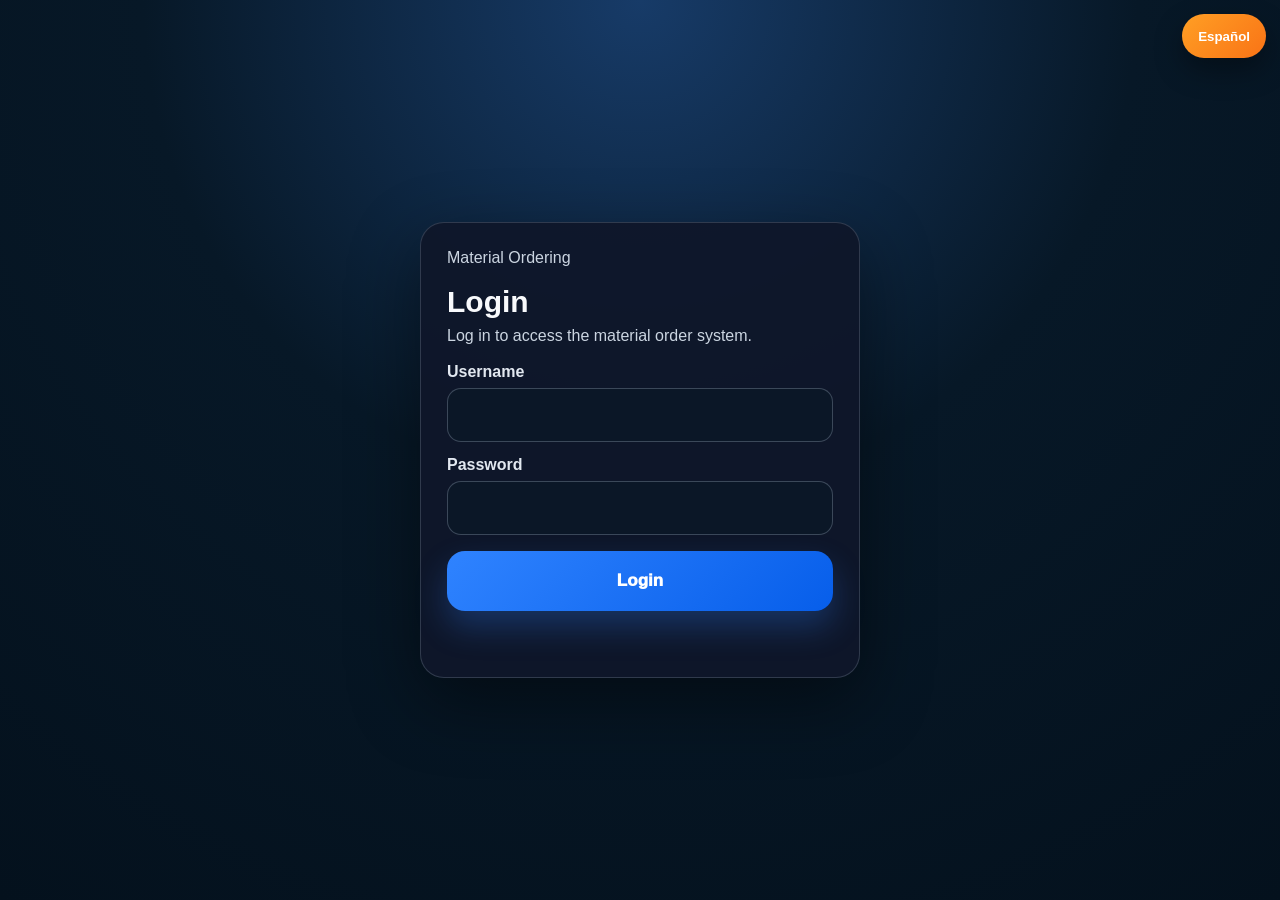
<file: index.html>
<!DOCTYPE html>
<html lang="en">
<head>
  <meta charset="UTF-8" />
  <meta name="viewport" content="width=device-width, initial-scale=1.0" />
  <title>Material Orders</title>
  <link rel="stylesheet" href="style.css" />
</head>
<body class="auth-locked">
  <div class="app">
    <section id="jobsScreen" class="screen active">
      <header class="top-bar">
        <div>
          <p class="small-text">Material Ordering</p>
          <h1 id="mainPageTitle">Jobs</h1>
        </div>
        <span></span>
      </header>
      <div class="search-box"><span>⌕</span><input id="jobSearch" type="search" placeholder="Search jobs" /></div>
      <div id="jobList" class="job-list"></div>
    </section>


    <section id="jobActionScreen" class="screen">
      <header class="top-bar center"><button class="back-btn" onclick="showScreen('jobsScreen')" type="button">‹</button><h2>Select Action</h2><span></span></header>
      <div class="review-job-card"><div class="job-image">🏗️</div><div><h3 id="jobActionJobName">Selected Job</h3><span class="status-dot">● Active</span></div></div>
      <div class="action-choice-grid">
        <button id="dailyReportChoiceBtn" class="action-choice-card" type="button"><span>📝</span><strong>Daily Report</strong><small>Manpower, work performed, issues, photos</small></button>
        <button id="materialOrderChoiceBtn" class="action-choice-card" type="button"><span>📦</span><strong>Material Order</strong><small>Request materials and email PDF</small></button>
        <button id="rentalChoiceBtn" class="action-choice-card" type="button"><span>🚜</span><strong>Job Site Rentals</strong><small>Track conex, lull, lifts, and rental quantity</small></button>
        <button id="projectTrackerChoiceBtn" class="action-choice-card" type="button" style="display:none;"><span>📋</span><strong>Project Tracker</strong><small>Submittals, permits, ODPs, releases, notes</small></button>
      </div>
    </section>


    <section id="projectTrackerScreen" class="screen">
      <header class="top-bar center"><button class="back-btn" onclick="showScreen('jobActionScreen')" type="button">‹</button><h2>Project Tracker</h2><span></span></header>
      <div class="daily-auto-grid">
        <div class="daily-auto-box"><span>Job</span><strong id="projectTrackerJob">Selected Job</strong></div>
        <div class="daily-auto-box"><span>Access</span><strong>Operations Manager Only</strong></div>
      </div>
      <div class="daily-form-card">
        <h3>Project Tracker</h3>
        <p class="send-note">Choose what you want to track for this job.</p>
        <div class="project-tracker-grid">
          <button id="trackerPermitsBtn" class="project-tracker-card" type="button"><span>📄</span><strong>Permits</strong><small>Permit pulled, permit notes, status</small></button>
          <button id="trackerSubcontractorsBtn" class="project-tracker-card" type="button"><span>🤝</span><strong>Subcontractors</strong><small>Subs, contracts, scope notes</small></button>
          <button id="trackerSubmittalsBtn" class="project-tracker-card" type="button"><span>📑</span><strong>Submittals</strong><small>Required, sent, approved, rejected</small></button>
          <button id="trackerOdpsBtn" class="project-tracker-card" type="button"><span>🧾</span><strong>ODPs</strong><small>ODP paperwork and status</small></button>
          <button id="trackerEquipmentBtn" class="project-tracker-card" type="button"><span>🏭</span><strong>Equipment Release</strong><small>Louvers, equipment, long lead items</small></button>
          <button id="trackerNotesBtn" class="project-tracker-card" type="button"><span>📝</span><strong>Notes</strong><small>Lead times and project notes</small></button>
        </div>
      </div>
    </section>

    <section id="trackerPermitsScreen" class="screen">
      <header class="top-bar center"><button class="back-btn" onclick="showScreen('projectTrackerScreen')" type="button">‹</button><h2>Permits</h2><span></span></header>
      <div class="daily-auto-grid"><div class="daily-auto-box"><span>Job</span><strong class="tracker-job-name">Selected Job</strong></div></div>
      <div class="daily-form-card">
        <div class="tracker-section-header"><div><h3>Permits</h3><p class="send-note">Track permits for this job. This saves to the ProjectPermits tab in Excel.</p></div><button id="addProjectPermitBtn" class="primary-btn orange" type="button">+ Add Permit</button></div>
        <div id="projectPermitFormCard" class="daily-form-card project-tracker-form-card" style="display:none;">
        <input id="permitIdInput" type="hidden" />
        <h3>Add / Edit Permit</h3>
        <label class="tracker-checkbox-row"><input id="permitPulledInput" type="checkbox" /><span>Permit Pulled</span></label>
        <label class="form-label">Permit Number<input id="permitNumberInput" class="field-input" type="text" placeholder="Permit number" /></label>
        <label class="form-label">Permit Date<input id="permitDateInput" class="field-input" type="date" /></label>
        <label class="form-label">Permit Notes<textarea id="permitNotesInput" class="field-input tracker-textarea" rows="5" placeholder="Notes about permit status, inspections, AHJ, delays, etc."></textarea></label>
        <div class="tracker-form-actions"><button id="saveProjectPermitBtn" class="primary-btn orange" type="button">Save Permit</button><button id="cancelProjectPermitBtn" class="secondary-btn" type="button">Cancel</button></div>
      </div>
      <div id="projectPermitList" class="tracker-list empty">No permits added yet.</div>
        <p id="projectPermitMessage" class="send-note"></p>
      </div>
      
    </section>

    <section id="trackerSubcontractorsScreen" class="screen">
      <header class="top-bar center"><button class="back-btn" onclick="showScreen('projectTrackerScreen')" type="button">‹</button><h2>Subcontractors</h2><span></span></header>
      <div class="daily-auto-grid"><div class="daily-auto-box"><span>Job</span><strong class="tracker-job-name">Selected Job</strong></div></div>
      <div class="daily-form-card">
        <div class="tracker-section-header"><div><h3>Subcontractors</h3><p class="send-note">Track subcontractor contract status for this job. This saves to the ProjectSubcontractors tab in Excel.</p></div><button id="addProjectSubcontractorBtn" class="primary-btn orange" type="button">+ Add Subcontractor</button></div>
        <div id="projectSubcontractorFormCard" class="daily-form-card project-tracker-form-card" style="display:none;">
        <input id="subcontractorIdInput" type="hidden" />
        <h3>Add / Edit Subcontractor</h3>
        <label class="form-label">Subcontractor Name<input id="subcontractorNameInput" class="field-input" type="text" placeholder="Company / subcontractor name" /></label>
        <label class="form-label">Scope<input id="subcontractorScopeInput" class="field-input" type="text" placeholder="Insulation, TAB, Controls, Louvers, Crane, etc." /></label>
        <label class="form-label">Contract Amount<input id="subcontractorAmountInput" class="field-input" type="text" placeholder="$0.00" /></label>
        <label class="tracker-checkbox-row"><input id="contractSentInput" type="checkbox" /><span>Contract Sent</span></label>
        <label class="tracker-checkbox-row"><input id="contractReturnedInput" type="checkbox" /><span>Contract Returned</span></label>
        <label class="tracker-checkbox-row"><input id="contractExecutedInput" type="checkbox" /><span>Executed</span></label>
        <label class="form-label">Notes<textarea id="subcontractorNotesInput" class="field-input tracker-textarea" rows="5" placeholder="Notes about contract status, missing COI, scope gaps, hold ups, etc."></textarea></label>
        <div class="tracker-form-actions"><button id="saveProjectSubcontractorBtn" class="primary-btn orange" type="button">Save Subcontractor</button><button id="cancelProjectSubcontractorBtn" class="secondary-btn" type="button">Cancel</button></div>
      </div>
      <div id="projectSubcontractorList" class="tracker-list empty">No subcontractors added yet.</div>
        <p id="projectSubcontractorMessage" class="send-note"></p>
      </div>
      
    </section>

    <section id="trackerSubmittalsScreen" class="screen">
      <header class="top-bar center"><button class="back-btn" onclick="showScreen('projectTrackerScreen')" type="button">‹</button><h2>Submittals</h2><span></span></header>
      <div class="daily-auto-grid"><div class="daily-auto-box"><span>Job</span><strong class="tracker-job-name">Selected Job</strong></div></div>
      <div class="daily-form-card">
        <div class="tracker-section-header">
          <div>
            <h3>Submittals</h3>
            <p class="send-note">Track submittal status for this job. This saves to the ProjectSubmittals tab in Excel.</p>
          </div>
          <div style="display:flex;gap:10px;align-items:center;">
            <button id="addProjectSubmittalBtn" class="primary-btn orange" type="button">+ Add Submittal</button>
            <select id="submittalFilter" class="field-input" style="width:180px;">
              <option value="all">All</option>
              <option value="requested">Requested From Vendor</option>
              <option value="received">Received From Vendor</option>
              <option value="submitted">Submitted</option>
              <option value="approved">Approved</option>
              <option value="rejected">Rejected</option>
              <option value="resubmitted">Resubmitted</option>
            </select>
          </div>
        </div>
        <div id="projectSubmittalFormCard" class="daily-form-card project-tracker-form-card" style="display:none;">
        <input id="submittalIdInput" type="hidden" />
        <h3>Add / Edit Submittal</h3>
        <label class="form-label">Submittal Name<input id="submittalNameInput" class="field-input" type="text" placeholder="AHU, VAVs, insulation, louvers, etc." /></label>
        <label class="form-label">Spec Section<input id="submittalSpecSectionInput" class="field-input" type="text" placeholder="23 05 00, 23 07 00, etc." /></label>
        <label class="form-label">Vendor<input id="submittalVendorInput" class="field-input" type="text" placeholder="Trane, Stan Weaver, ALC, insulation sub, etc." /></label>

        <div class="tracker-status-grid">
          <label class="tracker-checkbox-row"><input id="submittalRequestedFromVendorInput" type="checkbox" /><span>Requested From Vendor</span></label>
          <label class="form-label compact">Requested Date<input id="submittalRequestedDateInput" class="field-input" type="date" /></label>

          <label class="tracker-checkbox-row"><input id="submittalReceivedFromVendorInput" type="checkbox" /><span>Received From Vendor</span></label>
          <label class="form-label compact">Received Date<input id="submittalReceivedDateInput" class="field-input" type="date" /></label>

          <label class="tracker-checkbox-row"><input id="submittalSubmittedInput" type="checkbox" /><span>Submitted To Engineer</span></label>
          <label class="form-label compact">Submitted Date<input id="submittalSubmittedDateInput" class="field-input" type="date" /></label>

          <label class="tracker-checkbox-row"><input id="submittalApprovedInput" type="checkbox" /><span>Approved</span></label>
          <label class="form-label compact">Approved Date<input id="submittalApprovedDateInput" class="field-input" type="date" /></label>

          <label class="tracker-checkbox-row"><input id="submittalRejectedInput" type="checkbox" /><span>Rejected</span></label>
          <label class="form-label compact">Rejected Date<input id="submittalRejectedDateInput" class="field-input" type="date" /></label>

          <label class="tracker-checkbox-row"><input id="submittalResubmittedInput" type="checkbox" /><span>Resubmitted</span></label>
          <label class="form-label compact">Resubmitted Date<input id="submittalResubmittedDateInput" class="field-input" type="date" /></label>
        </div>

        <label class="form-label">Notes<textarea id="submittalNotesInput" class="field-input tracker-textarea" rows="5" placeholder="Vendor follow-up, review comments, resubmittal notes, missing info, approvals, etc."></textarea></label>
        <div class="tracker-form-actions"><button id="saveProjectSubmittalBtn" class="primary-btn orange" type="button">Save Submittal</button><button id="cancelProjectSubmittalBtn" class="secondary-btn" type="button">Cancel</button></div>
      </div>
      <div id="projectSubmittalList" class="tracker-list empty">No submittals added yet.</div>
        <p id="projectSubmittalMessage" class="send-note"></p>
      </div>
      
    </section>

    <section id="trackerOdpsScreen" class="screen">
      <header class="top-bar center"><button class="back-btn" onclick="showScreen('projectTrackerScreen')" type="button">‹</button><h2>ODPs</h2><span></span></header>
      <div class="daily-auto-grid"><div class="daily-auto-box"><span>Job</span><strong class="tracker-job-name">Selected Job</strong></div></div>
      <div class="daily-form-card">
        <div class="tracker-section-header"><div><h3>ODPs</h3><p class="send-note">Track ODP requests, vendor returns, approval, and value before tax.</p></div><button id="addProjectOdpBtn" class="primary-btn orange" type="button">+ Add ODP</button></div>
        <div id="projectOdpFormCard" class="daily-form-card project-tracker-form-card" style="display:none;">
        <input id="odpIdInput" type="hidden" />
        <h3>Add / Edit ODP</h3>
        <label class="form-label">ODP Name<input id="odpNameInput" class="field-input" type="text" placeholder="ODP #1, equipment change, added scope, etc." /></label>
        <label class="form-label">Vendor<input id="odpVendorInput" class="field-input" type="text" placeholder="Vendor or subcontractor name" /></label>
        <label class="form-label">ODP Value Before Tax<input id="odpValueBeforeTaxInput" class="field-input" type="number" step="0.01" placeholder="0.00" /></label>

        <div class="tracker-status-grid">
          <label class="tracker-checkbox-row"><input id="odpSentToVendorInput" type="checkbox" /><span>Sent To Vendor</span></label>
          <label class="form-label compact">Sent Date<input id="odpSentDateInput" class="field-input" type="date" /></label>

          <label class="tracker-checkbox-row"><input id="odpReceivedFromVendorInput" type="checkbox" /><span>Received From Vendor</span></label>
          <label class="form-label compact">Received Date<input id="odpReceivedDateInput" class="field-input" type="date" /></label>

          <label class="tracker-checkbox-row"><input id="odpApprovedInput" type="checkbox" /><span>Approved</span></label>
          <label class="form-label compact">Approved Date<input id="odpApprovedDateInput" class="field-input" type="date" /></label>
        </div>

        <label class="form-label">Notes<textarea id="odpNotesInput" class="field-input tracker-textarea" rows="5" placeholder="ODP notes, pricing info, approval comments, etc."></textarea></label>
        <div class="tracker-form-actions"><button id="saveProjectOdpBtn" class="primary-btn orange" type="button">Save ODP</button><button id="cancelProjectOdpBtn" class="secondary-btn" type="button">Cancel</button></div>
      </div>
      <div id="projectOdpList" class="tracker-list empty">No ODPs added yet.</div>
        <p id="projectOdpMessage" class="send-note"></p>
      </div>
      
    </section>

    <section id="trackerEquipmentScreen" class="screen">
      <header class="top-bar center"><button class="back-btn" onclick="showScreen('projectTrackerScreen')" type="button">‹</button><h2>Equipment Release</h2><span></span></header>
      <div class="daily-auto-grid"><div class="daily-auto-box"><span>Job</span><strong class="tracker-job-name">Selected Job</strong></div></div>
      <div class="daily-form-card">
        <div class="tracker-section-header">
          <div>
            <h3>Equipment Release</h3>
            <p class="send-note">Track louvers, equipment, controls, TAB, insulation, and other released items.</p>
          </div>
          <div style="display:flex;gap:10px;align-items:center;">
            <button id="addProjectEquipmentBtn" class="primary-btn orange" type="button">+ Add Release Item</button>
            <select id="equipmentFilter" class="field-input" style="width:180px;">
              <option value="all">All</option>
              <option value="released">Released</option>
              <option value="notreleased">Not Released</option>
            </select>
          </div>
        </div>
        <div id="projectEquipmentFormCard" class="daily-form-card project-tracker-form-card" style="display:none;">
        <input id="equipmentIdInput" type="hidden" />
        <h3>Add / Edit Release Item</h3>
        <label class="form-label">Item / Equipment Name<input id="equipmentNameInput" class="field-input" type="text" placeholder="Louvers, AHU, RTU, VAVs, controls, TAB, insulation, etc." /></label>
        <label class="form-label">Vendor<input id="equipmentVendorInput" class="field-input" type="text" placeholder="Vendor or subcontractor name" /></label>

        <div class="tracker-status-grid">
          <label class="tracker-checkbox-row"><input id="equipmentReleasedInput" type="checkbox" /><span>Released</span></label>
          <label class="form-label compact">Released Date<input id="equipmentReleasedDateInput" class="field-input" type="date" /></label>

          <label class="form-label compact">Lead Time<input id="equipmentLeadTimeInput" class="field-input" type="text" placeholder="8 weeks, 10-12 weeks, etc." /></label>
          <label class="form-label compact">Expected Delivery Date<input id="equipmentExpectedDeliveryDateInput" class="field-input" type="date" /></label>
        </div>

        <label class="form-label">Notes<textarea id="equipmentNotesInput" class="field-input tracker-textarea" rows="5" placeholder="Release notes, shipping notes, vendor updates, long lead concerns, etc."></textarea></label>
        <div class="tracker-form-actions"><button id="saveProjectEquipmentBtn" class="primary-btn orange" type="button">Save Release Item</button><button id="cancelProjectEquipmentBtn" class="secondary-btn" type="button">Cancel</button></div>
      </div>
      <div id="projectEquipmentList" class="tracker-list empty">No release items added yet.</div>
        <p id="projectEquipmentMessage" class="send-note"></p>
      </div>
      
    </section>

    <section id="trackerNotesScreen" class="screen">
      <header class="top-bar center"><button class="back-btn" onclick="showScreen('projectTrackerScreen')" type="button">‹</button><h2>Notes</h2><span></span></header>
      <div class="daily-auto-grid"><div class="daily-auto-box"><span>Job</span><strong class="tracker-job-name">Selected Job</strong></div></div>
      <div class="daily-form-card">
        <div class="tracker-section-header"><div><h3>Project Notes</h3><p class="send-note">Track lead times, general notes, problems, reminders, and PM updates.</p></div><button id="addProjectNoteBtn" class="primary-btn orange" type="button">+ Add Note</button></div>
        <div id="projectNoteFormCard" class="daily-form-card project-tracker-form-card" style="display:none;">
        <input id="noteIdInput" type="hidden" />
        <h3>Add / Edit Note</h3>
        <label class="form-label">Note Type
          <select id="noteTypeInput" class="field-input">
            <option value="General">General</option>
            <option value="Lead Time">Lead Time</option>
            <option value="Reminder">Reminder</option>
            <option value="Problem / Issue">Problem / Issue</option>
            <option value="Owner / GC">Owner / GC</option>
            <option value="Vendor">Vendor</option>
            <option value="Closeout">Closeout</option>
          </select>
        </label>
        <label class="form-label">Title<input id="noteTitleInput" class="field-input" type="text" placeholder="Short note title" /></label>
        <label class="form-label">Follow Up Date<input id="noteFollowUpDateInput" class="field-input" type="date" /></label>
        <label class="form-label">Note<textarea id="noteTextInput" class="field-input tracker-textarea" rows="6" placeholder="Type project note, lead time, reminder, issue, or update here..."></textarea></label>
        <div class="tracker-form-actions"><button id="saveProjectNoteBtn" class="primary-btn orange" type="button">Save Note</button><button id="cancelProjectNoteBtn" class="secondary-btn" type="button">Cancel</button></div>
      </div>
      <div id="projectNoteList" class="tracker-list empty">No notes added yet.</div>
        <p id="projectNoteMessage" class="send-note"></p>
      </div>
      
    </section>

    <section id="rentalScreen" class="screen">
      <header class="top-bar center"><button class="back-btn" onclick="showScreen('jobActionScreen')" type="button">‹</button><h2>Job Site Rental</h2><span></span></header>
      <div class="daily-auto-grid">
        <div class="daily-auto-box"><span>Job</span><strong id="rentalJob">Selected Job</strong></div>
        <div class="daily-auto-box"><span>Requested By</span><strong id="rentalRequestedBy">Logged-in user</strong></div>
      </div>

      <div class="daily-form-card">
        <label class="daily-label">Rental Item
          <div id="rentalItemGrid" class="material-list rental-item-grid"></div>
          <input id="rentalItemInput" class="daily-input" type="text" placeholder="Custom rental item" style="display:none;" />
        </label>
<div class="cart-preview-card rental-preview-card">
          <div class="cart-preview-head">
            <div>
              <p class="small-text">Rentals</p>
              <h3>Selected Rentals</h3>
            </div>
            <span id="rentalCount">0 rentals</span>
          </div>
          <div id="rentalPreview" class="cart-preview-empty">Nothing added yet.</div>
        </div>

        <label class="daily-label">Vendor
          <input id="rentalVendorInput" class="daily-input" type="text" placeholder="Example: Sunbelt, United Rentals, Herc" />
        </label>

        <label class="daily-label">Notes
          <textarea id="rentalNotesInput" class="daily-textarea" placeholder="Example: 10k lull needed for rooftop units"></textarea>
        </label>

        <button id="submitRentalBtn" class="submit-btn orange-submit-btn" type="button">Submit Rentals</button>
      </div>
    </section>


    <section id="manpowerScreen" class="screen">
      <header class="top-bar center"><button class="back-btn" onclick="showScreen('jobActionScreen')" type="button">‹</button><h2>Manpower Board</h2><span></span></header>

      <div class="manpower-summary-grid">
        <div class="manpower-summary-card manpower-view-card">
          <span>View</span>
          <strong id="manpowerSelectedJob">All Jobs</strong>
        </div>
        <div class="manpower-summary-card manpower-count-card">
          <div><span>Total Employees</span><strong>Total Employees</strong></div>
          <b id="manpowerTotalEmployees" class="manpower-summary-badge">0</b>
        </div>
        <div class="manpower-summary-card manpower-count-card">
          <div><span>Unassigned</span><strong>Unassigned</strong></div>
          <b id="manpowerUnassignedCount" class="manpower-summary-badge">0</b>
        </div>
        <div class="manpower-summary-card manpower-count-card">
          <div><span>Active Jobs</span><strong>Active Jobs</strong></div>
          <b id="manpowerActiveJobCount" class="manpower-summary-badge">0</b>
        </div>
      </div>

      <div id="manpowerAdminTools" class="daily-form-card" style="display:none;">
        <h3>Add Employee</h3>
        <label class="daily-label">Employee Name
          <input id="manpowerEmployeeName" class="daily-input" type="text" placeholder="Example: Mike" />
        </label>
        <label class="daily-label">Position / Trade
          <input id="manpowerEmployeePosition" class="daily-input" type="text" placeholder="Example: Foreman, Mechanic, Helper" />
        </label>
        <button id="addManpowerEmployeeBtn" class="submit-btn" type="button">Add Employee</button>
        <p class="send-note">Only Admin or Manpower Manager roles can add or move employees.</p>
      </div>

      <div class="manpower-board-toolbar">
        <button id="refreshManpowerBtn" class="submit-btn" type="button">Refresh Manpower</button>
      </div>

      <div id="manpowerBoard" class="manpower-board"></div>
    </section>

    <section id="dailyReportScreen" class="screen">
      <header class="top-bar center"><button class="back-btn" onclick="showScreen('jobActionScreen')" type="button">‹</button><h2>Daily Report</h2><span></span></header>
      <div class="daily-auto-grid">
        <div class="daily-auto-box"><span>Job</span><strong id="dailyReportJob">Selected Job</strong></div>
        <div class="daily-auto-box"><span>Date / Time</span><strong id="dailyReportDateTime">Auto</strong></div>
        <div class="daily-auto-box"><span>Submitted By</span><strong id="dailyReportSubmittedBy">Login User</strong></div>
      </div>
      <label class="notes-box">Manpower Count<input id="dailyManpower" class="daily-input" type="text" placeholder="Example: 4 men / 8 hours" /></label>
      <label class="notes-box">Work Performed Today<textarea id="dailyWorkPerformed" rows="5" placeholder="Type what was completed today..."></textarea></label>

      <div class="notes-box daily-question-box">
        <div class="daily-question-head">Delays / Issues?</div>
        <div class="daily-toggle-row" data-daily-toggle="delays">
          <button id="dailyDelaysNo" class="daily-toggle-btn active" type="button" data-value="No">No</button>
          <button id="dailyDelaysYes" class="daily-toggle-btn" type="button" data-value="Yes">Yes</button>
        </div>
        <div id="dailyDelaysWrap" class="daily-conditional-box">
          <textarea id="dailyDelays" rows="4" placeholder="Explain the delay or issue..."></textarea>
        </div>
      </div>

      <div class="notes-box daily-question-box">
        <div class="daily-question-head">Safety Issues?</div>
        <div class="daily-toggle-row" data-daily-toggle="safety">
          <button id="dailySafetyNo" class="daily-toggle-btn active" type="button" data-value="No">No</button>
          <button id="dailySafetyYes" class="daily-toggle-btn" type="button" data-value="Yes">Yes</button>
        </div>
        <div id="dailySafetyWrap" class="daily-conditional-box">
          <textarea id="dailySafety" rows="4" placeholder="Explain the safety issue..."></textarea>
        </div>
      </div>

      <label class="notes-box">Photos for PDF — Max 6<input id="dailyReportPhotos" class="daily-input" type="file" accept="image/*" multiple /><small class="photo-help">On phone, this should let you choose Camera or Photo Library/Gallery.</small></label>
      <div id="dailyPhotoList" class="photo-note">No photos selected.</div>
      <button id="submitDailyReportBtn" class="primary-btn send" type="button">Submit Daily Report <span>✈</span></button>
      <p class="send-note">This creates an emailed Daily Report PDF. Photos are included in the PDF only.</p>
    </section>

    <section id="orderScreen" class="screen">
      <header class="top-bar center"><button class="back-btn" onclick="showScreen('jobsScreen')" type="button">‹</button><h2>New Order</h2><span></span></header>
      <div class="step"><div class="step-number">1</div><div class="step-body"><p>Select Job</p><select id="selectedJob"></select></div></div>
      <div class="step"><div class="step-number">2</div><div class="step-body"><p>Select Material</p><div id="categoryTabs" class="chips"></div><div class="search-box material-search-box"><span>⌕</span><input id="materialSearch" type="search" placeholder="Search material" /></div></div></div>
      <div id="materialList" class="material-list"></div>
      <button id="floatingCartToggleBtn" class="floating-cart-toggle hidden" type="button">Go To Cart ↓</button>
      <div id="materialCartCard" class="cart-preview-card">
        <div class="cart-preview-head"><span>Cart</span><strong id="cartCount">0 items</strong></div>
        <div id="cartPreview" class="cart-preview-empty">Nothing added yet.</div>
      </div>
      <div id="requestedByAuto" class="auto-requester">Requested by your login</div>
      <label class="notes-box">Additional Notes<textarea id="notes" rows="5" placeholder="If material is not listed in the app, type it here. Include size, quantity, delivery location, needed date, or any special instructions."></textarea></label>
      <button id="reviewOrderBtn" class="primary-btn" type="button">Review Order <span>→</span></button>
    </section>

    <section id="reviewScreen" class="screen">
      <header class="top-bar center"><button class="back-btn" onclick="showScreen('orderScreen')" type="button">‹</button><h2>Review Order</h2><span></span></header>
      <div class="review-job-card"><div class="job-image">🏗️</div><div><h3 id="reviewJobName">Job Name</h3><span class="status-dot">● Active</span></div></div>
      <div class="priority-review-card"><label class="review-priority-label">Add Priority<select id="reviewPrioritySelect" class="review-priority-select"><option value="Normal">Normal</option><option value="Rush">Rush</option><option value="Emergency">Emergency</option></select></label></div>
      <div class="review-card"><h3 id="reviewCategory">Items Requested</h3><div id="reviewItems"></div></div>
      <div class="review-card"><h3>Additional Notes</h3><p id="reviewNotes">None</p></div>
      <div class="total-card"><span>Total Items</span><strong id="reviewTotal">0</strong></div>
      <button id="submitEmailBtn" class="primary-btn send" type="button">Submit Order <span>✈</span></button>
      <p class="send-note">This sends a branded PDF material form to the job contact.</p>
    </section>

    <nav class="bottom-nav">
      <button onclick="showScreen('jobsScreen')" class="nav-btn active" data-screen="jobsScreen" type="button"><span>▣</span>Jobs</button>
      <a href="order-board.html" class="nav-btn"><span>▤</span>Orders</a>
      <a href="rental-board.html" class="nav-btn"><span>🚜</span>Rentals</a>
      <button id="bottomManpowerBtn" onclick="openManpowerFromBottom()" class="nav-btn" type="button"><span>👷</span>Manpower</button>
      <a href="operations.html" class="nav-btn"><span>🛠️</span>Operations</a>
      <a href="admin.html" class="nav-btn"><span>⚙</span>Admin</a>
    </nav>
  </div>
  <script src="app.js"></script>
  <script src="language.js"></script>
</body>
</html>
</file>
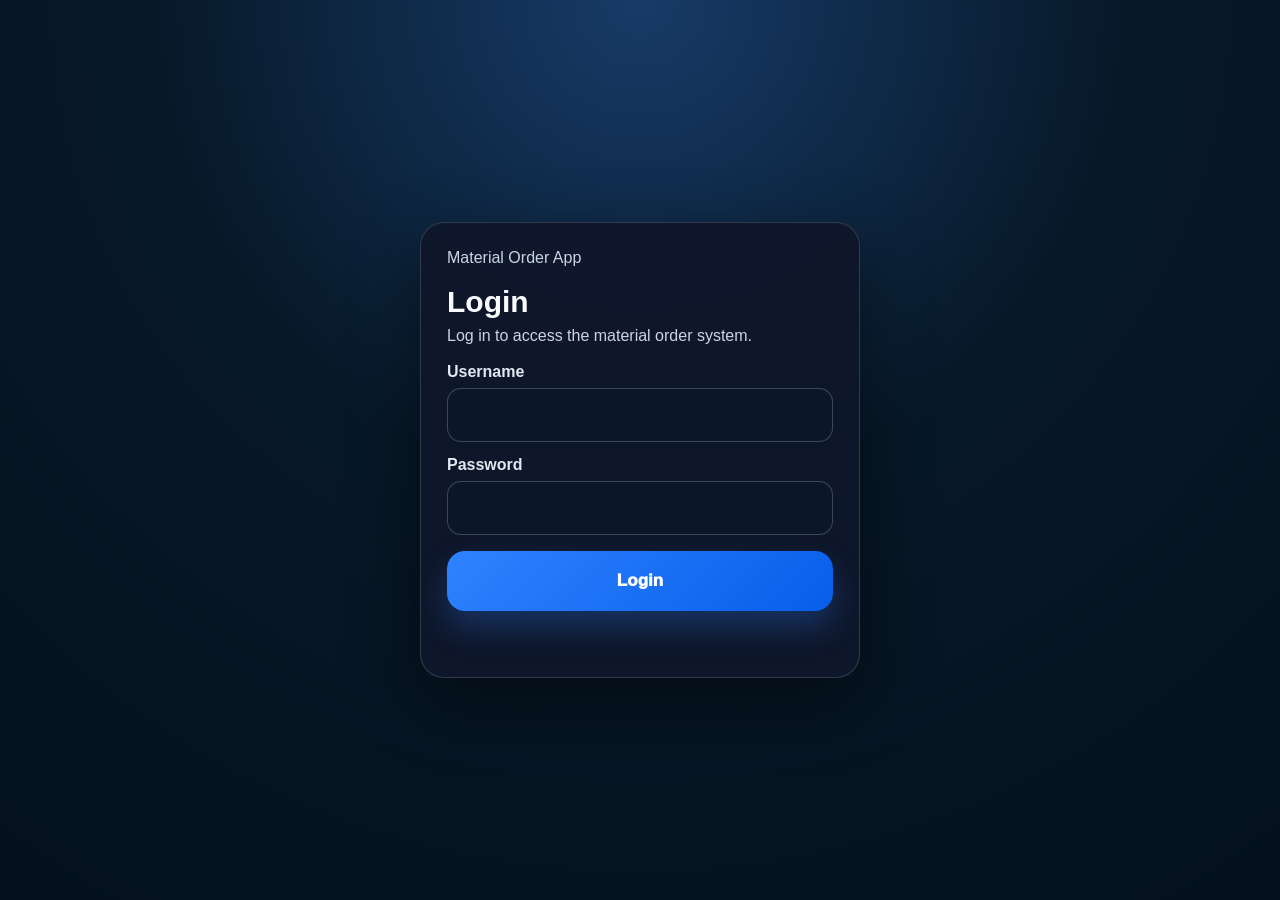
<file: operations.html>
<!DOCTYPE html>

<html lang="en">
<head>
<meta charset="utf-8"/>
<meta content="width=device-width, initial-scale=1.0" name="viewport"/>
<title>Operations - Material Orders</title>
<link href="style.css" rel="stylesheet"/>
<link href="admin.css" rel="stylesheet"/>
</head>
<body class="auth-locked">
<div class="app admin-app admin-desktop-app">
<section class="admin-panel" id="operationsScreen">
<div class="admin-layout">
<aside class="admin-sidebar">
<div class="admin-brand">
<p class="small-text">Material Order App</p>
<h1>Operations</h1>
</div>
<nav class="admin-nav">
<button class="active" data-operations-page="operationsDashboardPage" type="button">Dashboard</button>
<button data-operations-page="dailyReportsPage" type="button">Daily Reports</button>
<button data-operations-page="rentalsPage" type="button">Rentals</button><button data-operations-page="materialsPage" type="button">Materials</button>
<button data-operations-page="manpowerAdminPage" type="button">Manpower</button><button data-operations-page="jobsPage" type="button">Jobs</button><button data-operations-page="estimatingPage" type="button">Estimating</button></nav>
<a class="admin-link admin-sidebar-link" href="index.html">Open App</a>
</aside>
<main class="admin-main">
<section class="admin-page active-admin-page" id="operationsDashboardPage">
<div class="admin-page-head">
<div>
<p class="small-text">Operations Setup</p>
<h1>Operations</h1>
</div>
<a class="admin-link" href="index.html">Open App</a>
</div>
<div class="admin-card admin-wide-card" id="operationsAccessDenied" style="display:none;">
<h2>Access Denied</h2>
<p class="admin-note left-note">You do not have permission to access this page. Please contact a Manpower Manager, Operations Manager, or Administrator.</p>
<a class="admin-link" href="index.html">Back To App</a>
</div>
<div id="operationsBlankContent" style="display:none;">
<div class="admin-dashboard-grid">
<button class="admin-menu-card" data-operations-page="dailyReportsPage" type="button">
<span>📝</span><strong>Daily Reports</strong><small>Set CC email for daily report PDFs</small>
</button>
<button class="admin-menu-card" data-operations-page="rentalsPage" type="button">
<span>🚜</span><strong>Rentals</strong><small>Add rental buttons and manage active rentals</small>
</button>
<button class="admin-menu-card" data-operations-page="materialsPage" id="operationsMaterialsCard" type="button"><span>📦</span><strong>Materials</strong><small>Add and edit material categories</small></button><button class="admin-menu-card" data-operations-page="manpowerAdminPage" type="button"><span>👷</span><strong>Manpower</strong><small>Add and manage employees</small></button><button class="admin-menu-card" data-operations-page="jobsPage" type="button"><span>🏗️</span><strong>Jobs</strong><small>Add, edit, delete, and activate jobs</small></button><button class="admin-menu-card" data-operations-page="estimatingPage" type="button"><span>📤</span><strong>Estimating</strong><small>Create bid invite emails with download links</small></button></div>
</div>
</section>
<section class="admin-page" id="dailyReportsPage">
<div class="admin-page-head"><div><p class="small-text">Operations Setup</p><h1>Daily Reports</h1></div><button class="admin-link-button" data-operations-page="operationsDashboardPage" type="button">Back</button></div>
<div class="admin-card admin-wide-card">
<h2>Daily Report Email Settings</h2>
<p class="admin-note left-note">Enter the lead superintendent or office email to CC on every Daily Report PDF email. Leave blank if no CC is needed.</p>
<label class="admin-label">Daily Report CC Email
                <input autocomplete="off" id="dailyReportCcEmailInput" placeholder="Example: superintendent@company.com" type="email"/>
</label>
<button class="primary-btn" id="saveDailyReportSettingsBtn" type="button">Save Daily Report Settings</button>
<p class="admin-message" id="dailyReportSettingsMessage"></p>
</div>
</section>
<section class="admin-page" id="rentalsPage">
<div class="admin-page-head">
<div>
<p class="small-text">Operations Setup</p>
<h1>Rentals</h1>
</div>
<button class="admin-link-button" data-operations-page="operationsDashboardPage" type="button">Back</button>
</div>
<div class="admin-grid-2">
<div class="admin-card">
<h2>Add Rental Button</h2>
<label class="admin-label">Rental Item
                  <input id="newRentalItemName" placeholder="Example: Conex, Lull, Scissor Lift" type="text"/>
</label>
<label class="admin-label">Icon
                  <input id="newRentalItemIcon" placeholder="Example: 🚜 or icons/lull.png" type="text"/>
</label>
<label class="admin-label">Sizes / Options
                  <input id="newRentalItemSizes" placeholder="Example: 6k, 8k, 10k, 45 ft, 60 ft" type="text"/>
</label>
<button class="primary-btn" id="addRentalItemBtn" type="button">Add Rental Button</button>
<p class="admin-note left-note">Works like Materials. Add a rental button here and it saves to the RentalItems sheet.</p>
</div>
<div class="admin-card">
<div class="admin-card-head">
<h2>Rental Button List</h2>
<button class="admin-danger-small refresh-orders" id="refreshRentalItemsBtn" type="button">Refresh</button>
</div>
<p class="admin-note left-note">Edit icons, rename buttons, move them up/down, or mark them Active / Not Active.</p>
<div class="job-manager-list" id="rentalItemsAdminList"></div>
</div>
</div>
</section>
<section class="admin-page" id="materialsPage">
<div class="admin-page-head"><div><p class="small-text">Operations Setup</p><h1>Materials</h1></div><button class="admin-link-button" data-operations-page="operationsDashboardPage" type="button">Back</button></div>
<div class="admin-grid-2 materials-admin-grid">
<div class="admin-column-stack">
<div class="admin-card">
<div class="admin-card-head">
<h2>Material Categories</h2>
<button class="admin-danger-small refresh-orders" id="refreshMaterialCategoriesBtn" type="button">Refresh</button>
</div>
<p class="admin-note left-note">Loading categories from the MaterialCategories sheet. Click a category below to add material to it.</p>
<div class="job-manager-list" id="materialCategoriesAdminList"><p class="admin-note">Loading categories...</p></div>
</div>
<div class="admin-card materials-in-category-card">
<div class="admin-card-head"><h2>Materials In Category</h2></div>
<p class="admin-note left-note">Edit a material below and click Save. Use commas for sizes and units.</p>
<div class="material-manager-list" id="materialManagerList"></div>
</div>
</div>
<div class="admin-card">
<h2>Add Category</h2>
<label class="admin-label">Category Name<input id="newMaterialCategoryName" placeholder="Example: Sheet Metal" type="text"/></label>
<label class="admin-label">Category Key <small style="color:#94a3b8;">Optional</small><input id="newMaterialCategoryKey" placeholder="Example: sheetMetal" type="text"/></label>
<button class="primary-btn" id="addMaterialCategoryBtn" type="button">Add Category</button>
<p class="admin-note left-note">New categories save to the MaterialCategories sheet. Then select it below and add materials.</p>
<hr class="admin-soft-divider"/>
<h2>Add Material</h2>
<label class="admin-label">Category<select class="admin-select-light" id="materialCategorySelect"></select></label>
<label class="admin-label">Material Name<input id="materialNameInput" placeholder="Example: Cable Ties" type="text"/></label>
<label class="admin-label">Icon / Emoji<input id="materialIconInput" placeholder="Example: 🔩" type="text"/></label>
<label class="admin-label">Size Options<input id="materialOptionsInput" placeholder='Example: 1/4", 3/8", 1/2"' type="text"/></label>
<label class="admin-label">Unit Options<input id="materialUnitsInput" placeholder="Example: Box, Each" type="text"/></label>
<label class="admin-label">Note Required<select class="admin-select-light" id="materialNoteRequiredInput"><option value="false">FALSE</option><option value="true">TRUE</option></select></label>
<button class="primary-btn" id="addMaterialBtn" type="button">Add Material</button>
</div>
</div>
</section>
<section class="admin-page" id="manpowerAdminPage">
<div class="admin-page-head">
<div><p class="small-text">Operations Setup</p><h1>Manpower</h1></div>
<button class="admin-link-button" data-operations-page="operationsDashboardPage" type="button">Back</button>
</div>
<div class="admin-grid-2">
<div class="admin-card">
<h2>Add Employee</h2>
<label class="admin-label">Employee Name
                  <input id="adminManpowerEmployeeName" placeholder="Example: Mike" type="text"/>
</label>
<label class="admin-label">Position / Trade
                  <input id="adminManpowerEmployeePosition" placeholder="Example: Foreman, Mechanic, Helper" type="text"/>
</label>
<button class="primary-btn" id="adminAddManpowerEmployeeBtn" type="button">Add Employee</button>
</div>
<div class="admin-card">
<div class="admin-card-head">
<h2>Employee List</h2>
<button class="admin-danger-small refresh-orders" id="adminRefreshManpowerBtn" type="button">Refresh</button>
</div>
<p class="admin-note left-note">Employees added here save to the Employees sheet and show on the Manpower board.</p>
<div class="job-manager-list" id="adminManpowerEmployeeList"></div>
</div>
</div>
<div class="admin-card admin-wide-card">
<h2>Permission</h2>
<p class="admin-note left-note">Users with role <strong>Admin</strong> or <strong>Manpower Manager</strong> can add and move employees. Regular users can view the board only.</p>
</div>
</section>
<section class="admin-page" id="jobsPage">
<div class="admin-page-head"><div><p class="small-text">Operations Setup</p><h1>Jobs</h1></div><button class="admin-link-button" data-operations-page="operationsDashboardPage" type="button">Back</button></div>
<div class="admin-grid-2">
<div class="admin-card">
<h2>Add Job</h2>
<label class="admin-label">Job Name<input id="newJobName" placeholder="Example: UF Jax Bay Street" type="text"/></label>
<button class="primary-btn" id="addJobBtn" type="button">Add Job</button>
</div>
<div class="admin-card">
<div class="admin-card-head"><h2>Job List</h2><button class="admin-danger-small" id="resetJobsBtn" type="button">Reset</button></div>
<div class="job-manager-list" id="jobManagerList"></div>
</div>
</div>
</section><section class="admin-page" id="estimatingPage">
<div class="admin-page-head"><div><p class="small-text">Operations Setup</p><h1>Estimating</h1></div><button class="admin-link-button" data-operations-page="operationsDashboardPage" type="button">Back</button></div>
<div class="admin-grid-2">
<div class="admin-card">
<h2>Bid Email</h2>
<label class="admin-label">Email Heading
                  <input id="estimatingHeadingInput" placeholder="AC General BID Opportunity" type="text"/>
</label>
<label class="admin-label">Job Name
                  <input id="estimatingJobNameInput" placeholder="Example: UF Bay Street" type="text"/>
</label>
<label class="admin-label">Bid Date
                  <input id="estimatingBidDateInput" placeholder="Example: 06/25/26 at 2:00 PM" type="text"/>
</label>
<label class="admin-label">Download Link
                  <input id="estimatingDownloadLinkInput" placeholder="Paste Google Drive, Dropbox, SharePoint, or download link" type="url"/>
</label>
<label class="admin-label">Send To
                  <input id="estimatingToInput" placeholder="Example: bids@company.com" type="email"/>
</label>
<label class="admin-label">Send From / Gmail Alias
                  <input id="estimatingFromEmailInput" placeholder="Leave blank to use saved sender email" type="email"/>
</label>
<label class="admin-label">Sender Display Name
                  <input id="estimatingSenderNameInput" placeholder="Example: AC General Estimating" type="text"/>
</label>
<label class="admin-label">Always CC
                  <input id="estimatingCcInput" placeholder="Example: estimating@acgeneral.net" type="email"/>
</label>
<label class="admin-label">Quote Contact / Bottom of Email
                  <textarea id="estimatingQuoteContactInput" placeholder="Nicholas Mcdonald – nmcdonald@acgeneral.net – Cell (904) 870-6197  Office (904) 783-4200" rows="4"></textarea>
</label>
<div class="admin-button-row">
<button class="primary-btn" id="openEstimatingEmailBtn" type="button">Open Email App</button>
<button class="save-material" id="sendEstimatingEmailBtn" type="button">Send From App</button>
</div>
<p class="admin-message" id="estimatingMessage"></p>
</div>
<div class="admin-card">
<h2>BCC Recipient List</h2>
<p class="admin-note left-note">Add your common vendors/subs here. Click a name to include them as BCC on this bid email.</p>
<div class="estimating-add-row">
<input id="estimatingRecipientNameInput" placeholder="Name / Company" type="text"/>
<input id="estimatingRecipientEmailInput" placeholder="Email" type="email"/>
<button class="primary-btn" id="addEstimatingRecipientBtn" type="button">Add</button>
</div>
<div class="estimating-recipient-list" id="estimatingRecipientList"></div>
</div>
</div>
<div class="admin-card admin-wide-card">
<h2>Email Preview</h2>
<div class="estimating-email-preview" id="estimatingEmailPreview"></div>
</div>
</section></main>
</div>
</section>
<nav class="bottom-nav">
<a class="nav-btn" href="index.html"><span>▣</span>Jobs</a>
<a class="nav-btn" href="order-board.html"><span>▤</span>Orders</a>
<a class="nav-btn" href="rental-board.html"><span>🚜</span>Rentals</a>
<a class="nav-btn" href="index.html#manpower" onclick="localStorage.setItem('openManpowerOnLoad','true')"><span>👷</span>Manpower</a>
<a class="nav-btn active" href="operations.html"><span>🛠️</span>Operations</a>
<a class="nav-btn" href="admin.html"><span>⚙</span>Admin</a>
</nav>
</div>
<script src="board.js"></script>
<script>
    function operationsRoleAllowed(role) {
      const value = String(role || "User").trim().toLowerCase();
      return value === "admin" || value === "operations manager" || value === "operations" || value === "operation manager" || value === "manpower manager" || value === "manpower";
    }

    function showOperationsPage(pageId) {
      document.querySelectorAll("#operationsScreen .admin-page").forEach(page => {
        page.classList.toggle("active-admin-page", page.id === pageId);
      });
      document.querySelectorAll("[data-operations-page]").forEach(button => {
        button.classList.toggle("active", button.dataset.operationsPage === pageId);
      });
      setTimeout(fillOperationsDailyReportSettings, 50);
      if (pageId === "rentalsPage") setTimeout(loadOperationsRentalsPage, 50);
      if (pageId === "materialsPage") setTimeout(function(){ opWireMaterialsPage(); opLoadMaterialsPage(); }, 50);
      if (pageId === "manpowerAdminPage") setTimeout(function(){ opWireManpowerPage(); opLoadManpowerEmployees(); }, 50);
      if (pageId === "jobsPage") setTimeout(function(){ opWireJobsPage(); opLoadJobsPage(); }, 50);
      if (pageId === "estimatingPage") setTimeout(opSetupEstimatingPage, 50);
    }

    function checkOperationsAccess() {
      const denied = document.getElementById("operationsAccessDenied");
      const content = document.getElementById("operationsBlankContent");
      let user = null;
      try { user = JSON.parse(localStorage.getItem("materialOrderCurrentUser") || "null"); } catch (err) { user = null; }
      const allowed = user && operationsRoleAllowed(user.role);
      if (denied) denied.style.display = allowed ? "none" : "block";
      if (content) content.style.display = allowed ? "block" : "none";
      if (!allowed) {
        document.querySelectorAll("[data-operations-page]").forEach(button => {
          if (button.dataset.operationsPage !== "operationsDashboardPage") button.style.display = "none";
        });
      }
    }

    function getOperationsScriptUrl() {
      try {
        const direct = localStorage.getItem("materialOrderGoogleAppsScriptUrl") || "";
        if (direct.trim()) return direct.trim();
        const settings = JSON.parse(localStorage.getItem("materialOrderSettings") || "{}");
        return String(settings.googleAppsScriptUrl || "").trim();
      } catch (err) {
        return "";
      }
    }

    function fillOperationsDailyReportSettings() {
      const input = document.getElementById("dailyReportCcEmailInput");
      if (!input) return;
      let cc = "";
      try {
        cc = localStorage.getItem("materialOrderDailyReportCcEmail") || "";
        if (!cc) {
          const settings = JSON.parse(localStorage.getItem("materialOrderSettings") || "{}");
          cc = settings.dailyReportCcEmail || "";
        }
      } catch (err) {}
      input.value = cc || "";
    }

    async function saveOperationsDailyReportSettings(e) {
      if (e) { e.preventDefault(); e.stopPropagation(); }
      const input = document.getElementById("dailyReportCcEmailInput");
      const msg = document.getElementById("dailyReportSettingsMessage");
      const cc = input ? String(input.value || "").trim() : "";
      localStorage.setItem("materialOrderDailyReportCcEmail", cc);
      let settings = {};
      try { settings = JSON.parse(localStorage.getItem("materialOrderSettings") || "{}"); } catch (err) { settings = {}; }
      settings.dailyReportCcEmail = cc;
      localStorage.setItem("materialOrderSettings", JSON.stringify(settings));

      const url = getOperationsScriptUrl();
      if (url) {
        await fetch(url, {
          method: "POST",
          mode: "no-cors",
          headers: { "Content-Type": "text/plain;charset=utf-8" },
          body: JSON.stringify({ action: "saveSettings", settings: { dailyReportCcEmail: cc } })
        });
      }
      if (msg) msg.textContent = "Daily Report settings saved.";
      alert("Daily Report settings saved.");
      return false;
    }



/* Operations Rentals moved from Admin */

function formatOrderDate(value) {
  if (!value) return "";
  try {
    return new Date(value).toLocaleString([], { month: "short", day: "numeric", hour: "numeric", minute: "2-digit" });
  } catch (err) {
    return value;
  }
}
const DEFAULT_RENTAL_ITEMS_ADMIN = [
  { name: "Conex", icon: "🚚", active: true, custom: false },
  { name: "Lull", icon: "🚜", active: true, custom: false, options: ["6k", "8k", "10k", "12k"] },
  { name: "Scissor Lift", icon: "↕️", active: true, custom: false, options: ["19 ft", "26 ft", "32 ft", "40 ft"] },
  { name: "Boom Lift", icon: "🏗️", active: true, custom: false, options: ["45 ft", "60 ft", "80 ft", "125 ft"] },
  { name: "Porta John", icon: "🚻", active: true, custom: false },
  { name: "Other / Custom", icon: "➕", active: true, custom: true }
];

let rentalItemsAdminCache = [];

function normalizeRentalItems(items) {
  const cleaned = [];
  const seen = new Set();

  (items || []).forEach((item, index) => {
    const name = String(item.name || item["Rental Item"] || item.rentalItem || "").trim();
    if (!name) return;
    const key = name.toLowerCase();
    if (seen.has(key)) return;
    seen.add(key);

    cleaned.push({
      name,
      icon: item.icon || item.Icon || "📦",
      active: !(item.active === false || item.Active === false || String(item.active || item.Active || "").toLowerCase() === "false"),
      custom: item.custom === true || item.Custom === true || String(item.custom || item.Custom || "").toLowerCase() === "true",
      options: String(item.options || item.Options || item.sizes || item.Sizes || "").split(",").map(part => part.trim()).filter(Boolean),
      sortOrder: Number(item.sortOrder || item.SortOrder || index + 1)
    });
  });

  if (!cleaned.some(item => item.custom)) {
    cleaned.push({ name: "Other / Custom", icon: "➕", active: true, custom: true, sortOrder: cleaned.length + 1 });
  }

  return cleaned.sort((a, b) => Number(a.sortOrder || 999999) - Number(b.sortOrder || 999999));
}

async function loadRentalItemsFromGoogleSheetAdmin() {
  const list = document.getElementById("rentalItemsAdminList");
  if (list) list.innerHTML = "<p class='admin-note'>Loading rental buttons...</p>";

  const url = getGoogleAppsScriptUrl();
  if (!url) {
    rentalItemsAdminCache = normalizeRentalItems(DEFAULT_RENTAL_ITEMS_ADMIN);
    renderRentalItemsAdmin();
    return false;
  }

  try {
    const response = await fetch(url + "?action=rentalItems&v=" + Date.now(), { cache: "no-store" });
    const data = await response.json();
    const rows = Array.isArray(data.rentalItems) && data.rentalItems.length ? data.rentalItems : DEFAULT_RENTAL_ITEMS_ADMIN;
    rentalItemsAdminCache = normalizeRentalItems(rows);
    localStorage.setItem("materialOrderRentalItems", JSON.stringify(rentalItemsAdminCache));
    renderRentalItemsAdmin();
    return true;
  } catch (error) {
    console.warn("Could not load RentalItems tab.", error);
    rentalItemsAdminCache = normalizeRentalItems(JSON.parse(localStorage.getItem("materialOrderRentalItems") || "[]").length ? JSON.parse(localStorage.getItem("materialOrderRentalItems") || "[]") : DEFAULT_RENTAL_ITEMS_ADMIN);
    renderRentalItemsAdmin();
    return false;
  }
}

async function saveRentalItemsAdmin(items) {
  const cleaned = normalizeRentalItems(items);
  rentalItemsAdminCache = cleaned;
  localStorage.setItem("materialOrderRentalItems", JSON.stringify(cleaned));
  renderRentalItemsAdmin();

  const url = getGoogleAppsScriptUrl();
  if (!url) {
    alert("Missing Google Apps Script URL. Rental button saved locally only.");
    return false;
  }

  try {
    await fetch(url, {
      method: "POST",
      mode: "no-cors",
      headers: { "Content-Type": "text/plain;charset=utf-8" },
      body: JSON.stringify({ action: "saveRentalItems", rentalItems: cleaned })
    });
    setTimeout(loadRentalItemsFromGoogleSheetAdmin, 700);
    return true;
  } catch (error) {
    console.warn("Could not sync rental buttons.", error);
    alert("Rental button saved locally, but did not sync to RentalItems sheet.");
    return false;
  }
}

function renderRentalItemsAdmin() {
  const list = document.getElementById("rentalItemsAdminList");
  if (!list) return;

  const items = normalizeRentalItems(rentalItemsAdminCache.length ? rentalItemsAdminCache : DEFAULT_RENTAL_ITEMS_ADMIN);

  if (!items.length) {
    list.innerHTML = "<p class='admin-note'>No rental buttons yet.</p>";
    return;
  }

  list.innerHTML = items.map((item, index) => `
    <div class="material-manager-row editable-material-row">
      <div class="material-edit-grid rental-edit-grid">
        <label class="admin-label rental-icon-field">Icon
          <input value="${safeText(item.icon || "📦")}" data-rental-icon="${index}" />
        </label>

        <label class="admin-label rental-name-field">Rental Item
          <input value="${safeText(item.name || "")}" data-rental-name="${index}" ${item.custom ? "readonly" : ""} />
        </label>

        <label class="admin-label rental-options-field">Sizes / Options
          <input value="${safeText((item.options || []).join(", "))}" data-rental-options="${index}" placeholder="Example: 6k, 8k, 10k" />
        </label>

        <label class="admin-label rental-active-field">Active
          <select data-rental-active="${index}">
            <option value="true" ${item.active !== false ? "selected" : ""}>Active</option>
            <option value="false" ${item.active === false ? "selected" : ""}>Not Active</option>
          </select>
        </label>
      </div>

      <div class="material-edit-actions">
        <button class="save-material" data-rental-up="${index}" type="button" ${index === 0 ? "disabled" : ""}>Move Up</button>
        <button class="save-material" data-rental-down="${index}" type="button" ${index === items.length - 1 ? "disabled" : ""}>Move Down</button>
        <button class="save-material" data-rental-save="${index}" type="button">Save</button>
        ${item.custom ? "" : `<button class="delete-material" data-rental-delete="${index}" type="button">Delete</button>`}
      </div>
    </div>
  `).join("");

  document.querySelectorAll("[data-rental-save]").forEach(button => button.addEventListener("click", () => saveRentalButtonEdit(Number(button.dataset.rentalSave))));
  document.querySelectorAll("[data-rental-delete]").forEach(button => button.addEventListener("click", () => deleteRentalButton(Number(button.dataset.rentalDelete))));
  document.querySelectorAll("[data-rental-up]").forEach(button => button.addEventListener("click", () => moveRentalButton(Number(button.dataset.rentalUp), -1)));
  document.querySelectorAll("[data-rental-down]").forEach(button => button.addEventListener("click", () => moveRentalButton(Number(button.dataset.rentalDown), 1)));
}

async function addRentalItemAdmin() {
  const nameEl = document.getElementById("newRentalItemName");
  const iconEl = document.getElementById("newRentalItemIcon");
  const sizesEl = document.getElementById("newRentalItemSizes");
  const name = (nameEl ? nameEl.value : "").trim();
  const icon = (iconEl ? iconEl.value : "").trim() || "📦";
  const options = (sizesEl ? sizesEl.value : "").split(",").map(part => part.trim()).filter(Boolean);

  if (!name) return alert("Enter a rental item name.");

  const items = normalizeRentalItems(rentalItemsAdminCache.length ? rentalItemsAdminCache : DEFAULT_RENTAL_ITEMS_ADMIN);
  if (items.some(item => item.name.toLowerCase() === name.toLowerCase())) {
    return alert("That rental button already exists.");
  }

  const customIndex = items.findIndex(item => item.custom);
  items.splice(customIndex >= 0 ? customIndex : items.length, 0, { name, icon, options, active: true, custom: false, sortOrder: items.length + 1 });

  await saveRentalItemsAdmin(items);

  if (nameEl) nameEl.value = "";
  if (iconEl) iconEl.value = "";
  if (sizesEl) sizesEl.value = "";
}

async function saveRentalButtonEdit(index) {
  const items = normalizeRentalItems(rentalItemsAdminCache.length ? rentalItemsAdminCache : DEFAULT_RENTAL_ITEMS_ADMIN);
  if (!items[index]) return;

  const name = document.querySelector(`[data-rental-name="${index}"]`)?.value.trim() || "";
  const icon = document.querySelector(`[data-rental-icon="${index}"]`)?.value.trim() || "📦";
  const active = document.querySelector(`[data-rental-active="${index}"]`)?.value !== "false";
  const options = (document.querySelector(`[data-rental-options="${index}"]`)?.value || "").split(",").map(part => part.trim()).filter(Boolean);

  if (!name) return alert("Rental item name cannot be blank.");

  items[index] = { ...items[index], name, icon, options, active };
  await saveRentalItemsAdmin(items);
}

async function deleteRentalButton(index) {
  const items = normalizeRentalItems(rentalItemsAdminCache.length ? rentalItemsAdminCache : DEFAULT_RENTAL_ITEMS_ADMIN);
  if (!items[index]) return;
  if (!confirm(`Delete rental button "${items[index].name}"?`)) return;
  items.splice(index, 1);
  await saveRentalItemsAdmin(items);
}

async function moveRentalButton(index, direction) {
  const items = normalizeRentalItems(rentalItemsAdminCache.length ? rentalItemsAdminCache : DEFAULT_RENTAL_ITEMS_ADMIN);
  const newIndex = index + direction;
  if (newIndex < 0 || newIndex >= items.length) return;

  const [moved] = items.splice(index, 1);
  items.splice(newIndex, 0, moved);
  await saveRentalItemsAdmin(items);
}

async function loadRentalsFromGoogleSheetAdmin() {
  const url = getGoogleAppsScriptUrl();
  if (!url) return [];
  try {
    const response = await fetch(url + "?action=rentals&v=" + Date.now(), { cache: "no-store" });
    const data = await response.json();
    return Array.isArray(data.rentals) ? data.rentals : [];
  } catch (error) {
    console.warn("Could not load Rentals tab.", error);
    return [];
  }
}

function rentalStatusClass(status) {
  return String(status || "Active").toLowerCase().replace(/\s+/g, "-") === "not-active" ? "ordered" : "pending";
}

async function renderAdminRentals() {
  const list = document.getElementById("adminRentalsList");
  if (!list) return;

  list.innerHTML = "<p class='admin-note'>Loading active rentals...</p>";
  const rentals = await loadRentalsFromGoogleSheetAdmin();

  if (!rentals.length) {
    list.innerHTML = "<p class='admin-note'>No rentals submitted yet.</p>";
    return;
  }

  list.innerHTML = rentals.map(rental => {
    const status = rental.status || "Active";
    return `
      <div class="admin-order-row">
        <div class="admin-order-head">
          <div>
            <strong>${safeText(rental.job || "Unknown Job")} — ${safeText(rental.rentalItem || "Rental")}${rental.rentalSize ? " - " + safeText(rental.rentalSize) : ""}</strong>
            <span>Requested by ${safeText(rental.requestedBy || "Unknown")} • ${safeText(formatOrderDate(rental.dateAdded))}</span>
          </div>
          <span class="status-badge ${rentalStatusClass(status)}">${safeText(status)}</span>
        </div>

        <div class="admin-order-items">
          <div class="admin-order-line"><span>Size</span><input class="daily-input" type="text" value="${safeText(rental.rentalSize || "")}" data-rental-size="${safeText(rental.id)}" /></div>
          <div class="admin-order-line"><span>Qty</span><input class="daily-input" type="number" min="0" value="${safeText(rental.quantity || 1)}" data-rental-qty="${safeText(rental.id)}" /></div>
          <div class="admin-order-line"><span>Vendor</span><input class="daily-input" type="text" value="${safeText(rental.vendor || "")}" data-rental-vendor="${safeText(rental.id)}" /></div>
          <div class="admin-order-line"><span>Notes</span><input class="daily-input" type="text" value="${safeText(rental.notes || "")}" data-rental-notes="${safeText(rental.id)}" /></div>
          <div class="admin-order-line"><span>Date Off Rent</span><input class="daily-input" type="date" value="${safeText(rental.dateOffRent || "")}" data-rental-off="${safeText(rental.id)}" /></div>
        </div>

        <div class="admin-order-actions">
          <select data-rental-status="${safeText(rental.id)}">
            <option ${status === "Active" ? "selected" : ""}>Active</option>
            <option ${status === "Not Active" ? "selected" : ""}>Not Active</option>
          </select>
          <button class="save-material" data-save-active-rental="${safeText(rental.id)}" type="button">Save Rental</button>
          <button class="delete-material" data-delete-active-rental="${safeText(rental.id)}" type="button">Delete</button>
        </div>
      </div>
    `;
  }).join("");

  document.querySelectorAll("[data-save-active-rental]").forEach(button => button.addEventListener("click", () => saveActiveRentalAdmin(button.dataset.saveActiveRental)));
  document.querySelectorAll("[data-delete-active-rental]").forEach(button => button.addEventListener("click", () => deleteActiveRentalAdmin(button.dataset.deleteActiveRental)));
}

async function saveActiveRentalAdmin(id) {
  const url = getGoogleAppsScriptUrl();
  if (!url) return alert("Missing Google Apps Script URL.");

  await fetch(url, {
    method: "POST",
    mode: "no-cors",
    headers: { "Content-Type": "text/plain;charset=utf-8" },
    body: JSON.stringify({
      action: "updateRental",
      id,
      status: document.querySelector(`[data-rental-status="${CSS.escape(id)}"]`)?.value || "Active",
      rentalSize: document.querySelector(`[data-rental-size="${CSS.escape(id)}"]`)?.value || "",
      quantity: document.querySelector(`[data-rental-qty="${CSS.escape(id)}"]`)?.value || "1",
      vendor: document.querySelector(`[data-rental-vendor="${CSS.escape(id)}"]`)?.value || "",
      notes: document.querySelector(`[data-rental-notes="${CSS.escape(id)}"]`)?.value || "",
      dateOffRent: document.querySelector(`[data-rental-off="${CSS.escape(id)}"]`)?.value || ""
    })
  });

  setTimeout(renderAdminRentals, 600);
}

async function deleteActiveRentalAdmin(id) {
  if (!confirm("Delete this rental?")) return;
  const url = getGoogleAppsScriptUrl();
  if (!url) return alert("Missing Google Apps Script URL.");

  await fetch(url, {
    method: "POST",
    mode: "no-cors",
    headers: { "Content-Type": "text/plain;charset=utf-8" },
    body: JSON.stringify({ action: "deleteRental", id })
  });

  setTimeout(renderAdminRentals, 600);
}


function loadOperationsRentalsPage() {
  renderRentalItemsAdmin();
  loadRentalItemsFromGoogleSheetAdmin();
  renderAdminRentals();
}



/* Operations Materials moved from Admin - standalone wiring */
let opMaterialCategoriesCache = [];
let opMaterialsCache = [];

function opMaterialScriptUrl() {
  try {
    const direct = localStorage.getItem("materialOrderGoogleAppsScriptUrl") || "";
    if (direct.trim()) return direct.trim();
    const settings = JSON.parse(localStorage.getItem("materialOrderSettings") || "{}");
    return String(settings.googleAppsScriptUrl || "").trim();
  } catch (err) { return ""; }
}

function opSlugifyCategory(value) {
  return String(value || "").trim().toLowerCase().replace(/[^a-z0-9]+/g, "_").replace(/^_+|_+$/g, "") || "category";
}

function opSplitList(value) {
  return String(value || "").split(",").map(part => part.trim()).filter(Boolean);
}

function opBool(value, fallback) {
  if (value === true || String(value).toLowerCase() === "true" || String(value).toLowerCase() === "yes" || String(value) === "1") return true;
  if (value === false || String(value).toLowerCase() === "false" || String(value).toLowerCase() === "no" || String(value) === "0") return false;
  return fallback;
}

function opNormalizeCategories(rows) {
  return (rows || []).map((row, index) => ({
    category: String(row.category ?? row.Category ?? "").trim(),
    categoryLabel: String(row.categoryLabel ?? row["Category Label"] ?? row.CategoryLabel ?? row.Category ?? "").trim(),
    active: opBool(row.active ?? row.Active, true),
    sortOrder: Number(row.sortOrder ?? row.SortOrder ?? index + 1)
  })).filter(row => row.category && row.active !== false).sort((a,b) => Number(a.sortOrder || 999999) - Number(b.sortOrder || 999999));
}

function opNormalizeMaterials(rows) {
  return (rows || []).map((row, index) => ({
    category: String(row.category ?? row.Category ?? "").trim(),
    categoryLabel: String(row.categoryLabel ?? row["Category Label"] ?? row.CategoryLabel ?? "").trim(),
    material: String(row.material ?? row.Material ?? "").trim(),
    icon: String(row.icon ?? row.Icon ?? "📦").trim() || "📦",
    options: String(row.options ?? row.Options ?? "").trim(),
    units: String(row.units ?? row.Units ?? "Each").trim() || "Each",
    notesEnabled: opBool(row.notesEnabled ?? row["Notes Enabled"] ?? row.noteRequired ?? row["Note Required"], false),
    active: opBool(row.active ?? row.Active, true),
    sortOrder: Number(row.sortOrder ?? row.SortOrder ?? index + 1)
  })).filter(row => row.category && row.material && row.active !== false).sort((a,b) => {
    const c = String(a.category).localeCompare(String(b.category));
    if (c) return c;
    return Number(a.sortOrder || 999999) - Number(b.sortOrder || 999999);
  });
}

async function opFetchMaterialsPage() {
  const url = opMaterialScriptUrl();
  if (!url) throw new Error("Missing Google Apps Script URL.");
  const response = await fetch(url + "?action=materials&v=" + Date.now(), { cache: "no-store" });
  const data = await response.json();
  opMaterialCategoriesCache = opNormalizeCategories(data.materialCategories || []);
  opMaterialsCache = opNormalizeMaterials(data.materials || []);
  opRenderMaterialCategoryList();
  opRenderMaterialCategorySelect();
  opRenderMaterialsForSelectedCategory();
}

function opRenderMaterialCategoryList() {
  const list = document.getElementById("materialCategoriesAdminList");
  if (!list) return;
  if (!opMaterialCategoriesCache.length) {
    list.innerHTML = "<p class='admin-note'>No categories found.</p>";
    return;
  }
  const selected = document.getElementById("materialCategorySelect")?.value || opMaterialCategoriesCache[0]?.category || "";
  list.innerHTML = opMaterialCategoriesCache.map(cat => `
    <button type="button" class="material-category-admin-row ${selected === cat.category ? "active" : ""}" data-op-material-category="${safeText(cat.category)}">
      <strong>${safeText(cat.categoryLabel || cat.category)}</strong>
      <span>${safeText(cat.category)}</span>
    </button>
  `).join("");
  list.querySelectorAll("[data-op-material-category]").forEach(button => {
    button.addEventListener("click", () => {
      const select = document.getElementById("materialCategorySelect");
      if (select) select.value = button.dataset.opMaterialCategory;
      opRenderMaterialCategoryList();
      opRenderMaterialsForSelectedCategory();
    });
  });
}

function opRenderMaterialCategorySelect() {
  const select = document.getElementById("materialCategorySelect");
  if (!select) return;
  const previous = select.value || opMaterialCategoriesCache[0]?.category || "";
  select.innerHTML = opMaterialCategoriesCache.map(cat => `<option value="${safeText(cat.category)}">${safeText(cat.categoryLabel || cat.category)}</option>`).join("");
  if (previous && opMaterialCategoriesCache.some(cat => cat.category === previous)) select.value = previous;
}

function opMaterialRowsForSave() {
  return opMaterialsCache.map((item, index) => ({
    category: item.category,
    categoryLabel: item.categoryLabel || (opMaterialCategoriesCache.find(c => c.category === item.category)?.categoryLabel || item.category),
    material: item.material,
    icon: item.icon || "📦",
    options: item.options || "",
    units: item.units || "Each",
    notesEnabled: item.notesEnabled === true,
    active: item.active === false ? false : true,
    sortOrder: index + 1
  }));
}

async function opSaveMaterialsToSheet() {
  const url = opMaterialScriptUrl();
  if (!url) return alert("Missing Google Apps Script URL.");
  await fetch(url, {
    method: "POST",
    mode: "no-cors",
    headers: { "Content-Type": "text/plain;charset=utf-8" },
    body: JSON.stringify({ action: "saveMaterials", materials: opMaterialRowsForSave() })
  });
}

async function opSaveCategoriesToSheet() {
  const url = opMaterialScriptUrl();
  if (!url) return alert("Missing Google Apps Script URL.");
  await fetch(url, {
    method: "POST",
    mode: "no-cors",
    headers: { "Content-Type": "text/plain;charset=utf-8" },
    body: JSON.stringify({ action: "saveMaterialCategories", materialCategories: opMaterialCategoriesCache })
  });
}

function opRenderMaterialsForSelectedCategory() {
  const list = document.getElementById("materialManagerList");
  const select = document.getElementById("materialCategorySelect");
  if (!list || !select) return;
  const category = select.value;
  const materials = opMaterialsCache.filter(item => item.category === category);
  if (!materials.length) {
    list.innerHTML = "<p class='admin-note'>No materials in this category yet.</p>";
    return;
  }
  list.innerHTML = materials.map((item) => {
    const globalIndex = opMaterialsCache.indexOf(item);
    return `
      <div class="material-manager-row editable-material-row">
        <div class="material-edit-grid">
          <label class="admin-label">Icon<input data-op-material-icon="${globalIndex}" type="text" value="${safeText(item.icon || "📦")}" /></label>
          <label class="admin-label">Material<input data-op-material-name="${globalIndex}" type="text" value="${safeText(item.material)}" /></label>
          <label class="admin-label wide">Size Options<input data-op-material-options="${globalIndex}" type="text" value="${safeText(item.options || "")}" /></label>
          <label class="admin-label wide">Unit Options<input data-op-material-units="${globalIndex}" type="text" value="${safeText(item.units || "")}" /></label>
          <label class="admin-label">Note Required<select data-op-material-notes="${globalIndex}" class="admin-select-light"><option value="false" ${item.notesEnabled ? "" : "selected"}>FALSE</option><option value="true" ${item.notesEnabled ? "selected" : ""}>TRUE</option></select></label>
          <label class="admin-label">Active<select data-op-material-active="${globalIndex}" class="admin-select-light"><option value="true" ${item.active === false ? "" : "selected"}>TRUE</option><option value="false" ${item.active === false ? "selected" : ""}>FALSE</option></select></label>
        </div>
        <div class="material-edit-actions">
          <button type="button" class="save-material" data-op-save-material="${globalIndex}">Save</button>
          <button type="button" class="admin-link-button" data-op-move-material="${globalIndex}" data-direction="-1">Up</button>
          <button type="button" class="admin-link-button" data-op-move-material="${globalIndex}" data-direction="1">Down</button>
          <button type="button" class="delete-material" data-op-delete-material="${globalIndex}">Delete</button>
        </div>
      </div>
    `;
  }).join("");
  list.querySelectorAll("[data-op-save-material]").forEach(btn => btn.addEventListener("click", () => opSaveMaterialEdit(Number(btn.dataset.opSaveMaterial))));
  list.querySelectorAll("[data-op-delete-material]").forEach(btn => btn.addEventListener("click", () => opDeleteMaterial(Number(btn.dataset.opDeleteMaterial))));
  list.querySelectorAll("[data-op-move-material]").forEach(btn => btn.addEventListener("click", () => opMoveMaterial(Number(btn.dataset.opMoveMaterial), Number(btn.dataset.direction))));
}

async function opAddMaterialCategory() {
  const nameEl = document.getElementById("newMaterialCategoryName");
  const keyEl = document.getElementById("newMaterialCategoryKey");
  const label = String(nameEl?.value || "").trim();
  const key = String(keyEl?.value || "").trim() || opSlugifyCategory(label);
  if (!label) return alert("Enter a category name.");
  if (opMaterialCategoriesCache.some(cat => cat.category.toLowerCase() === key.toLowerCase())) return alert("That category already exists.");
  opMaterialCategoriesCache.push({ category: key, categoryLabel: label, active: true, sortOrder: opMaterialCategoriesCache.length + 1 });
  await opSaveCategoriesToSheet();
  if (nameEl) nameEl.value = "";
  if (keyEl) keyEl.value = "";
  await opFetchMaterialsPage();
  const select = document.getElementById("materialCategorySelect");
  if (select) select.value = key;
  opRenderMaterialCategoryList();
  opRenderMaterialsForSelectedCategory();
}

async function opAddMaterial() {
  const category = document.getElementById("materialCategorySelect")?.value || "";
  const nameEl = document.getElementById("materialNameInput");
  const iconEl = document.getElementById("materialIconInput");
  const optionsEl = document.getElementById("materialOptionsInput");
  const unitsEl = document.getElementById("materialUnitsInput");
  const notesEl = document.getElementById("materialNoteRequiredInput");
  const material = String(nameEl?.value || "").trim();
  if (!category) return alert("Select a category.");
  if (!material) return alert("Enter a material name.");
  if (opMaterialsCache.some(item => item.category === category && item.material.toLowerCase() === material.toLowerCase())) return alert("That material already exists in this category.");
  const categoryLabel = opMaterialCategoriesCache.find(cat => cat.category === category)?.categoryLabel || category;
  opMaterialsCache.push({
    category,
    categoryLabel,
    material,
    icon: String(iconEl?.value || "📦").trim() || "📦",
    options: String(optionsEl?.value || "").trim(),
    units: String(unitsEl?.value || "Each").trim() || "Each",
    notesEnabled: String(notesEl?.value || "false") === "true",
    active: true,
    sortOrder: opMaterialsCache.filter(item => item.category === category).length + 1
  });
  await opSaveMaterialsToSheet();
  if (nameEl) nameEl.value = "";
  if (iconEl) iconEl.value = "";
  if (optionsEl) optionsEl.value = "";
  if (unitsEl) unitsEl.value = "";
  await opFetchMaterialsPage();
  const select = document.getElementById("materialCategorySelect");
  if (select) select.value = category;
  opRenderMaterialCategoryList();
  opRenderMaterialsForSelectedCategory();
}

async function opSaveMaterialEdit(index) {
  const item = opMaterialsCache[index];
  if (!item) return;
  item.icon = document.querySelector(`[data-op-material-icon="${index}"]`)?.value || "📦";
  item.material = document.querySelector(`[data-op-material-name="${index}"]`)?.value.trim() || item.material;
  item.options = document.querySelector(`[data-op-material-options="${index}"]`)?.value || "";
  item.units = document.querySelector(`[data-op-material-units="${index}"]`)?.value || "Each";
  item.notesEnabled = document.querySelector(`[data-op-material-notes="${index}"]`)?.value === "true";
  item.active = document.querySelector(`[data-op-material-active="${index}"]`)?.value !== "false";
  await opSaveMaterialsToSheet();
  await opFetchMaterialsPage();
}

async function opDeleteMaterial(index) {
  const item = opMaterialsCache[index];
  if (!item) return;
  if (!confirm(`Delete ${item.material}?`)) return;
  opMaterialsCache.splice(index, 1);
  await opSaveMaterialsToSheet();
  await opFetchMaterialsPage();
}

async function opMoveMaterial(index, direction) {
  const item = opMaterialsCache[index];
  if (!item) return;
  const sameCat = opMaterialsCache.map((m,i) => ({m,i})).filter(x => x.m.category === item.category);
  const pos = sameCat.findIndex(x => x.i === index);
  const newPos = pos + direction;
  if (newPos < 0 || newPos >= sameCat.length) return;
  const swapIndex = sameCat[newPos].i;
  const temp = opMaterialsCache[index];
  opMaterialsCache[index] = opMaterialsCache[swapIndex];
  opMaterialsCache[swapIndex] = temp;
  await opSaveMaterialsToSheet();
  await opFetchMaterialsPage();
}

function opLoadMaterialsPage() {
  const list = document.getElementById("materialCategoriesAdminList");
  if (list) list.innerHTML = "<p class='admin-note'>Loading categories...</p>";
  opFetchMaterialsPage().catch(err => {
    console.error(err);
    if (list) list.innerHTML = "<p class='admin-error'>Could not load materials. Check Apps Script URL and deployment.</p>";
  });
}

function opWireMaterialsPage() {
  const refresh = document.getElementById("refreshMaterialCategoriesBtn");
  if (refresh && !refresh.dataset.opWired) { refresh.dataset.opWired = "true"; refresh.addEventListener("click", opLoadMaterialsPage); }
  const select = document.getElementById("materialCategorySelect");
  if (select && !select.dataset.opWired) { select.dataset.opWired = "true"; select.addEventListener("change", () => { opRenderMaterialCategoryList(); opRenderMaterialsForSelectedCategory(); }); }
  const addCat = document.getElementById("addMaterialCategoryBtn");
  if (addCat && !addCat.dataset.opWired) { addCat.dataset.opWired = "true"; addCat.addEventListener("click", opAddMaterialCategory); }
  const addMat = document.getElementById("addMaterialBtn");
  if (addMat && !addMat.dataset.opWired) { addMat.dataset.opWired = "true"; addMat.addEventListener("click", opAddMaterial); }
  ["newMaterialCategoryName", "newMaterialCategoryKey", "materialNameInput", "materialIconInput", "materialOptionsInput", "materialUnitsInput"].forEach(id => {
    const el = document.getElementById(id);
    if (el && !el.dataset.opEnter) {
      el.dataset.opEnter = "true";
      el.addEventListener("keydown", event => {
        if (event.key !== "Enter") return;
        if (id.indexOf("newMaterialCategory") === 0) opAddMaterialCategory(); else opAddMaterial();
      });
    }
  });
}



/* Operations Manpower moved from Admin - standalone wiring */
let opManpowerEmployees = [];
let opManpowerJobs = [];
function opNormalizeManpowerEmployees(rows) {
  return (rows || []).map(row => ({
    name: row.name || row.Employee || "",
    position: row.position || row.Position || "",
    assignedTo: row.assignedTo || row["Assigned To"] || "Unassigned",
    active: row.active === false ? false : true
  })).filter(row => row.name);
}
function opNormalizeManpowerJobs(rows) {
  return (rows || []).map(row => ({ name: row.name || row.Job || "", locked: row.locked === true || String(row.Locked || "").toLowerCase() === "true" })).filter(row => row.name);
}
async function opLoadManpowerEmployees() {
  const list = document.getElementById("adminManpowerEmployeeList");
  if (list) list.innerHTML = "<p class='admin-note'>Loading employees...</p>";
  const url = getOperationsScriptUrl();
  if (!url) { opManpowerEmployees = []; opRenderManpowerEmployees(); return; }
  try {
    const response = await fetch(url + "?action=manpowerBoard&v=" + Date.now(), { cache: "no-store" });
    const data = await response.json();
    opManpowerEmployees = opNormalizeManpowerEmployees(data.employees || []);
    opManpowerJobs = opNormalizeManpowerJobs(data.jobs || []);
  } catch (error) { console.warn("Could not load manpower employees.", error); opManpowerEmployees = []; opManpowerJobs = []; }
  opRenderManpowerEmployees();
}
function opAssignedJobOptions(selected) {
  const base = ["Unassigned", "Office", "Shop", "Vacation"];
  const names = base.concat(opManpowerJobs.map(j => j.name)).concat(opManpowerEmployees.map(e => e.assignedTo).filter(Boolean));
  const unique = names.filter((v, i, a) => v && a.indexOf(v) === i);
  return unique.map(job => `<option value="${safeText(job)}" ${job === (selected || "Unassigned") ? "selected" : ""}>${safeText(job)}</option>`).join("");
}
function opRenderManpowerEmployees() {
  const list = document.getElementById("adminManpowerEmployeeList");
  if (!list) return;
  if (!opManpowerEmployees.length) { list.innerHTML = "<p class='admin-note'>No employees added yet.</p>"; return; }
  list.innerHTML = opManpowerEmployees.map((emp, index) => `
    <div class="material-manager-row editable-material-row">
      <div class="material-edit-grid">
        <label class="admin-label">Employee<input value="${safeText(emp.name || "")}" data-admin-mp-name="${index}" /></label>
        <label class="admin-label">Position<input value="${safeText(emp.position || "")}" data-admin-mp-position="${index}" /></label>
        <label class="admin-label" style="grid-column: span 2;">Assigned To<select data-admin-mp-assigned="${index}" style="width:100%;min-width:300px;">${opAssignedJobOptions(emp.assignedTo)}</select></label>
      </div>
      <div class="material-edit-actions"><button class="save-material" data-save-admin-mp="${index}" type="button">Save</button><button class="delete-material" data-delete-admin-mp="${index}" type="button">Delete</button></div>
    </div>`).join("");
  document.querySelectorAll("[data-save-admin-mp]").forEach(button => button.addEventListener("click", () => opSaveManpowerEmployee(Number(button.dataset.saveAdminMp))));
  document.querySelectorAll("[data-delete-admin-mp]").forEach(button => button.addEventListener("click", () => opDeleteManpowerEmployee(Number(button.dataset.deleteAdminMp))));
}
async function opSaveManpowerToSheet() {
  const url = getOperationsScriptUrl();
  if (!url) return alert("Missing Google Apps Script URL.");
  const jobs = [];
  opManpowerEmployees.forEach(emp => { if (emp.assignedTo && !jobs.some(job => String(job.name).toLowerCase() === String(emp.assignedTo).toLowerCase())) jobs.push({ name: emp.assignedTo, locked: false }); });
  opManpowerJobs.forEach(job => { if (job.name && !jobs.some(existing => String(existing.name).toLowerCase() === String(job.name).toLowerCase())) jobs.push(job); });
  await fetch(url, { method: "POST", mode: "no-cors", headers: { "Content-Type": "text/plain;charset=utf-8" }, body: JSON.stringify({ action: "saveManpowerBoard", employees: opManpowerEmployees, jobs: jobs }) });
}
async function opAddManpowerEmployee() {
  const nameEl = document.getElementById("adminManpowerEmployeeName");
  const posEl = document.getElementById("adminManpowerEmployeePosition");
  const name = (nameEl ? nameEl.value : "").trim();
  const position = (posEl ? posEl.value : "").trim();
  if (!name) return alert("Enter employee name.");
  if (opManpowerEmployees.some(emp => String(emp.name || "").toLowerCase() === name.toLowerCase())) return alert("Employee already exists.");
  opManpowerEmployees.push({ name, position, assignedTo: "Unassigned", active: true });
  if (nameEl) nameEl.value = "";
  if (posEl) posEl.value = "";
  opRenderManpowerEmployees();
  await opSaveManpowerToSheet();
  setTimeout(opLoadManpowerEmployees, 800);
}
async function opSaveManpowerEmployee(index) {
  if (!opManpowerEmployees[index]) return;
  opManpowerEmployees[index].name = document.querySelector(`[data-admin-mp-name="${index}"]`)?.value.trim() || "";
  opManpowerEmployees[index].position = document.querySelector(`[data-admin-mp-position="${index}"]`)?.value.trim() || "";
  opManpowerEmployees[index].assignedTo = document.querySelector(`[data-admin-mp-assigned="${index}"]`)?.value.trim() || "Unassigned";
  opManpowerEmployees = opManpowerEmployees.filter(emp => emp.name);
  opRenderManpowerEmployees();
  await opSaveManpowerToSheet();
}
async function opDeleteManpowerEmployee(index) {
  if (!opManpowerEmployees[index]) return;
  if (!confirm("Delete employee " + opManpowerEmployees[index].name + "?")) return;
  opManpowerEmployees.splice(index, 1);
  opRenderManpowerEmployees();
  await opSaveManpowerToSheet();
}
function opWireManpowerPage() {
  const addBtn = document.getElementById("adminAddManpowerEmployeeBtn");
  if (addBtn && !addBtn.dataset.opWired) { addBtn.dataset.opWired = "true"; addBtn.addEventListener("click", opAddManpowerEmployee); }
  const refreshBtn = document.getElementById("adminRefreshManpowerBtn");
  if (refreshBtn && !refreshBtn.dataset.opWired) { refreshBtn.dataset.opWired = "true"; refreshBtn.addEventListener("click", opLoadManpowerEmployees); }
  ["adminManpowerEmployeeName", "adminManpowerEmployeePosition"].forEach(id => { const el = document.getElementById(id); if (el && !el.dataset.opEnter) { el.dataset.opEnter = "true"; el.addEventListener("keydown", event => { if (event.key === "Enter") opAddManpowerEmployee(); }); } });
}



/* Operations Jobs manager */
let opJobsCache = [];
const OP_DEFAULT_JOBS = [
  { name: "DCPS Spring Park", active: true, email: "nmcdonald@acgeneral.net" },
  { name: "UF Jax Bay Street", active: true, email: "nmcdonald@acgeneral.net" },
  { name: "FSDB", active: true, email: "nmcdonald@acgeneral.net" },
  { name: "NE Park", active: true, email: "nmcdonald@acgeneral.net" },
  { name: "SMA", active: true, email: "nmcdonald@acgeneral.net" },
  { name: "RR", active: true, email: "nmcdonald@acgeneral.net" },
  { name: "Other Job", active: true, email: "nmcdonald@acgeneral.net" }
];
function opGetStoredJobs() {
  try {
    const saved = JSON.parse(localStorage.getItem("materialOrderJobs") || "[]");
    return Array.isArray(saved) && saved.length ? saved : OP_DEFAULT_JOBS.slice();
  } catch (err) { return OP_DEFAULT_JOBS.slice(); }
}
function opSaveJobsLocal(jobs) {
  localStorage.setItem("materialOrderJobs", JSON.stringify(jobs || []));
}
async function opLoadJobsPage() {
  const list = document.getElementById("jobManagerList");
  if (list) list.innerHTML = "<p class='admin-note'>Loading jobs...</p>";
  const url = getOperationsScriptUrl();
  if (url) {
    try {
      const response = await fetch(url + "?action=jobs&v=" + Date.now(), { cache: "no-store" });
      const data = await response.json();
      if (Array.isArray(data.jobs)) {
        opJobsCache = data.jobs;
        opSaveJobsLocal(opJobsCache);
        opRenderJobs();
        return;
      }
    } catch (error) { console.warn("Could not load Jobs tab from Google Sheet.", error); }
  }
  opJobsCache = opGetStoredJobs();
  opRenderJobs();
}
async function opSyncJobsToSheet() {
  opSaveJobsLocal(opJobsCache);
  const url = getOperationsScriptUrl();
  if (!url) return;
  try {
    await fetch(url, {
      method: "POST",
      mode: "no-cors",
      headers: { "Content-Type": "text/plain;charset=utf-8" },
      body: JSON.stringify({ action: "saveJobs", jobs: opJobsCache })
    });
  } catch (error) { console.warn("Could not sync jobs to Google Sheet.", error); }
}
function opRenderJobs() {
  const list = document.getElementById("jobManagerList");
  if (!list) return;
  if (!opJobsCache.length) {
    list.innerHTML = "<p class='admin-note'>No jobs added yet.</p>";
    return;
  }
  list.innerHTML = opJobsCache.map((job, index) => `
    <div class="job-manager-row ${job.active === false ? "inactive-job" : ""}">
      <div class="job-edit-fields">
        <label class="admin-label">Job Name
          <input value="${safeText(job.name || "")}" data-op-job-name="${index}" />
        </label>
        <label class="admin-label">Order Email
          <input value="${safeText(job.email || "nmcdonald@acgeneral.net")}" data-op-job-email="${index}" placeholder="orders@example.com" />
        </label>
      </div>
      <div class="job-actions">
        <button class="save-job" data-op-save-job="${index}" type="button">Save</button>
        <button class="toggle-job" data-op-toggle-job="${index}" type="button">${job.active === false ? "Activate" : "Hide"}</button>
        <button class="delete-job" data-op-delete-job="${index}" type="button">Delete</button>
      </div>
    </div>
  `).join("");
  document.querySelectorAll("[data-op-save-job]").forEach(button => button.addEventListener("click", () => opSaveJob(Number(button.dataset.opSaveJob))));
  document.querySelectorAll("[data-op-toggle-job]").forEach(button => button.addEventListener("click", () => opToggleJob(Number(button.dataset.opToggleJob))));
  document.querySelectorAll("[data-op-delete-job]").forEach(button => button.addEventListener("click", () => opDeleteJob(Number(button.dataset.opDeleteJob))));
}
async function opAddJob() {
  const input = document.getElementById("newJobName");
  const name = (input ? input.value : "").trim();
  if (!name) return alert("Enter a job name.");
  if (opJobsCache.some(job => String(job.name || "").toLowerCase() === name.toLowerCase())) return alert("That job already exists.");
  opJobsCache.push({ name, active: true, email: "nmcdonald@acgeneral.net" });
  if (input) input.value = "";
  opRenderJobs();
  await opSyncJobsToSheet();
  setTimeout(opLoadJobsPage, 800);
}
async function opSaveJob(index) {
  if (!opJobsCache[index]) return;
  const name = document.querySelector(`[data-op-job-name="${index}"]`)?.value.trim() || "";
  const email = document.querySelector(`[data-op-job-email="${index}"]`)?.value.trim() || "nmcdonald@acgeneral.net";
  if (!name) return alert("Job name cannot be blank.");
  opJobsCache[index].name = name;
  opJobsCache[index].email = email;
  opRenderJobs();
  await opSyncJobsToSheet();
}
async function opToggleJob(index) {
  if (!opJobsCache[index]) return;
  opJobsCache[index].active = opJobsCache[index].active === false ? true : false;
  opRenderJobs();
  await opSyncJobsToSheet();
}
async function opDeleteJob(index) {
  if (!opJobsCache[index]) return;
  if (!confirm("Delete job \"" + opJobsCache[index].name + "\"?")) return;
  opJobsCache.splice(index, 1);
  opRenderJobs();
  await opSyncJobsToSheet();
}
async function opResetJobs() {
  if (!confirm("Reset job list back to default?")) return;
  opJobsCache = OP_DEFAULT_JOBS.slice();
  opRenderJobs();
  await opSyncJobsToSheet();
}
function opWireJobsPage() {
  const addBtn = document.getElementById("addJobBtn");
  if (addBtn && !addBtn.dataset.opWired) { addBtn.dataset.opWired = "true"; addBtn.addEventListener("click", opAddJob); }
  const resetBtn = document.getElementById("resetJobsBtn");
  if (resetBtn && !resetBtn.dataset.opWired) { resetBtn.dataset.opWired = "true"; resetBtn.addEventListener("click", opResetJobs); }
  const newJobName = document.getElementById("newJobName");
  if (newJobName && !newJobName.dataset.opEnter) { newJobName.dataset.opEnter = "true"; newJobName.addEventListener("keydown", event => { if (event.key === "Enter") opAddJob(); }); }
}



/* Operations Estimating moved from Admin */
function opGetSettings() {
  try { return JSON.parse(localStorage.getItem("materialOrderSettings") || "{}"); } catch (err) { return {}; }
}
function opSaveSettings(settings) {
  localStorage.setItem("materialOrderSettings", JSON.stringify(settings || {}));
}
function opEstimatingDefaults() {
  return {
    estimatingSenderName: "AC General Estimating",
    estimatingEmailHeading: "AC General BID Opportunity",
    estimatingQuoteContact: "Nicholas Mcdonald – nmcdonald@acgeneral.net – Cell (904) 870-6197  Office (904) 783-4200"
  };
}
function opEstimatingSafeText(text) {
  return String(text || "")
    .split("&").join("&amp;")
    .split("<").join("&lt;")
    .split(">").join("&gt;")
    .split('"').join("&quot;")
    .split("'").join("&#039;");
}
function opGetEstimatingRecipients() {
  const settings = opGetSettings();
  if (Array.isArray(settings.estimatingRecipients)) return settings.estimatingRecipients;
  if (typeof settings.estimatingRecipients === "string") {
    try { return JSON.parse(settings.estimatingRecipients); } catch (err) { return []; }
  }
  return [];
}
async function opLoadEstimatingRecipientsFromSheet() {
  const url = getOperationsScriptUrl();
  if (!url) return;
  try {
    const response = await fetch(url + "?action=estimatingRecipients&v=" + Date.now(), { cache: "no-store" });
    const data = await response.json();
    if (data && Array.isArray(data.estimatingRecipients)) {
      const settings = opGetSettings();
      settings.estimatingRecipients = data.estimatingRecipients.map(r => ({ name: r.name || r.email || "", email: r.email || "" })).filter(r => r.email);
      opSaveSettings(settings);
    }
  } catch (err) { console.warn("Could not load estimating recipients from sheet", err); }
}
async function opSaveEstimatingRecipientsToSheet(recipients) {
  const url = getOperationsScriptUrl();
  if (!url) return;
  try {
    await fetch(url, { method: "POST", mode: "no-cors", headers: { "Content-Type": "text/plain;charset=utf-8" }, body: JSON.stringify({ action: "saveEstimatingRecipients", recipients: recipients || [] }) });
  } catch (err) { console.warn("Could not save estimating recipients to sheet", err); }
}
function opSaveEstimatingSettings(partial) {
  const defaults = opEstimatingDefaults();
  const settings = opGetSettings();
  const merged = Object.assign({}, settings, partial || {});
  opSaveSettings(merged);
  const url = getOperationsScriptUrl();
  if (url) {
    try {
      fetch(url, { method: "POST", mode: "no-cors", headers: { "Content-Type": "text/plain;charset=utf-8" }, body: JSON.stringify({ action: "saveSettings", settings: {
        estimatingToEmail: merged.estimatingToEmail || "",
        estimatingCcEmail: merged.estimatingCcEmail || "",
        estimatingSenderName: merged.estimatingSenderName || defaults.estimatingSenderName,
        estimatingEmailHeading: merged.estimatingEmailHeading || defaults.estimatingEmailHeading,
        estimatingQuoteContact: merged.estimatingQuoteContact || defaults.estimatingQuoteContact,
        senderEmail: merged.senderEmail || ""
      } }) });
    } catch (err) { console.warn("Could not sync estimating settings", err); }
  }
}
function opSelectedEstimatingBcc() {
  return Array.from(document.querySelectorAll("[data-estimating-bcc]:checked")).map(cb => cb.value).filter(Boolean);
}
function opRenderEstimatingRecipients() {
  const list = document.getElementById("estimatingRecipientList");
  if (!list) return;
  const recipients = opGetEstimatingRecipients();
  if (!recipients.length) {
    list.innerHTML = "<p class='admin-note left-note'>No saved recipients yet.</p>";
    return;
  }
  list.innerHTML = recipients.map((r, i) => `
    <div class="estimating-recipient-row">
      <label><input type="checkbox" data-estimating-bcc value="${opEstimatingSafeText(r.email)}" /> <strong>${opEstimatingSafeText(r.name || r.email)}</strong><span>${opEstimatingSafeText(r.email)}</span></label>
      <button type="button" class="delete-material" data-delete-estimating-recipient="${i}">Delete</button>
    </div>`).join("");
  list.querySelectorAll("[data-estimating-bcc]").forEach(cb => cb.addEventListener("change", opUpdateEstimatingPreview));
  list.querySelectorAll("[data-delete-estimating-recipient]").forEach(btn => btn.addEventListener("click", () => opDeleteEstimatingRecipient(Number(btn.dataset.deleteEstimatingRecipient))));
}
function opAddEstimatingRecipient() {
  const nameEl = document.getElementById("estimatingRecipientNameInput");
  const emailEl = document.getElementById("estimatingRecipientEmailInput");
  const name = (nameEl && nameEl.value || "").trim();
  const email = (emailEl && emailEl.value || "").trim();
  if (!email) return alert("Enter an email address.");
  const recipients = opGetEstimatingRecipients().filter(r => String(r.email || "").toLowerCase() !== email.toLowerCase());
  recipients.push({ name: name || email, email });
  opSaveEstimatingSettings({ estimatingRecipients: recipients });
  opSaveEstimatingRecipientsToSheet(recipients);
  if (nameEl) nameEl.value = "";
  if (emailEl) emailEl.value = "";
  opRenderEstimatingRecipients();
  opUpdateEstimatingPreview();
}
function opDeleteEstimatingRecipient(index) {
  const recipients = opGetEstimatingRecipients();
  recipients.splice(index, 1);
  opSaveEstimatingSettings({ estimatingRecipients: recipients });
  opSaveEstimatingRecipientsToSheet(recipients);
  opRenderEstimatingRecipients();
  opUpdateEstimatingPreview();
}
function opGetEstimatingFormData() {
  const settings = opGetSettings();
  const defaults = opEstimatingDefaults();
  const jobName = (document.getElementById("estimatingJobNameInput")?.value || "").trim();
  const bidDate = (document.getElementById("estimatingBidDateInput")?.value || "").trim();
  const downloadLink = (document.getElementById("estimatingDownloadLinkInput")?.value || "").trim();
  const toEmail = (document.getElementById("estimatingToInput")?.value || settings.estimatingToEmail || "").trim();
  const fromEmail = (document.getElementById("estimatingFromEmailInput")?.value || settings.senderEmail || "").trim();
  const senderName = (document.getElementById("estimatingSenderNameInput")?.value || settings.estimatingSenderName || defaults.estimatingSenderName).trim();
  const cc = (document.getElementById("estimatingCcInput")?.value || settings.estimatingCcEmail || "").trim();
  const heading = (document.getElementById("estimatingHeadingInput")?.value || settings.estimatingEmailHeading || defaults.estimatingEmailHeading).trim();
  const quoteContact = (document.getElementById("estimatingQuoteContactInput")?.value || settings.estimatingQuoteContact || defaults.estimatingQuoteContact).trim();
  return { jobName, bidDate, downloadLink, toEmail, fromEmail, senderName, cc, bcc: opSelectedEstimatingBcc(), heading, quoteContact };
}
function opBuildEstimatingSubject(data) {
  return `Bid Request - ${data.jobName || "Project"}${data.bidDate ? " - Bid Date " + data.bidDate : ""}`;
}
function opBuildEstimatingPlainBody(data) {
  return `${data.heading || "AC General BID Opportunity"}\n\n${data.jobName || "[JOB NAME]"}\n${data.bidDate || "[BID DATE]"}\n\nPlease click here to download the file for the job referenced above:\n${data.downloadLink || "[DOWNLOAD LINK]"}\n\nPlease send your quotes to:\n${data.quoteContact || "Nicholas Mcdonald – nmcdonald@acgeneral.net"}`;
}
function opBuildEstimatingHtmlBody(data) {
  const link = data.downloadLink || "#";
  return `<div style="font-family:Arial,sans-serif;max-width:720px;color:#111827;line-height:1.45;">
    <div style="font-size:14px;letter-spacing:.08em;text-transform:uppercase;font-weight:800;color:#f97316;margin-bottom:8px;">${opEstimatingSafeText(data.heading || "AC General BID Opportunity")}</div>
    <h2 style="margin:0 0 8px;color:#0f172a;">${opEstimatingSafeText(data.jobName || "[JOB NAME]")}</h2>
    <p style="margin:0 0 18px;"><strong>Bid Date:</strong> ${opEstimatingSafeText(data.bidDate || "[BID DATE]")}</p>
    <p>Please click the button below to download the files for the job referenced above.</p>
    <p style="margin:22px 0;"><a href="${opEstimatingSafeText(link)}" style="background:#f97316;color:#ffffff;text-decoration:none;padding:12px 18px;border-radius:8px;font-weight:bold;display:inline-block;">Click Here To Download</a></p>
    <p style="font-size:13px;color:#475569;">If the button does not open, copy and paste this link into your browser:<br>${opEstimatingSafeText(data.downloadLink || "")}</p>
    <hr style="border:0;border-top:1px solid #e5e7eb;margin:20px 0;" />
    <p><strong>Please send your quotes to:</strong><br>${opEstimatingSafeText(data.quoteContact || "Nicholas Mcdonald – nmcdonald@acgeneral.net")}</p>
  </div>`;
}
function opUpdateEstimatingPreview() {
  const data = opGetEstimatingFormData();
  const preview = document.getElementById("estimatingEmailPreview");
  if (preview) preview.innerHTML = opBuildEstimatingHtmlBody(data) + `<p><strong>To:</strong> ${opEstimatingSafeText(data.toEmail || "None")}</p><p><strong>CC:</strong> ${opEstimatingSafeText(data.cc || "None")}</p><p><strong>BCC:</strong> ${opEstimatingSafeText(data.bcc.join(", ") || "None selected")}</p>`;
  opSaveEstimatingSettings({ estimatingToEmail: data.toEmail, estimatingCcEmail: data.cc, estimatingSenderName: data.senderName, estimatingEmailHeading: data.heading, estimatingQuoteContact: data.quoteContact, senderEmail: data.fromEmail || opGetSettings().senderEmail });
}
function opOpenEstimatingEmailApp() {
  const data = opGetEstimatingFormData();
  if (!data.jobName || !data.bidDate || !data.downloadLink) return alert("Enter the job name, bid date, and download link first.");
  opUpdateEstimatingPreview();
  const parts = [];
  parts.push("subject=" + encodeURIComponent(opBuildEstimatingSubject(data)));
  parts.push("body=" + encodeURIComponent(opBuildEstimatingPlainBody(data)));
  if (data.cc) parts.push("cc=" + encodeURIComponent(data.cc));
  if (data.bcc.length) parts.push("bcc=" + encodeURIComponent(data.bcc.join(",")));
  window.location.href = "mailto:" + encodeURIComponent(data.toEmail || "") + "?" + parts.join("&");
}
async function opSendEstimatingEmailFromApp() {
  const data = opGetEstimatingFormData();
  if (!data.jobName || !data.bidDate || !data.downloadLink) return alert("Enter the job name, bid date, and download link first.");
  if (!data.toEmail && !data.bcc.length) return alert("Enter a Send To email or select at least one BCC recipient.");
  const url = getOperationsScriptUrl();
  if (!url) return alert("Missing Google Apps Script URL in App Settings.");
  opUpdateEstimatingPreview();
  const msg = document.getElementById("estimatingMessage");
  if (msg) msg.textContent = "Sending estimating email...";
  await fetch(url, { method: "POST", mode: "no-cors", headers: { "Content-Type": "text/plain;charset=utf-8" }, body: JSON.stringify({ action: "estimatingEmail", jobName: data.jobName, bidDate: data.bidDate, downloadLink: data.downloadLink, toEmail: data.toEmail, fromEmail: data.fromEmail, cc: data.cc, bcc: data.bcc.join(","), senderName: data.senderName, heading: data.heading, quoteContact: data.quoteContact }) });
  if (msg) msg.textContent = "Estimating email sent/requested.";
}
async function opSetupEstimatingPage() {
  await opLoadEstimatingRecipientsFromSheet();
  const settings = opGetSettings();
  const defaults = opEstimatingDefaults();
  const set = (id, value) => { const el = document.getElementById(id); if (el && !el.value) el.value = value || ""; };
  set("estimatingToInput", settings.estimatingToEmail || "");
  set("estimatingFromEmailInput", settings.senderEmail || "");
  set("estimatingSenderNameInput", settings.estimatingSenderName || defaults.estimatingSenderName);
  set("estimatingCcInput", settings.estimatingCcEmail || "");
  set("estimatingHeadingInput", settings.estimatingEmailHeading || defaults.estimatingEmailHeading);
  set("estimatingQuoteContactInput", settings.estimatingQuoteContact || defaults.estimatingQuoteContact);
  opRenderEstimatingRecipients();
  ["estimatingJobNameInput","estimatingBidDateInput","estimatingDownloadLinkInput","estimatingToInput","estimatingFromEmailInput","estimatingSenderNameInput","estimatingCcInput","estimatingHeadingInput","estimatingQuoteContactInput"].forEach(id => {
    const el = document.getElementById(id);
    if (el && !el.dataset.opEstimatingWired) { el.dataset.opEstimatingWired = "true"; el.addEventListener("input", opUpdateEstimatingPreview); }
  });
  const addBtn = document.getElementById("addEstimatingRecipientBtn");
  if (addBtn && !addBtn.dataset.opEstimatingWired) { addBtn.dataset.opEstimatingWired = "true"; addBtn.addEventListener("click", opAddEstimatingRecipient); }
  const openBtn = document.getElementById("openEstimatingEmailBtn");
  if (openBtn && !openBtn.dataset.opEstimatingWired) { openBtn.dataset.opEstimatingWired = "true"; openBtn.addEventListener("click", opOpenEstimatingEmailApp); }
  const sendBtn = document.getElementById("sendEstimatingEmailBtn");
  if (sendBtn && !sendBtn.dataset.opEstimatingWired) { sendBtn.dataset.opEstimatingWired = "true"; sendBtn.addEventListener("click", opSendEstimatingEmailFromApp); }
  opUpdateEstimatingPreview();
}

    document.addEventListener("DOMContentLoaded", function(){
      checkOperationsAccess();
      fillOperationsDailyReportSettings();
      document.querySelectorAll("[data-operations-page]").forEach(button => {
        button.addEventListener("click", () => showOperationsPage(button.dataset.operationsPage));
      });
      const dailyBtn = document.getElementById("saveDailyReportSettingsBtn");
      if (dailyBtn) dailyBtn.addEventListener("click", saveOperationsDailyReportSettings, true);

      // Operations Rentals button wiring
      const refreshRentalItemsBtn = document.getElementById("refreshRentalItemsBtn");
      if (refreshRentalItemsBtn) refreshRentalItemsBtn.addEventListener("click", loadOperationsRentalsPage);

      const addRentalItemBtn = document.getElementById("addRentalItemBtn");
      if (addRentalItemBtn) addRentalItemBtn.addEventListener("click", addRentalItemAdmin);

      const newRentalItemName = document.getElementById("newRentalItemName");
      if (newRentalItemName) newRentalItemName.addEventListener("keydown", function(event) {
        if (event.key === "Enter") addRentalItemAdmin();
      });

      const newRentalItemIcon = document.getElementById("newRentalItemIcon");
      if (newRentalItemIcon) newRentalItemIcon.addEventListener("keydown", function(event) {
        if (event.key === "Enter") addRentalItemAdmin();
      });

      const newRentalItemSizes = document.getElementById("newRentalItemSizes");
      if (newRentalItemSizes) newRentalItemSizes.addEventListener("keydown", function(event) {
        if (event.key === "Enter") addRentalItemAdmin();
      });

      setTimeout(checkOperationsAccess, 250);
      setTimeout(fillOperationsDailyReportSettings, 250);
      setTimeout(checkOperationsAccess, 900);
      setTimeout(fillOperationsDailyReportSettings, 900);
      setTimeout(opWireMaterialsPage, 300);
      setTimeout(opWireManpowerPage, 300);
      setTimeout(opWireJobsPage, 300);
    });
  </script>
</body>
</html>
</file>
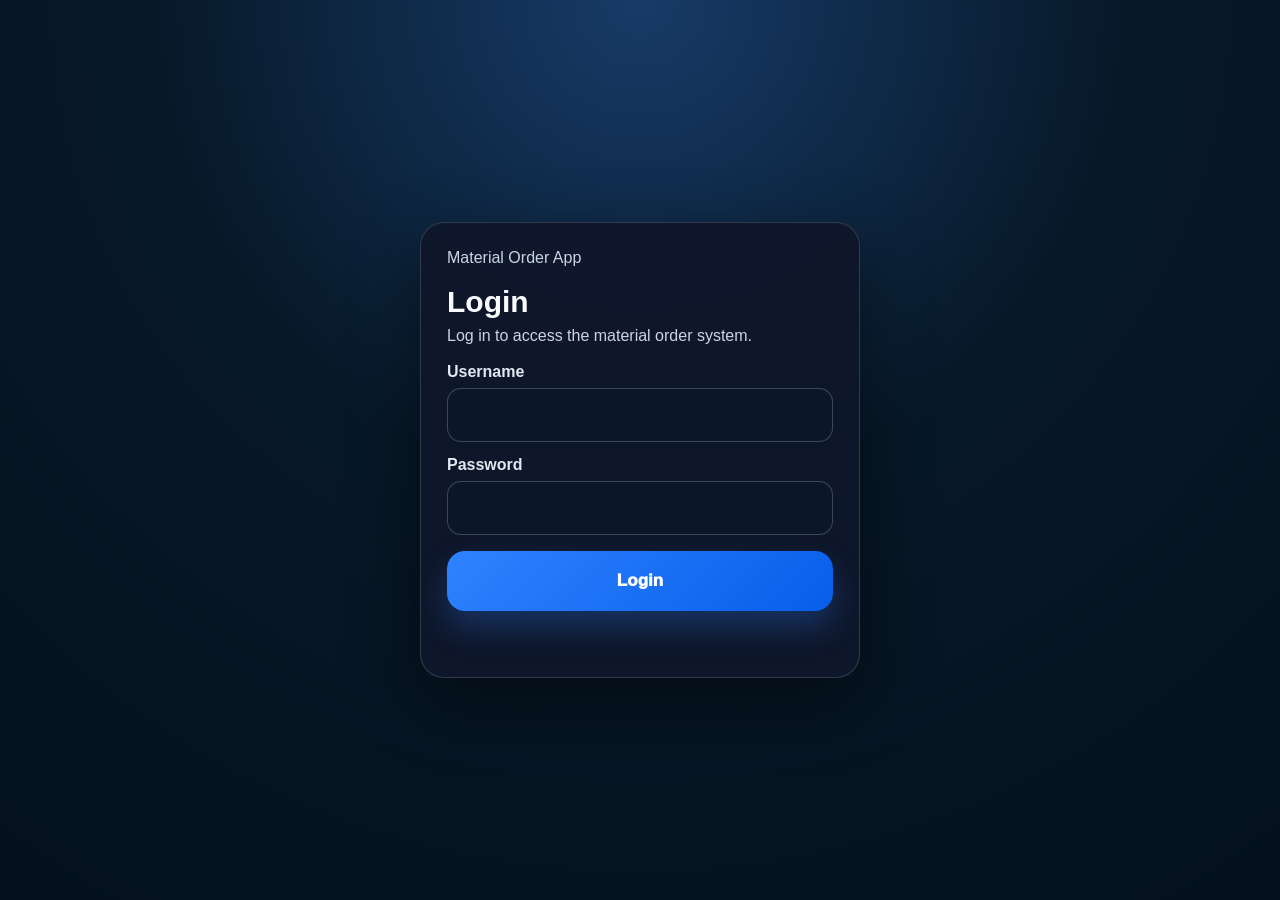
<file: order-board.html>
<!doctype html>
<html lang="en">
<head>
  <meta charset="UTF-8" />
  <meta name="viewport" content="width=device-width, initial-scale=1.0" />
  <title>Order Board</title>
  <link rel="stylesheet" href="style.css" />
</head>
<body class="auth-locked">
  <div class="app">
    <header class="top-bar">
      <div>
        <p class="small-text">Shared Orders</p>
        <h1>Order Board</h1>
      </div>
      <a class="admin-link app-top-btn" href="index.html">App</a>
    </header>

    <main>
      <div class="admin-card">
        <div class="admin-card-head">
          <h2>Orders</h2>
          <button id="refreshOrdersBtn" class="primary-btn" type="button">Refresh</button>
        </div>
        <p id="orderDebug" class="admin-note"></p>
        <div id="orderBoardList"></div>
      </div>
    </main>
    <nav class="bottom-nav">
      <a href="index.html" class="nav-btn"><span>▣</span>Jobs</a>
      <a href="order-board.html" class="nav-btn active"><span>▤</span>Orders</a>
      <a href="rental-board.html" class="nav-btn"><span>🚜</span>Rentals</a>
      <a href="index.html#manpower" class="nav-btn" onclick="localStorage.setItem('openManpowerOnLoad','true')"><span>👷</span>Manpower</a>
      <a href="operations.html" class="nav-btn"><span>🛠️</span>Operations</a>
      <a href="admin.html" class="nav-btn"><span>⚙</span>Admin</a>
    </nav>
  </div>
  <script src="board.js"></script>
</body>
</html>
</file>
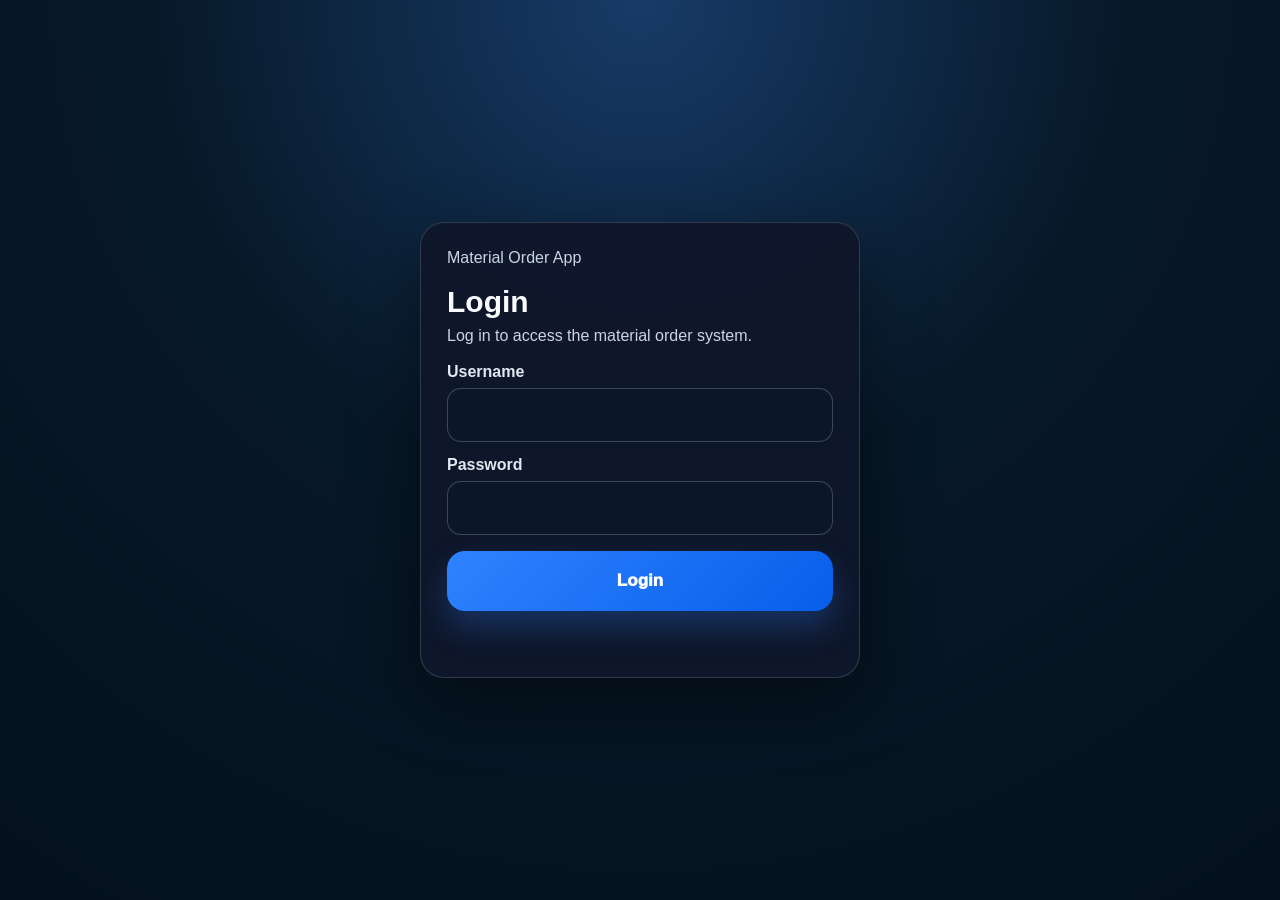
<file: rental-board.html>
<!doctype html>
<html lang="en">
<head>
  <meta charset="UTF-8" />
  <meta name="viewport" content="width=device-width, initial-scale=1.0" />
  <title>Rental Board</title>
  <link rel="stylesheet" href="style.css" />
</head>
<body class="auth-locked">
  <div class="app">
    <header class="top-bar">
      <div>
        <p class="small-text">Job Site Rentals</p>
        <h1>Rental Board</h1>
      </div>
      <a class="admin-link app-top-btn" href="index.html">App</a>
    </header>

    <main>
      <div class="admin-card">
        <div class="admin-card-head">
          <h2>Rentals</h2>
          <button id="refreshRentalsBoardBtn" class="primary-btn" type="button">Refresh</button>
        </div>
        <p id="rentalDebug" class="admin-note"></p>
        <div id="rentalBoardList"></div>
      </div>
    </main>

    <nav class="bottom-nav">
      <a href="index.html" class="nav-btn"><span>▣</span>Jobs</a>
      <a href="order-board.html" class="nav-btn"><span>▤</span>Orders</a>
      <a href="rental-board.html" class="nav-btn active"><span>🚜</span>Rentals</a>
      <a href="index.html#manpower" class="nav-btn" onclick="localStorage.setItem('openManpowerOnLoad','true')"><span>👷</span>Manpower</a>
      <a href="operations.html" class="nav-btn"><span>🛠️</span>Operations</a>
      <a href="admin.html" class="nav-btn"><span>⚙</span>Admin</a>
    </nav>
  </div>
  <script src="board.js"></script>
</body>
</html>
</file>
<file: style.css>
:root{--bg:#030812;--bg2:#07111f;--card:rgba(255,255,255,.065);--card2:rgba(255,255,255,.095);--line:rgba(255,255,255,.13);--text:#f8fbff;--muted:#a9b2c4;--blue:#2f83ff;--blue2:#075eea;--green:#35e778;--orange:#ff9f24;--red:#ef4444}*{box-sizing:border-box}html{background:var(--bg)}body{margin:0;font-family:-apple-system,BlinkMacSystemFont,"Segoe UI",Arial,sans-serif;background:radial-gradient(circle at 85% 0%,rgba(54,130,255,.16),transparent 28%),radial-gradient(circle at 8% 14%,rgba(12,102,255,.18),transparent 30%),linear-gradient(145deg,#050b14,#07101c 48%,#02060d);color:var(--text)}button,a,input,select,textarea{font-family:inherit}button,a{-webkit-tap-highlight-color:transparent}.app{max-width:980px;min-height:100vh;margin:0 auto;padding:28px 40px 116px;position:relative}.screen{display:none;animation:fade .18s ease}.screen.active{display:block}@keyframes fade{from{opacity:.55;transform:translateY(8px)}to{opacity:1;transform:translateY(0)}}
.dashboard-header{display:flex;align-items:center;justify-content:space-between;margin-bottom:36px}.brand-row{display:flex;align-items:center;gap:16px;font-size:29px}.brand-mark{width:40px;height:40px;border:3px solid var(--blue);border-radius:12px;display:grid;place-items:center;color:#fff;background:rgba(30,132,255,.12);box-shadow:0 0 24px rgba(47,131,255,.24)}.header-icons{display:flex;gap:20px}.icon-btn{position:relative;width:46px;height:46px;border:0;background:transparent;color:#eaf1ff;font-size:31px;text-decoration:none;display:grid;place-items:center}.badge{position:absolute;right:0;top:0;background:#ff4545;color:#fff;width:27px;height:27px;border-radius:50%;font-size:16px;font-weight:900;display:grid;place-items:center}.welcome-block{margin-bottom:26px}.welcome-block p{margin:0;color:#c1cadb;font-size:28px}.welcome-block h1{font-size:54px;line-height:1;margin:10px 0 12px;letter-spacing:-1.5px}.welcome-block span{color:#d1d8e6;font-size:26px}.action-grid{display:grid;grid-template-columns:1fr 1fr;gap:24px;margin-bottom:30px}.big-action{position:relative;min-height:226px;border-radius:28px;border:1px solid var(--line);background:linear-gradient(145deg,rgba(255,255,255,.08),rgba(255,255,255,.03));color:#fff;text-align:left;padding:24px 30px;box-shadow:inset 0 1px 0 rgba(255,255,255,.06),0 18px 45px rgba(0,0,0,.25);overflow:hidden}.primary-action{background:radial-gradient(circle at 24% 0%,rgba(88,151,255,.75),transparent 36%),linear-gradient(135deg,#1b63df,#073282);border-color:#2678ff}.action-icon{width:80px;height:80px;border-radius:22px;background:#2f83ff;display:grid;place-items:center;font-size:38px;margin-bottom:28px}.action-icon.gray{background:rgba(255,255,255,.08);color:#aab5c8}.big-action strong{display:block;font-size:28px;margin-bottom:14px}.big-action em{font-style:normal;color:#c6cedc;font-size:20px;line-height:1.35}.big-action b,.email-card>b{position:absolute;right:28px;top:50%;transform:translateY(-50%);width:58px;height:58px;border-radius:50%;background:rgba(255,255,255,.10);display:grid;place-items:center;font-size:48px;font-weight:300;color:#fff}.section-title{display:flex;align-items:center;justify-content:space-between;margin:12px 0 14px}.section-title h2,.quick-title{font-size:30px;margin:0}.section-title button{border:0;background:transparent;color:var(--blue);font-size:22px;font-weight:800}.compact-search{display:none}.compact-search.show{display:flex}.search-box{height:54px;display:flex;align-items:center;gap:10px;width:100%;box-sizing:border-box;background:var(--card);border:1px solid var(--line);border-radius:16px;padding:0 14px;margin-bottom:18px;color:#fff}.search-box input{flex:1;min-width:0;border:0;outline:0;background:transparent;color:#fff;font-size:15px}.job-list{display:grid;gap:10px}.job-card,.review-job-card,.review-card,.total-card,.material-row,.notes-box,.step select,.step input,.cart-preview-card,.priority-review-card{background:linear-gradient(145deg,rgba(255,255,255,.095),rgba(255,255,255,.035));border:1px solid var(--line);box-shadow:0 18px 42px rgba(0,0,0,.26);backdrop-filter:blur(16px)}.job-card{display:grid;grid-template-columns:92px 1fr auto 24px;gap:20px;align-items:center;border-radius:26px;padding:20px 24px;color:#fff;text-align:left;width:100%;cursor:pointer;min-height:123px}.job-thumb,.job-image{background:linear-gradient(135deg,rgba(47,131,255,.9),rgba(9,55,129,.8));border-radius:22px;height:74px;width:74px;display:grid;place-items:center;font-size:34px}.job-card h3{margin:0 0 8px;font-size:24px}.job-meta{display:block;color:#b7c0d1;font-size:18px}.job-status{border-radius:999px;padding:12px 18px;font-size:18px;font-weight:900;background:rgba(53,231,120,.12);color:#4dff8d}.job-card:nth-child(2) .job-thumb{background:linear-gradient(135deg,rgba(255,159,36,.85),rgba(94,52,7,.75))}.job-card:nth-child(2) .job-status{background:rgba(255,159,36,.12);color:#ffad31}.job-card:nth-child(3) .job-thumb{background:linear-gradient(135deg,rgba(151,78,255,.85),rgba(48,21,92,.75))}.job-card:nth-child(3) .job-status{background:rgba(151,78,255,.12);color:#c5d8ff}.chev{color:var(--muted);font-size:42px}.quick-title{margin:28px 0 14px}.quick-grid{display:grid;grid-template-columns:repeat(5,1fr);gap:20px;margin-bottom:24px}.quick-card{min-height:156px;border-radius:24px;border:1px solid var(--line);background:linear-gradient(145deg,rgba(255,255,255,.08),rgba(255,255,255,.035));color:#fff;display:grid;place-items:center;text-align:center;padding:16px;font-size:20px}.quick-card.active{border-color:var(--blue);box-shadow:0 0 0 1px rgba(47,131,255,.6) inset}.quick-card span{display:block;font-size:38px;margin-bottom:12px;color:var(--blue)}.email-card{position:relative;width:100%;min-height:150px;border-radius:28px;border:1px solid var(--line);background:linear-gradient(145deg,rgba(255,255,255,.09),rgba(255,255,255,.035));color:#fff;text-align:left;padding:28px 100px 28px 150px}.mail-icon{position:absolute;left:30px;top:50%;transform:translateY(-50%);width:92px;height:92px;border-radius:50%;background:linear-gradient(135deg,#105bd2,#063383);display:grid;place-items:center;font-size:42px}.email-card small,.email-card em{display:block;color:#b5bece;font-style:normal;font-size:20px}.email-card strong{display:block;font-size:28px;margin:12px 0}.top-bar{display:flex;align-items:center;justify-content:space-between;margin:10px 0 22px}.top-bar.center{display:grid;grid-template-columns:44px 1fr 44px;text-align:center}h2{margin:0;font-size:24px}.back-btn{border:0;background:transparent;color:#fff;font-size:42px;line-height:.8}.step{display:grid;grid-template-columns:34px 1fr;gap:10px;margin-bottom:20px}.step-number{width:28px;height:28px;border-radius:50%;background:var(--card2);display:grid;place-items:center;font-weight:900}.step-body p{margin:4px 0 10px;color:var(--muted)}select,input,textarea{width:100%;border:1px solid var(--line);color:#fff;outline:0;font-size:16px}select{height:58px;border-radius:16px;padding:0 14px;background:rgba(255,255,255,.07)}select option{color:#000}input{height:54px;border-radius:16px;padding:0 14px;background:rgba(255,255,255,.07)}textarea{margin-top:10px;border-radius:16px;padding:14px;background:rgba(255,255,255,.05);resize:vertical}.chips{display:flex;flex-wrap:nowrap;gap:10px;overflow-x:auto;padding:2px 2px 10px;margin:0;-webkit-overflow-scrolling:touch}.chips::-webkit-scrollbar{display:none}.chip{flex:0 0 auto;border:1px solid var(--line);background:rgba(255,255,255,.055);color:#fff;border-radius:16px;padding:14px 16px;white-space:nowrap;font-weight:900}.chip.active{border-color:var(--blue);background:linear-gradient(135deg,#237bff,#074fca)}.material-list{display:grid;gap:11px;margin-bottom:22px}.material-row{min-height:118px;border-radius:22px;padding:14px;display:grid;grid-template-columns:54px 1fr 96px;gap:13px;align-items:center}.material-icon{width:50px;height:50px;border-radius:16px;background:rgba(47,131,255,.14);display:grid;place-items:center;font-size:24px}.material-name{font-weight:950;font-size:17px;color:#fff}.select-row{display:grid;grid-template-columns:1fr 1fr;gap:8px;margin-top:9px}.select-label{display:grid;gap:4px;color:var(--muted);font-size:10px;font-weight:950;text-transform:uppercase;letter-spacing:.07em}.variant-select,.unit-select{height:40px;border-radius:12px;padding:0 8px;font-size:13px;font-weight:900;background:rgba(255,255,255,.10);border:1px solid rgba(255,255,255,.18);color:white}.unit-select{background:linear-gradient(135deg,rgba(47,131,255,.38),rgba(7,94,234,.22));border-color:rgba(47,131,255,.58)}.qty-control{display:grid;grid-template-columns:28px 34px 28px;align-items:center;gap:4px;text-align:center}.qty-control button{width:28px;height:28px;border-radius:50%;border:0;background:rgba(255,255,255,.08);color:#fff;font-size:18px}.qty-control button.plus{color:var(--blue)}.qty-control span{font-size:16px;font-weight:900}.add-cart-btn{margin-top:10px;border:0;border-radius:12px;background:linear-gradient(135deg,#ff9f24,#f97316);color:#fff;padding:10px 12px;font-weight:950;box-shadow:0 10px 22px rgba(249,115,22,.32);text-transform:uppercase;letter-spacing:.02em}.add-cart-btn:hover,.add-cart-btn:focus{filter:brightness(1.08);transform:translateY(-1px)}.notes-box{display:block;border-radius:18px;padding:14px;color:var(--muted);font-weight:700;margin-bottom:18px}.primary-btn{width:100%;height:60px;border:0;border-radius:18px;background:linear-gradient(135deg,#2f83ff,#075eea);color:#fff;font-size:17px;font-weight:950;box-shadow:0 16px 32px rgba(47,131,255,.27);display:flex;justify-content:center;gap:16px;align-items:center}.cart-preview-card{border-radius:20px;padding:16px;margin-bottom:18px}.cart-preview-head,.cart-line{display:flex;justify-content:space-between;gap:12px;align-items:center}.cart-preview-empty{color:var(--muted);padding-top:10px}.cart-line{padding:12px 0;border-top:1px solid rgba(255,255,255,.08)}.cart-line span{display:block;color:var(--muted);font-size:13px}.cart-line-right{display:flex;gap:8px;align-items:center}.cart-line-right button{border:0;border-radius:50%;background:rgba(239,68,68,.18);color:#fff;width:26px;height:26px}.review-job-card{border-radius:22px;padding:16px;display:grid;grid-template-columns:92px 1fr;gap:15px;align-items:center;margin-bottom:18px}.review-job-card h3{margin:0 0 8px;font-size:22px}.status-dot{color:#22c55e;background:rgba(34,197,94,.10);border:1px solid rgba(34,197,94,.18);border-radius:999px;padding:5px 9px;font-size:12px}.review-card,.total-card,.priority-review-card{border-radius:18px;padding:16px;margin-bottom:14px}.review-card h3{margin:0 0 14px;color:#93c5fd}.review-line{display:flex;justify-content:space-between;padding:12px 0;border-top:1px solid rgba(255,255,255,.08)}.total-card{display:flex;justify-content:space-between;align-items:center;font-size:17px}.total-card strong{font-size:24px}.send-note{text-align:center;color:var(--muted);font-size:13px}.review-priority-label{display:grid;gap:9px;color:var(--muted);font-size:12px;font-weight:950;text-transform:uppercase;letter-spacing:.08em}.review-priority-select{font-weight:950}.priority-normal{background:linear-gradient(135deg,#16a34a,#22c55e)!important}.priority-rush{background:linear-gradient(135deg,#f97316,#fb923c)!important}.priority-emergency{background:linear-gradient(135deg,#dc2626,#ef4444)!important}.bottom-nav{position:fixed;left:50%;bottom:0;transform:translateX(-50%);width:min(980px,100%);height:90px;background:rgba(15,24,37,.88);border:1px solid rgba(255,255,255,.10);border-radius:28px 28px 0 0;display:grid;grid-template-columns:repeat(4,1fr);padding:10px 22px 8px;backdrop-filter:blur(22px);box-shadow:0 -10px 45px rgba(0,0,0,.35)}.nav-btn{border:0;background:transparent;color:var(--muted);border-radius:20px;font-size:16px;text-decoration:none;display:grid;place-items:center;font-weight:700}.nav-btn span{display:block;font-size:28px;line-height:1}.nav-btn.active{color:var(--blue)}@media(max-width:720px){.app{padding:26px 24px 116px}.brand-row strong{display:none}.action-grid{grid-template-columns:1fr 1fr;gap:14px}.big-action{min-height:166px;border-radius:22px;padding:16px}.action-icon{width:56px;height:56px;border-radius:16px;font-size:26px;margin-bottom:22px}.big-action strong{font-size:21px}.big-action em{font-size:17px}.big-action b{width:42px;height:42px;font-size:36px;right:16px}.job-card{grid-template-columns:72px 1fr auto 18px;min-height:98px;padding:14px 16px;gap:12px}.job-thumb{width:56px;height:56px;border-radius:16px;font-size:25px}.job-card h3{font-size:19px}.job-meta,.job-status{font-size:14px}.quick-grid{grid-template-columns:repeat(5,132px);overflow-x:auto;padding-bottom:6px}.quick-grid::-webkit-scrollbar{display:none}.quick-card{min-height:120px;font-size:16px}.email-card{padding:24px 70px 24px 106px}.mail-icon{left:20px;width:68px;height:68px}.email-card strong{font-size:20px}.email-card small,.email-card em{font-size:15px}}@media(max-width:430px){.app{padding-left:18px;padding-right:18px}.welcome-block p{font-size:24px}.welcome-block h1{font-size:42px}.welcome-block span{font-size:21px}.action-grid{grid-template-columns:1fr}.material-row{grid-template-columns:42px 1fr 90px;min-height:155px}.select-row{grid-template-columns:1fr}.bottom-nav{height:84px;padding-left:6px;padding-right:6px}.nav-btn{font-size:13px}.nav-btn span{font-size:24px}}

/* Order Board */
.big-action { text-decoration: none; color: inherit; }
.order-board-screen { padding-bottom: 110px; }
.board-welcome h1 { margin-bottom: 8px; }
.board-toolbar {
  display: flex;
  gap: 10px;
  overflow-x: auto;
  padding: 4px 0 18px;
}
.filter-pill {
  border: 1px solid rgba(255,255,255,.14);
  background: rgba(255,255,255,.06);
  color: rgba(255,255,255,.82);
  border-radius: 999px;
  padding: 10px 15px;
  font-weight: 800;
  cursor: pointer;
  white-space: nowrap;
}
.filter-pill.active {
  background: linear-gradient(135deg, #37e4ff, #6a5cff);
  color: #061422;
  border-color: transparent;
}
.board-list {
  display: grid;
  gap: 14px;
}
.board-card,
.empty-board-card {
  background: rgba(255,255,255,.08);
  border: 1px solid rgba(255,255,255,.12);
  border-radius: 24px;
  padding: 18px;
  box-shadow: 0 16px 38px rgba(0,0,0,.18);
}
.empty-board-card {
  display: grid;
  gap: 6px;
  color: rgba(255,255,255,.72);
}
.empty-board-card strong { color: #fff; }
.board-card-head {
  display: flex;
  justify-content: space-between;
  gap: 12px;
  align-items: flex-start;
  margin-bottom: 14px;
}
.board-card h2 {
  margin: 0 0 5px;
  font-size: 20px;
}
.board-card-head span,
.board-note {
  color: rgba(255,255,255,.65);
  font-size: 13px;
}
.status-badge {
  border-radius: 999px;
  padding: 7px 10px;
  font-size: 12px;
  background: rgba(255,255,255,.12);
  white-space: nowrap;
}
.status-badge.pending { color: #ffd166; background: rgba(255,209,102,.14); }
.status-badge.ordered { color: #37e4ff; background: rgba(55,228,255,.14); }
.status-badge.delivered { color: #8cffc1; background: rgba(140,255,193,.14); }
.board-items {
  display: grid;
  gap: 8px;
  margin: 8px 0 12px;
}
.board-items div {
  display: flex;
  justify-content: space-between;
  gap: 12px;
  padding: 10px 12px;
  background: rgba(0,0,0,.16);
  border-radius: 14px;
}
.board-notes {
  color: rgba(255,255,255,.78);
  font-size: 14px;
  line-height: 1.35;
}
.board-actions {
  display: flex;
  gap: 8px;
  flex-wrap: wrap;
  margin-top: 14px;
}
.board-actions button {
  border: 0;
  border-radius: 12px;
  padding: 10px 12px;
  font-weight: 900;
  cursor: pointer;
  background: rgba(255,255,255,.12);
  color: #fff;
}
.board-actions button:nth-child(2) {
  background: linear-gradient(135deg, #37e4ff, #6a5cff);
  color: #061422;
}
.board-note { text-align: center; margin: 18px 0 0; }
@media (min-width: 760px) {
  .board-list { grid-template-columns: repeat(2, minmax(0, 1fr)); }
}
.board-actions .delete-order-btn {
  background: rgba(239, 68, 68, .18);
  color: #ffb4b4;
  border: 1px solid rgba(239, 68, 68, .32);
}


/* Restore original job display: all active jobs show Active on home page */
.job-card .job-status,
.job-card:nth-child(2) .job-status,
.job-card:nth-child(3) .job-status {
  background: rgba(53,231,120,.12) !important;
  color: #4dff8d !important;
}


.custom-material-label {
  grid-column: 1 / -1;
}

.custom-material-input {
  width: 100%;
  min-height: 78px;
  resize: vertical;
  border: 1px solid rgba(148, 163, 184, 0.25);
  border-radius: 14px;
  background: rgba(15, 23, 42, 0.72);
  color: #f8fafc;
  padding: 12px 14px;
  font: inherit;
  outline: none;
}

.custom-material-input:focus {
  border-color: rgba(249, 115, 22, 0.85);
  box-shadow: 0 0 0 3px rgba(249, 115, 22, 0.18);
}

.custom-material-input::placeholder {
  color: rgba(203, 213, 225, 0.6);
}


/* Step 2: make the category buttons under Select Material swipe left/right */
#categoryTabs.chips,
.chips {
  display: flex !important;
  flex-wrap: nowrap !important;
  gap: 10px !important;
  overflow-x: auto !important;
  overflow-y: hidden !important;
  padding: 4px 2px 12px !important;
  margin-bottom: 12px !important;
  -webkit-overflow-scrolling: touch !important;
  overscroll-behavior-x: contain !important;
  scroll-snap-type: x proximity;
}

#categoryTabs .chip,
.chips .chip {
  flex: 0 0 auto !important;
  white-space: nowrap !important;
  scroll-snap-align: start;
}

#categoryTabs.chips::-webkit-scrollbar,
.chips::-webkit-scrollbar {
  height: 8px !important;
  display: block !important;
}

#categoryTabs.chips::-webkit-scrollbar-track,
.chips::-webkit-scrollbar-track {
  background: rgba(255, 255, 255, 0.06) !important;
  border-radius: 999px !important;
}

#categoryTabs.chips::-webkit-scrollbar-thumb,
.chips::-webkit-scrollbar-thumb {
  background: rgba(47, 131, 255, 0.85) !important;
  border-radius: 999px !important;
}

/* Material cards: restored to the regular vertical list layout */
#materialList.material-list,
.material-list {
  display: grid !important;
  grid-template-columns: 1fr !important;
  gap: 11px !important;
  overflow: visible !important;
  max-height: none !important;
  padding: 0 !important;
  margin-bottom: 22px !important;
  border: 0 !important;
  background: transparent !important;
}

#materialList .material-row,
.material-list .material-row {
  width: 100% !important;
  max-width: none !important;
  min-height: 118px !important;
}

@media (max-width: 430px) {
  #materialList .material-row,
  .material-list .material-row {
    grid-template-columns: 42px 1fr 90px !important;
    min-height: 155px !important;
  }
}

/* FIX: Select Material category row must swipe left/right on phones/tablets */
.step-body {
  min-width: 0 !important;
  max-width: 100% !important;
  overflow: hidden !important;
}

#categoryTabs.chips {
  width: 100% !important;
  max-width: 100% !important;
  display: flex !important;
  flex-direction: row !important;
  flex-wrap: nowrap !important;
  justify-content: flex-start !important;
  align-items: center !important;
  gap: 12px !important;
  overflow-x: auto !important;
  overflow-y: hidden !important;
  white-space: nowrap !important;
  padding: 4px 0 14px 0 !important;
  margin: 0 !important;
  -webkit-overflow-scrolling: touch !important;
  overscroll-behavior-x: contain !important;
  touch-action: pan-x !important;
  scrollbar-width: thin !important;
}

#categoryTabs.chips .chip {
  flex: 0 0 auto !important;
  width: auto !important;
  min-width: max-content !important;
  white-space: nowrap !important;
}

@media (max-width: 720px) {
  #categoryTabs.chips {
    margin-right: -24px !important;
    padding-right: 24px !important;
  }
}

@media (max-width: 430px) {
  #categoryTabs.chips {
    margin-right: -18px !important;
    padding-right: 18px !important;
  }
}

/* ===== Mobile / Tablet First Cleanup ===== */
html, body {
  width: 100%;
  min-height: 100%;
  overflow-x: hidden;
}

body {
  -webkit-text-size-adjust: 100%;
  text-size-adjust: 100%;
}

.app {
  width: 100%;
  max-width: 760px;
  padding-left: clamp(14px, 4vw, 28px);
  padding-right: clamp(14px, 4vw, 28px);
  padding-bottom: calc(112px + env(safe-area-inset-bottom));
}

button, .nav-btn, .job-card, .chip, .filter-pill, input, select, textarea {
  touch-action: manipulation;
}

button, .chip, .filter-pill, .nav-btn, .job-card, .add-cart-btn, .primary-btn {
  min-height: 44px;
}

input, select, textarea {
  font-size: 16px !important; /* prevents iPhone zoom */
}

.top-bar {
  gap: 12px;
}

.top-bar h1,
.top-bar h2,
#mainPageTitle {
  line-height: 1.08;
}

.search-box {
  width: 100%;
  max-width: 100%;
  margin-left: 0;
  margin-right: 0;
}

.search-box input {
  height: 100%;
}

/* Job cards stay easy to tap on phones */
.job-card {
  width: 100%;
  min-width: 0;
}

.job-card h3,
.board-card h2,
.admin-order-head strong {
  overflow-wrap: anywhere;
}

/* Step layout never overflows; the chips row swipes left/right */
.step {
  width: 100%;
  min-width: 0;
}

.step-body {
  min-width: 0 !important;
  overflow: visible !important;
}

#categoryTabs.chips {
  position: relative;
  width: calc(100vw - 64px) !important;
  max-width: 100% !important;
  display: flex !important;
  flex-wrap: nowrap !important;
  overflow-x: auto !important;
  overflow-y: hidden !important;
  gap: 10px !important;
  padding: 4px 4px 12px !important;
  margin: 0 !important;
  -webkit-overflow-scrolling: touch !important;
  overscroll-behavior-x: contain !important;
  scroll-snap-type: x proximity;
  scrollbar-width: thin;
}

#categoryTabs.chips .chip {
  flex: 0 0 auto !important;
  min-width: max-content !important;
  scroll-snap-align: start;
}

/* Material rows remain normal vertical cards, but fit better on mobile */
.material-list {
  width: 100%;
  min-width: 0;
}

.material-row {
  width: 100%;
  min-width: 0;
}

.material-row > div:nth-child(2) {
  min-width: 0;
}

.material-name {
  overflow-wrap: anywhere;
}

.add-cart-btn {
  width: 100%;
  padding-top: 12px;
  padding-bottom: 12px;
}

.cart-preview-card,
.review-card,
.total-card,
.priority-review-card,
.notes-box,
.board-card,
.empty-board-card {
  width: 100%;
  min-width: 0;
}

textarea#notes {
  min-height: 132px;
}

.bottom-nav {
  width: 100%;
  max-width: 760px;
  height: calc(76px + env(safe-area-inset-bottom));
  padding-bottom: calc(8px + env(safe-area-inset-bottom));
  border-radius: 22px 22px 0 0;
}

@media (max-width: 600px) {
  .app {
    padding-top: 18px;
    padding-left: 14px;
    padding-right: 14px;
  }

  .top-bar {
    margin-bottom: 14px;
  }

  .small-text {
    font-size: 13px;
  }

  #mainPageTitle {
    font-size: 34px;
  }

  .circle-btn {
    width: 48px;
    height: 48px;
    flex: 0 0 48px;
  }

  .job-list {
    gap: 12px;
  }

  .job-card {
    grid-template-columns: 52px 1fr auto;
    gap: 11px;
    padding: 14px;
    border-radius: 20px;
    min-height: 88px;
  }

  .job-card .chev {
    display: none;
  }

  .job-thumb,
  .job-image {
    width: 52px;
    height: 52px;
    border-radius: 15px;
    font-size: 24px;
  }

  .job-card h3 {
    font-size: 16px;
    line-height: 1.2;
    margin-bottom: 6px;
  }

  .job-meta {
    font-size: 12px;
  }

  .job-status {
    padding: 7px 10px;
    font-size: 11px;
  }

  .step {
    grid-template-columns: 28px minmax(0, 1fr);
    gap: 9px;
    margin-bottom: 16px;
  }

  .step-number {
    width: 26px;
    height: 26px;
    font-size: 13px;
  }

  .step-body p {
    font-size: 15px;
    margin-top: 2px;
  }

  #categoryTabs.chips {
    width: calc(100vw - 56px) !important;
    margin-right: -14px !important;
    padding-right: 14px !important;
  }

  .chip {
    padding: 12px 15px !important;
    border-radius: 15px;
    font-size: 14px;
  }

  .material-row {
    grid-template-columns: 44px minmax(0, 1fr);
    gap: 11px;
    align-items: start;
    min-height: 0 !important;
    padding: 13px;
    border-radius: 18px;
  }

  .material-icon {
    width: 42px;
    height: 42px;
    border-radius: 13px;
    font-size: 21px;
  }

  .material-name {
    font-size: 16px;
  }

  .select-row {
    grid-template-columns: 1fr 1fr !important;
    gap: 8px;
  }

  .qty-control {
    grid-column: 1 / -1;
    width: 100%;
    display: grid;
    grid-template-columns: 44px 1fr 44px;
    margin-top: 10px;
  }

  .qty-control button {
    width: 44px;
    height: 44px;
    font-size: 24px;
  }

  .qty-control span {
    display: grid;
    place-items: center;
    min-height: 44px;
    background: rgba(255,255,255,.05);
    border-radius: 12px;
  }

  .add-cart-btn {
    grid-column: 1 / -1;
    font-size: 13px;
  }

  .review-line,
  .cart-line,
  .board-items div {
    align-items: flex-start;
  }

  .bottom-nav {
    height: calc(74px + env(safe-area-inset-bottom));
    padding-left: 4px;
    padding-right: 4px;
  }

  .nav-btn {
    font-size: 12px;
    gap: 2px;
  }

  .nav-btn span {
    font-size: 22px;
  }

  .dashboard-header {
    margin-bottom: 22px;
  }

  .brand-row {
    font-size: 22px;
    gap: 10px;
  }

  .brand-mark {
    width: 34px;
    height: 34px;
    border-radius: 10px;
  }

  .welcome-block p {
    font-size: 18px;
  }

  .welcome-block h1 {
    font-size: 38px;
  }

  .welcome-block span {
    font-size: 16px;
    line-height: 1.35;
  }

  .board-toolbar {
    margin-right: -14px;
    padding-right: 14px;
    -webkit-overflow-scrolling: touch;
  }

  .board-card-head {
    display: grid;
  }
}

@media (max-width: 380px) {
  .app {
    padding-left: 12px;
    padding-right: 12px;
  }

  #categoryTabs.chips {
    width: calc(100vw - 52px) !important;
  }

  .select-row {
    grid-template-columns: 1fr !important;
  }

  .job-card {
    grid-template-columns: 44px 1fr;
  }

  .job-status {
    grid-column: 1 / -1;
    width: fit-content;
  }
}

/* Blend/hide horizontal category scrollbar for mobile app feel */
#categoryTabs.chips {
  scrollbar-width: none !important;
  -ms-overflow-style: none !important;
  padding-bottom: 10px !important;
  -webkit-mask-image: linear-gradient(to right, transparent 0, #000 16px, #000 calc(100% - 16px), transparent 100%);
  mask-image: linear-gradient(to right, transparent 0, #000 16px, #000 calc(100% - 16px), transparent 100%);
}

#categoryTabs.chips::-webkit-scrollbar,
#categoryTabs.chips::-webkit-scrollbar-track,
#categoryTabs.chips::-webkit-scrollbar-thumb {
  width: 0 !important;
  height: 0 !important;
  display: none !important;
  background: transparent !important;
}

#categoryTabs.chips .chip:first-child {
  margin-left: 2px !important;
}

#categoryTabs.chips .chip:last-child {
  margin-right: 18px !important;
}

.order-card{background:linear-gradient(145deg,rgba(255,255,255,.105),rgba(255,255,255,.045));border:1px solid rgba(255,255,255,.12);box-shadow:0 18px 35px rgba(0,0,0,.22);border-radius:18px;padding:16px;margin-bottom:14px}
.order-card-head{display:flex;justify-content:space-between;gap:12px;align-items:flex-start;margin-bottom:12px}
.order-card h3{margin:0 0 4px;color:white}.order-card-head span,.order-meta span,.order-notes{color:var(--muted);font-size:13px}
.order-meta{display:flex;flex-wrap:wrap;gap:10px;margin-bottom:12px;align-items:center}.order-items{display:grid;gap:8px}
.order-item-line{display:flex;justify-content:space-between;gap:10px;padding:10px;border-radius:13px;background:rgba(255,255,255,.055);color:white}
.order-notes{margin-top:12px;padding:10px;border-radius:13px;background:rgba(255,255,255,.045)}

/* V44 Admin Google Sheet Orders */
.admin-order-row {
  background: rgba(255,255,255,.055);
  border: 1px solid rgba(255,255,255,.10);
  border-radius: 16px;
  padding: 14px;
  margin-bottom: 12px;
}
.admin-order-head {
  display: flex;
  justify-content: space-between;
  gap: 12px;
  align-items: flex-start;
  margin-bottom: 10px;
}
.admin-order-head strong {
  color: white;
  display: block;
  margin-bottom: 4px;
}
.admin-order-head span,
.admin-order-notes {
  color: var(--muted);
  font-size: 13px;
}
.admin-order-items {
  display: grid;
  gap: 6px;
  color: white;
  margin-bottom: 10px;
}
.admin-order-items div {
  display: flex;
  justify-content: space-between;
  gap: 10px;
  background: rgba(255,255,255,.045);
  border-radius: 10px;
  padding: 8px;
}
.status-badge {
  border-radius: 999px;
  padding: 7px 10px;
  color: white !important;
  font-weight: 950;
  font-size: 12px !important;
}
.status-badge.pending { background: #64748b; }
.status-badge.ordered { background: #f59e0b; }
.status-badge.delivered { background: #22c55e; }
.admin-order-actions {
  display: flex;
  gap: 8px;
  flex-wrap: wrap;
}
.admin-order-actions button {
  border: 0;
  border-radius: 12px;
  padding: 10px 12px;
  font-weight: 950;
  color: white;
}
.status-pending { background: #64748b; }
.status-ordered { background: #f59e0b; }
.status-delivered { background: #22c55e; }
@media (max-width: 430px) {
  .admin-order-head { display: grid; }
  .admin-order-actions button { flex: 1; }
}


/* V50 real editable quantity number */
.qty-input {
  width: 44px;
  min-width: 44px;
  height: 42px;
  text-align: center;
  border: 0;
  outline: 0;
  color: white;
  font-weight: 950;
  background: transparent;
  border-radius: 12px;
  font-size: 16px;
  appearance: textfield;
  -moz-appearance: textfield;
}

.qty-input:focus {
  background: rgba(37, 99, 235, .55);
  box-shadow: 0 0 0 2px rgba(96, 165, 250, .55);
}

.qty-input::-webkit-outer-spin-button,
.qty-input::-webkit-inner-spin-button {
  -webkit-appearance: none;
  margin: 0;
}


/* V51 exact quantity input fix */
.qty-control .qty-number-input {
  width: 36px;
  min-width: 36px;
  height: 34px;
  text-align: center;
  border: 0;
  outline: 0;
  color: #fff;
  background: transparent;
  font-weight: 950;
  font-size: 16px;
  border-radius: 10px;
  padding: 0;
}

.qty-control .qty-number-input:focus {
  background: rgba(37, 99, 235, .65);
  box-shadow: 0 0 0 2px rgba(96, 165, 250, .60);
}

.qty-control .qty-number-input::-webkit-outer-spin-button,
.qty-control .qty-number-input::-webkit-inner-spin-button {
  -webkit-appearance: none;
  margin: 0;
}

.qty-control .qty-number-input[type=number] {
  -moz-appearance: textfield;
}


/* V53 center quantity input */
.qty-control {
  display: flex;
  align-items: center;
  justify-content: center;
}

.qty-control .qty-number-input {
  display: flex;
  align-items: center;
  justify-content: center;
  text-align: center !important;
  margin: 0 auto;
  line-height: 34px;
}


/* V58 Mobile App Material Layout */
.material-row.cart-style-row {
  display: grid !important;
  grid-template-columns: 46px 1fr auto !important;
  gap: 12px !important;
  align-items: start !important;
  padding: 14px !important;
}

.material-row.cart-style-row .material-icon {
  grid-column: 1;
  grid-row: 1;
}

.material-row.cart-style-row .material-info {
  grid-column: 2;
  grid-row: 1;
  min-width: 0;
}

.material-row.cart-style-row .qty-control {
  grid-column: 3;
  grid-row: 1;
  align-self: stretch;
  min-width: 112px;
}

.material-row.cart-style-row .add-cart-wide,
.material-row.cart-style-row .add-cart-btn {
  grid-column: 1 / -1 !important;
  grid-row: 2;
  width: 100% !important;
  margin-top: 2px !important;
  min-height: 48px;
  border-radius: 16px;
  font-size: 15px;
  font-weight: 950;
}

.material-row.cart-style-row .select-row,
.material-row.cart-style-row .mobile-full-controls {
  display: grid !important;
  grid-template-columns: 1fr 1fr !important;
  gap: 10px !important;
  width: 100% !important;
}

.material-row.cart-style-row .select-label,
.material-row.cart-style-row .unit-label {
  width: 100% !important;
  min-width: 0 !important;
}

.material-row.cart-style-row .variant-select,
.material-row.cart-style-row .unit-select {
  width: 100% !important;
  min-height: 46px !important;
  border-radius: 14px !important;
}

.material-row.cart-style-row .qty-control {
  display: flex !important;
  align-items: center !important;
  justify-content: space-between !important;
  background: rgba(255,255,255,.065);
  border: 1px solid rgba(255,255,255,.10);
  border-radius: 16px;
  padding: 5px;
}

.material-row.cart-style-row .minus-btn,
.material-row.cart-style-row .plus-btn {
  width: 36px !important;
  height: 36px !important;
  min-width: 36px !important;
  border-radius: 12px !important;
}

.material-row.cart-style-row .qty-number-input {
  width: 38px !important;
  min-width: 38px !important;
  height: 36px !important;
  text-align: center !important;
}

@media (max-width: 520px) {
  .material-row.cart-style-row {
    grid-template-columns: 42px 1fr !important;
  }

  .material-row.cart-style-row .material-icon {
    grid-column: 1;
    grid-row: 1;
  }

  .material-row.cart-style-row .material-info {
    grid-column: 2;
    grid-row: 1;
  }

  .material-row.cart-style-row .qty-control {
    grid-column: 1 / -1;
    grid-row: 2;
    width: 100%;
    min-width: 0;
    min-height: 48px;
  }

  .material-row.cart-style-row .add-cart-wide,
  .material-row.cart-style-row .add-cart-btn {
    grid-column: 1 / -1 !important;
    grid-row: 3;
    margin-top: 0 !important;
  }

  .material-row.cart-style-row .select-row,
  .material-row.cart-style-row .mobile-full-controls {
    grid-template-columns: 1fr 1fr !important;
  }

  .material-row.cart-style-row .minus-btn,
  .material-row.cart-style-row .plus-btn {
    width: 44px !important;
    height: 38px !important;
  }

  .material-row.cart-style-row .qty-number-input {
    flex: 1;
    max-width: 120px;
    height: 38px !important;
    font-size: 18px;
  }
}

@media (max-width: 360px) {
  .material-row.cart-style-row .select-row,
  .material-row.cart-style-row .mobile-full-controls {
    grid-template-columns: 1fr !important;
  }
}


/* V59 Size and Unit split full screen width like Add to Cart */
.material-row.cart-style-row {
  grid-template-columns: 46px 1fr auto !important;
}

.material-row.cart-style-row .material-info {
  display: contents !important;
}

.material-row.cart-style-row .material-name {
  grid-column: 2 / 3;
  grid-row: 1;
  align-self: center;
}

.material-row.cart-style-row .select-row,
.material-row.cart-style-row .mobile-full-controls {
  grid-column: 1 / -1 !important;
  grid-row: 2 !important;
  display: grid !important;
  grid-template-columns: 1fr 1fr !important;
  gap: 10px !important;
  width: 100% !important;
  margin-top: 10px !important;
}

.material-row.cart-style-row .qty-control {
  grid-column: 1 / -1 !important;
  grid-row: 3 !important;
  width: 100% !important;
  min-width: 0 !important;
  margin-top: 0 !important;
}

.material-row.cart-style-row .add-cart-wide,
.material-row.cart-style-row .add-cart-btn {
  grid-column: 1 / -1 !important;
  grid-row: 4 !important;
  width: 100% !important;
}

.material-row.cart-style-row .select-label,
.material-row.cart-style-row .unit-label,
.material-row.cart-style-row .variant-select,
.material-row.cart-style-row .unit-select {
  width: 100% !important;
  box-sizing: border-box !important;
}

.material-row.cart-style-row .select-label {
  min-width: 0 !important;
}

@media (max-width: 520px) {
  .material-row.cart-style-row {
    grid-template-columns: 42px 1fr !important;
  }

  .material-row.cart-style-row .material-name {
    grid-column: 2 / -1;
    grid-row: 1;
  }

  .material-row.cart-style-row .select-row,
  .material-row.cart-style-row .mobile-full-controls {
    grid-column: 1 / -1 !important;
    grid-row: 2 !important;
    grid-template-columns: 1fr 1fr !important;
  }

  .material-row.cart-style-row .qty-control {
    grid-column: 1 / -1 !important;
    grid-row: 3 !important;
  }

  .material-row.cart-style-row .add-cart-wide,
  .material-row.cart-style-row .add-cart-btn {
    grid-column: 1 / -1 !important;
    grid-row: 4 !important;
  }
}

/* V60 image icons */
.material-icon { overflow: hidden; }
.material-icon-img {
  width: 100%;
  height: 100%;
  object-fit: contain;
  display: block;
  border-radius: 12px;
}


/* Login / user account security overlay */
.auth-locked .app { display: none !important; }
.login-gate {
  min-height: 100vh;
  display: flex;
  align-items: center;
  justify-content: center;
  padding: 24px;
  background: radial-gradient(circle at top, #173b68 0, #071827 45%, #04111d 100%);
  color: #f8fafc;
}
.login-card {
  width: min(440px, 100%);
  background: rgba(15, 23, 42, .94);
  border: 1px solid rgba(148, 163, 184, .25);
  border-radius: 24px;
  box-shadow: 0 24px 70px rgba(0,0,0,.45);
  padding: 26px;
}
.login-card h1 { margin: 4px 0 8px; font-size: 30px; }
.login-card p { color: #cbd5e1; margin: 0 0 18px; }
.login-label { display:block; margin: 14px 0; font-weight: 800; color: #e2e8f0; }
.login-label input {
  width: 100%; margin-top: 7px; padding: 14px 15px; border-radius: 14px;
  border: 1px solid rgba(148,163,184,.35); background: #0b1727; color: #fff;
  font-size: 16px; outline: none;
}
.login-actions { display:flex; gap:10px; align-items:center; margin-top: 16px; }
.login-error { color: #fca5a5; font-weight: 800; min-height: 22px; margin-top: 12px; }
.user-pill {
  position: fixed; top: 12px; right: 12px; z-index: 900;
  border: 1px solid rgba(148,163,184,.3); background: rgba(15,23,42,.92); color: #fff;
  border-radius: 999px; padding: 8px 12px; display:flex; gap:8px; align-items:center;
  font-size: 13px; box-shadow: 0 10px 26px rgba(0,0,0,.28);
}
.user-pill button { border:0; border-radius: 999px; padding: 6px 9px; font-weight:800; cursor:pointer; }
.user-pill .logout-btn { background:#ef4444; color:#fff; }
.user-pill .account-btn { background:#2563eb; color:#fff; }
.account-modal-backdrop {
  position: fixed; inset: 0; background: rgba(2,6,23,.72); z-index: 9999;
  display:flex; align-items:center; justify-content:center; padding:22px;
}
.account-modal { width:min(520px,100%); background:#0f172a; color:#fff; border-radius:22px; padding:24px; border:1px solid rgba(148,163,184,.25); box-shadow:0 26px 70px rgba(0,0,0,.45); }
.account-modal h2 { margin-top:0; }
.account-modal .modal-actions { display:flex; gap:10px; justify-content:flex-end; margin-top:16px; }
.account-modal input { width:100%; margin-top:7px; padding:13px 14px; border-radius:12px; border:1px solid rgba(148,163,184,.35); background:#071827; color:#fff; }
.account-modal label { display:block; margin:12px 0; font-weight:800; }
.account-modal .cancel-btn { background:#334155; color:#fff; border:0; border-radius:12px; padding:12px 14px; font-weight:800; }
.admin-users-table { width:100%; border-collapse:collapse; }
.admin-users-table th, .admin-users-table td { padding:10px; border-bottom:1px solid rgba(148,163,184,.18); text-align:left; }
.admin-users-table input, .admin-users-table select { width:100%; padding:10px; border-radius:10px; border:1px solid rgba(148,163,184,.3); background:#0b1727; color:#fff; }
.admin-users-actions { display:flex; gap:10px; flex-wrap:wrap; margin:14px 0; }
@media (max-width: 700px) {
  .user-pill { position: static; margin: 8px 12px 0 auto; width: fit-content; }
  .login-card { padding:22px; }
}

.auto-requester {
  margin: 12px 0;
  padding: 12px 14px;
  border-radius: 14px;
  background: rgba(59, 130, 246, 0.12);
  border: 1px solid rgba(96, 165, 250, 0.28);
  color: #dbeafe;
  font-weight: 700;
  font-size: 0.95rem;
}


/* Daily Report / Job Action */
.action-choice-grid{display:grid;gap:14px;margin:18px 0 90px}.action-choice-card{border:1px solid var(--line);border-radius:22px;background:linear-gradient(145deg,rgba(255,255,255,.095),rgba(255,255,255,.035));box-shadow:0 18px 42px rgba(0,0,0,.26);backdrop-filter:blur(16px);padding:22px;text-align:left;display:flex;flex-direction:column;gap:8px;color:#fff}.action-choice-card span{font-size:34px}.action-choice-card strong{font-size:20px}.action-choice-card small{color:#b7c0d1;font-size:14px}.daily-auto-grid{display:grid;gap:10px;margin:12px 0}.daily-auto-box{background:#fff;border-radius:18px;padding:14px;box-shadow:0 10px 24px rgba(15,23,42,.08)}.daily-auto-box span{display:block;color:#64748b;font-size:12px;text-transform:uppercase;font-weight:800;letter-spacing:.03em}.daily-auto-box strong{display:block;margin-top:5px;color:#0f172a;font-size:15px}.daily-input{width:100%;border:0;outline:0;background:#f8fafc;border-radius:14px;padding:12px;margin-top:8px;font-size:16px;color:#0f172a}.photo-note{font-size:13px;color:#64748b;margin:8px 0 16px;padding:0 4px}

/* V62 Daily Report yes/no issue buttons */
.daily-question-box { margin-top: 14px; }
.daily-question-head { display:flex; align-items:center; justify-content:space-between; gap:12px; margin-bottom:10px; font-weight:800; color:#0f172a; }
.daily-toggle-row { display:flex; gap:10px; margin-bottom:10px; }
.daily-toggle-btn { flex:1; border:1px solid rgba(15,23,42,.16); border-radius:14px; padding:12px 14px; background:#fff; font-weight:800; color:#334155; }
.daily-toggle-btn.active { background:#0f3d63; color:#fff; border-color:#0f3d63; }
.daily-conditional-box { display:none; margin-top:8px; }
.daily-conditional-box.active { display:block; }
.photo-help { display:block; margin-top:6px; color:#64748b; font-size:12px; line-height:1.35; }


/* V72 Rentals selection list */
.rental-item-grid {
  display: grid;
  gap: 12px;
  margin-top: 10px;
}
.rental-choice-btn {
  border: 1px solid var(--line);
  border-radius: 18px;
  background: linear-gradient(145deg,rgba(255,255,255,.095),rgba(255,255,255,.035));
  color: #fff;
  display: flex;
  align-items: center;
  gap: 12px;
  padding: 14px;
  text-align: left;
  box-shadow: 0 12px 26px rgba(0,0,0,.20);
}
.rental-choice-btn.active {
  outline: 2px solid rgba(47,131,255,.95);
  background: linear-gradient(145deg,rgba(47,131,255,.32),rgba(9,55,129,.22));
}
.rental-choice-btn .material-icon {
  width: 44px;
  height: 44px;
  display: grid;
  place-items: center;
}
.rental-choice-btn .material-icon-img {
  max-width: 44px;
  max-height: 44px;
}
.rental-preview-card {
  margin: 16px 0;
}


/* V74 Rental item cards with add buttons */
.rental-choice-card {
  border: 1px solid var(--line);
  border-radius: 20px;
  background: linear-gradient(145deg,rgba(255,255,255,.095),rgba(255,255,255,.035));
  box-shadow: 0 12px 26px rgba(0,0,0,.20);
  padding: 12px;
  display: grid;
  gap: 10px;
}
.rental-choice-card.active {
  outline: 2px solid rgba(47,131,255,.95);
  background: linear-gradient(145deg,rgba(47,131,255,.32),rgba(9,55,129,.22));
}
.rental-choice-card .rental-choice-btn {
  border: 0;
  background: transparent;
  box-shadow: none;
  padding: 4px;
  color: #fff;
  display: flex;
  align-items: center;
  gap: 12px;
  text-align: left;
}
.add-rental-row-btn {
  border: 0;
  border-radius: 14px;
  padding: 12px 14px;
  font-weight: 900;
  color: #fff;
  background: linear-gradient(135deg,rgba(47,131,255,.95),rgba(9,55,129,.92));
}


/* V75 bottom nav center + rental cards override */
.bottom-nav {
  display: flex !important;
  justify-content: center !important;
  align-items: center !important;
  gap: 18px !important;
}
.bottom-nav .nav-btn {
  flex: 0 1 auto !important;
  min-width: 92px;
  justify-content: center;
}

.rental-item-grid {
  display: grid !important;
  gap: 12px !important;
  margin-top: 10px !important;
}

.rental-choice-card {
  border: 1px solid var(--line) !important;
  border-radius: 20px !important;
  background: linear-gradient(145deg,rgba(255,255,255,.095),rgba(255,255,255,.035)) !important;
  box-shadow: 0 12px 26px rgba(0,0,0,.20) !important;
  padding: 12px !important;
  display: grid !important;
  gap: 10px !important;
}

.rental-choice-card.active {
  outline: 2px solid rgba(47,131,255,.95) !important;
  background: linear-gradient(145deg,rgba(47,131,255,.32),rgba(9,55,129,.22)) !important;
}

.rental-choice-card .rental-choice-btn {
  border: 0 !important;
  background: transparent !important;
  box-shadow: none !important;
  padding: 4px !important;
  color: #fff !important;
  display: flex !important;
  align-items: center !important;
  gap: 12px !important;
  text-align: left !important;
  width: 100% !important;
}

.add-rental-row-btn {
  border: 0 !important;
  border-radius: 14px !important;
  padding: 12px 14px !important;
  font-weight: 900 !important;
  color: #fff !important;
  background: linear-gradient(135deg,rgba(47,131,255,.95),rgba(9,55,129,.92)) !important;
  width: 100% !important;
}


/* V76 rental quantity under each rental card */
.rental-card-qty-label {
  color: #b7c0d1;
  font-size: 13px;
  font-weight: 800;
  display: grid;
  gap: 6px;
}
.rental-card-qty-input {
  width: 100%;
  border: 1px solid var(--line);
  border-radius: 14px;
  background: rgba(255,255,255,.08);
  color: #fff;
  padding: 12px 14px;
  font-size: 16px;
  font-weight: 800;
  outline: 0;
}


/* V81 Manpower Board */
.manpower-board-toolbar {
  margin: 14px 0;
}
.manpower-board {
  display: grid;
  grid-template-columns: repeat(auto-fit, minmax(245px, 1fr));
  gap: 14px;
  align-items: start;
}
.manpower-column {
  border: 1px solid var(--line);
  border-radius: 22px;
  background: linear-gradient(145deg,rgba(255,255,255,.095),rgba(255,255,255,.035));
  box-shadow: 0 18px 42px rgba(0,0,0,.22);
  overflow: hidden;
  min-height: 220px;
}
.manpower-column-head {
  display: flex;
  justify-content: space-between;
  align-items: center;
  gap: 10px;
  padding: 14px;
  border-bottom: 1px solid var(--line);
}
.manpower-column-head h3 {
  margin: 0;
  color: #fff;
}
.manpower-column-head span {
  border-radius: 999px;
  padding: 6px 10px;
  background: rgba(53,231,120,.13);
  color: #35e778;
  font-weight: 900;
}
.manpower-dropzone {
  display: grid;
  gap: 10px;
  min-height: 160px;
  padding: 12px;
  align-content: start;
}
.manpower-dropzone.drag-over {
  outline: 3px solid rgba(47,131,255,.85);
  outline-offset: -7px;
  background: rgba(47,131,255,.12);
}
.manpower-card {
  display: flex;
  justify-content: space-between;
  align-items: center;
  gap: 10px;
  border: 1px solid var(--line);
  border-radius: 16px;
  background: rgba(255,255,255,.08);
  padding: 12px;
  cursor: grab;
}
.manpower-card strong,
.manpower-card small {
  display: block;
}
.manpower-card small {
  color: #b7c0d1;
}
.manpower-card button {
  border: 0;
  border-radius: 10px;
  background: rgba(239,68,68,.24);
  color: #fecaca;
  padding: 8px 10px;
  font-weight: 900;
}


/* V83 Manpower Board */
.manpower-board-toolbar{margin:14px 0}
.manpower-board{display:grid;grid-template-columns:repeat(auto-fit,minmax(245px,1fr));gap:14px;align-items:start}
.manpower-column{border:1px solid var(--line);border-radius:22px;background:linear-gradient(145deg,rgba(255,255,255,.095),rgba(255,255,255,.035));box-shadow:0 18px 42px rgba(0,0,0,.22);overflow:hidden;min-height:220px}
.manpower-column-head{display:flex;justify-content:space-between;align-items:center;gap:10px;padding:14px;border-bottom:1px solid var(--line)}
.manpower-column-head h3{margin:0;color:#fff}
.manpower-column-head span{border-radius:999px;padding:6px 10px;background:rgba(53,231,120,.13);color:#35e778;font-weight:900}
.manpower-dropzone{display:grid;gap:10px;min-height:160px;padding:12px;align-content:start}
.manpower-dropzone.drag-over{outline:3px solid rgba(47,131,255,.85);outline-offset:-7px;background:rgba(47,131,255,.12)}
.manpower-card{display:flex;justify-content:space-between;align-items:center;gap:10px;border:1px solid var(--line);border-radius:16px;background:rgba(255,255,255,.08);padding:12px;cursor:grab}
.manpower-card strong,.manpower-card small{display:block}
.manpower-card small{color:#b7c0d1}
.manpower-card button{border:0;border-radius:10px;background:rgba(239,68,68,.24);color:#fecaca;padding:8px 10px;font-weight:900}


/* V84 Manpower updates */
.manpower-board {
  grid-template-columns: repeat(3, minmax(245px, 1fr)) !important;
}
@media (max-width: 1050px) {
  .manpower-board {
    grid-template-columns: repeat(2, minmax(245px, 1fr)) !important;
  }
}
@media (max-width: 720px) {
  .manpower-board {
    grid-template-columns: 1fr !important;
  }
}
.manpower-dropzone {
  min-height: 220px;
}


/* V85 - Orange manpower admin buttons */
.manpower-admin button,
#refreshManpowerBtn,
#addEmployeeBtn{
  background:#f97316 !important;
  color:#fff !important;
  border:none !important;
  border-radius:10px;
  font-weight:600;
  cursor:pointer;
}

.manpower-admin button:hover,
#refreshManpowerBtn:hover,
#addEmployeeBtn:hover{
  background:#ea580c !important;
}


/* V86 Force Add Employee button orange */
#addEmployeeBtn{
  background:#f97316 !important;
  color:#ffffff !important;
  border:none !important;
  border-radius:12px !important;
  padding:12px 20px !important;
  font-weight:600 !important;
  cursor:pointer !important;
}

#addEmployeeBtn:hover{
  background:#ea580c !important;
}


/* V87 Force every Add Employee button orange */
#addEmployeeBtn,
#addManpowerEmployeeBtn,
#adminAddManpowerEmployeeBtn,
button#addEmployeeBtn,
button#addManpowerEmployeeBtn,
button#adminAddManpowerEmployeeBtn {
  background: #f97316 !important;
  background-color: #f97316 !important;
  color: #ffffff !important;
  border: none !important;
  border-radius: 12px !important;
  padding: 12px 20px !important;
  font-weight: 700 !important;
  cursor: pointer !important;
  box-shadow: none !important;
}

#addEmployeeBtn:hover,
#addManpowerEmployeeBtn:hover,
#adminAddManpowerEmployeeBtn:hover,
button#addEmployeeBtn:hover,
button#addManpowerEmployeeBtn:hover,
button#adminAddManpowerEmployeeBtn:hover {
  background: #ea580c !important;
  background-color: #ea580c !important;
}


/* V88 Full Screen Manpower Board */
#manpowerScreen {
  max-width: none !important;
  width: 100vw !important;
  margin-left: calc(50% - 50vw) !important;
  margin-right: calc(50% - 50vw) !important;
  padding-left: clamp(12px, 2vw, 28px) !important;
  padding-right: clamp(12px, 2vw, 28px) !important;
  padding-bottom: 110px !important;
}

#manpowerScreen .top-bar,
#manpowerScreen .daily-auto-grid,
#manpowerScreen .daily-form-card,
#manpowerScreen .manpower-board-toolbar {
  max-width: none !important;
  width: 100% !important;
}

#manpowerScreen .daily-auto-grid {
  grid-template-columns: repeat(auto-fit, minmax(220px, 1fr)) !important;
}

.manpower-board {
  width: 100% !important;
  max-width: none !important;
  display: grid !important;
  grid-template-columns: repeat(auto-fit, minmax(300px, 1fr)) !important;
  gap: 16px !important;
  align-items: start !important;
}

.manpower-column {
  min-width: 0 !important;
  min-height: 260px !important;
}

.manpower-dropzone {
  min-height: 240px !important;
  max-height: calc(100vh - 340px);
  overflow-y: auto;
  overscroll-behavior: contain;
  scrollbar-width: thin;
}

.manpower-column-head {
  position: sticky;
  top: 0;
  z-index: 2;
  backdrop-filter: blur(10px);
}

/* Larger computer screens can fit more jobs across */
@media (min-width: 1500px) {
  .manpower-board {
    grid-template-columns: repeat(auto-fit, minmax(280px, 1fr)) !important;
  }
}

@media (min-width: 1900px) {
  .manpower-board {
    grid-template-columns: repeat(auto-fit, minmax(260px, 1fr)) !important;
  }
}

/* Tablets */
@media (max-width: 1050px) {
  #manpowerScreen {
    width: 100% !important;
    margin-left: 0 !important;
    margin-right: 0 !important;
  }

  .manpower-board {
    grid-template-columns: repeat(auto-fit, minmax(260px, 1fr)) !important;
  }

  .manpower-dropzone {
    max-height: none;
  }
}

/* Phones only show what fits cleanly */
@media (max-width: 720px) {
  #manpowerScreen {
    padding-left: 12px !important;
    padding-right: 12px !important;
  }

  .manpower-board {
    grid-template-columns: 1fr !important;
  }

  .manpower-column {
    min-height: 180px !important;
  }

  .manpower-dropzone {
    max-height: none !important;
    min-height: 120px !important;
  }
}


/* V89 Manpower compact top summary + no inner job scroll */
#manpowerScreen .daily-auto-grid {
  display: none !important;
}

.manpower-summary-grid {
  display: grid !important;
  grid-template-columns: repeat(4, auto) !important;
  justify-content: start !important;
  align-items: center !important;
  gap: 10px !important;
  margin: 12px 0 18px !important;
  width: auto !important;
  max-width: 100% !important;
}

.manpower-summary-card {
  background: rgba(255,255,255,.95) !important;
  color: #07101f !important;
  border-radius: 14px !important;
  padding: 10px 14px !important;
  min-width: 150px !important;
  box-shadow: 0 10px 24px rgba(0,0,0,.18) !important;
}

.manpower-summary-card span {
  display: block !important;
  color: #64748b !important;
  font-size: 11px !important;
  font-weight: 900 !important;
  text-transform: uppercase !important;
  letter-spacing: .05em !important;
  margin-bottom: 4px !important;
}

.manpower-summary-card strong {
  color: #07101f !important;
  font-size: 15px !important;
  font-weight: 900 !important;
}

/* Let full page scroll naturally, not each job card */
.manpower-dropzone {
  max-height: none !important;
  overflow: visible !important;
  min-height: 160px !important;
  scrollbar-width: auto !important;
}

.manpower-column {
  overflow: visible !important;
}

.manpower-column-head {
  position: static !important;
}

/* Phone/tablet compact summary */
@media (max-width: 900px) {
  .manpower-summary-grid {
    grid-template-columns: repeat(2, minmax(140px, 1fr)) !important;
  }

  .manpower-summary-card {
    min-width: 0 !important;
  }
}

@media (max-width: 520px) {
  .manpower-summary-grid {
    grid-template-columns: 1fr !important;
  }
}


/* V90 Manpower add employee form compact */
#manpowerAdminTools {
  max-width: 720px !important;
  width: 720px !important;
  margin: 10px 0 18px !important;
  padding: 16px !important;
}

#manpowerAdminTools .daily-input {
  max-width: 100% !important;
}

#manpowerAdminTools .send-note {
  text-align: left !important;
  margin-top: 12px !important;
}

.manpower-board-toolbar {
  max-width: 220px !important;
  width: auto !important;
  margin: 10px 0 18px !important;
}

#refreshManpowerBtn {
  width: auto !important;
}

/* Keep it phone friendly */
@media (max-width: 780px) {
  #manpowerAdminTools {
    max-width: 100% !important;
    width: 100% !important;
  }

  .manpower-board-toolbar {
    max-width: 100% !important;
    width: 100% !important;
  }

  #refreshManpowerBtn {
    width: 100% !important;
  }
}


/* V91 Force Add Employee form to 1/4 screen width */
#manpowerAdminTools{
    width: 450px !important;
    max-width: 450px !important;
    min-width: 450px !important;
    display:block !important;
}

#manpowerAdminTools input,
#manpowerAdminTools .daily-input{
    width:100% !important;
    max-width:100% !important;
}

#manpowerAdminTools .send-note{
    width:100% !important;
    text-align:left !important;
}

@media (max-width: 768px){
    #manpowerAdminTools{
        width:100% !important;
        max-width:100% !important;
        min-width:0 !important;
    }
}


/* V92 HARD OVERRIDE - Manpower Add Employee form width */
#manpowerScreen #manpowerAdminTools.daily-form-card,
#manpowerScreen #manpowerAdminTools {
  width: 450px !important;
  max-width: 450px !important;
  min-width: 450px !important;
  margin-left: 0 !important;
  margin-right: auto !important;
  display: block !important;
  justify-self: start !important;
  align-self: start !important;
}

#manpowerScreen #manpowerAdminTools .daily-label,
#manpowerScreen #manpowerAdminTools label {
  width: 100% !important;
  max-width: 100% !important;
  display: block !important;
}

#manpowerScreen #manpowerAdminTools .daily-input,
#manpowerScreen #manpowerAdminTools input {
  width: 100% !important;
  max-width: 100% !important;
  min-width: 0 !important;
  display: block !important;
  box-sizing: border-box !important;
}

#manpowerScreen #manpowerAdminTools #addManpowerEmployeeBtn {
  width: auto !important;
  max-width: max-content !important;
}

#manpowerScreen #manpowerAdminTools .send-note {
  width: 100% !important;
  max-width: 100% !important;
  text-align: left !important;
  margin-left: 0 !important;
}

/* Keep phone/tablet full width */
@media (max-width: 768px) {
  #manpowerScreen #manpowerAdminTools.daily-form-card,
  #manpowerScreen #manpowerAdminTools {
    width: 100% !important;
    max-width: 100% !important;
    min-width: 0 !important;
  }
}


/* V93 role permissions helper */
.role-hidden {
  display: none !important;
}


/* V94 Manpower top summary green count badges */
.manpower-summary-grid {
  display: grid !important;
  grid-template-columns: auto minmax(220px, auto) minmax(200px, auto) minmax(200px, auto) !important;
  justify-content: start !important;
  align-items: center !important;
  gap: 10px !important;
}

.manpower-summary-card {
  min-height: 62px !important;
}

.manpower-count-card {
  display: flex !important;
  align-items: center !important;
  justify-content: space-between !important;
  gap: 16px !important;
}

.manpower-count-card > div {
  display: grid !important;
  gap: 4px !important;
}

.manpower-summary-badge {
  border-radius: 999px !important;
  padding: 7px 12px !important;
  min-width: 42px !important;
  text-align: center !important;
  background: rgba(53,231,120,.16) !important;
  color: #16a34a !important;
  font-weight: 900 !important;
  font-size: 16px !important;
  line-height: 1 !important;
  border: 1px solid rgba(22,163,74,.25) !important;
}

@media (max-width: 980px) {
  .manpower-summary-grid {
    grid-template-columns: repeat(2, minmax(160px, 1fr)) !important;
  }
}

@media (max-width: 520px) {
  .manpower-summary-grid {
    grid-template-columns: 1fr !important;
  }
}


/* V95 FORCE Manpower top green summary count badges */
#manpowerScreen .daily-auto-grid {
  display: none !important;
}

#manpowerScreen .manpower-summary-grid {
  display: grid !important;
  grid-template-columns: auto minmax(220px, auto) minmax(200px, auto) minmax(200px, auto) !important;
  justify-content: start !important;
  align-items: center !important;
  gap: 10px !important;
  margin: 12px 0 18px !important;
  width: auto !important;
  max-width: 100% !important;
}

#manpowerScreen .manpower-summary-card {
  background: rgba(255,255,255,.95) !important;
  color: #07101f !important;
  border-radius: 14px !important;
  padding: 10px 14px !important;
  min-height: 62px !important;
  min-width: 150px !important;
  box-shadow: 0 10px 24px rgba(0,0,0,.18) !important;
}

#manpowerScreen .manpower-count-card {
  display: flex !important;
  align-items: center !important;
  justify-content: space-between !important;
  gap: 16px !important;
}

#manpowerScreen .manpower-summary-card span {
  display: block !important;
  color: #64748b !important;
  font-size: 11px !important;
  font-weight: 900 !important;
  text-transform: uppercase !important;
  letter-spacing: .05em !important;
  margin-bottom: 4px !important;
}

#manpowerScreen .manpower-summary-card strong {
  color: #07101f !important;
  font-size: 15px !important;
  font-weight: 900 !important;
}

#manpowerScreen .manpower-summary-badge {
  border-radius: 999px !important;
  padding: 7px 12px !important;
  min-width: 42px !important;
  text-align: center !important;
  background: rgba(53,231,120,.16) !important;
  color: #16a34a !important;
  font-weight: 900 !important;
  font-size: 16px !important;
  line-height: 1 !important;
  border: 1px solid rgba(22,163,74,.25) !important;
}

@media (max-width: 980px) {
  #manpowerScreen .manpower-summary-grid {
    grid-template-columns: repeat(2, minmax(160px, 1fr)) !important;
  }
}

@media (max-width: 520px) {
  #manpowerScreen .manpower-summary-grid {
    grid-template-columns: 1fr !important;
  }
}


/* V96 Rental board + shared bottom nav */
.app-top-btn,
.admin-link.app-top-btn {
  background: #f97316 !important;
  color: #fff !important;
  border: 0 !important;
  border-radius: 14px !important;
  padding: 12px 18px !important;
  font-weight: 900 !important;
  text-decoration: none !important;
}

.app-top-btn:hover {
  background: #ea580c !important;
}

.rental-board-actions {
  display: flex;
  flex-wrap: wrap;
  gap: 10px;
  margin-top: 14px;
  align-items: center;
}

.rental-board-actions button {
  border: 0;
  border-radius: 12px;
  padding: 10px 14px;
  font-weight: 900;
  color: #fff;
}

.rental-board-actions .status-pending {
  background: #f59e0b;
}

.rental-board-actions .status-ordered {
  background: #16a34a;
}

.rental-board-actions .status-delivered {
  background: #64748b;
}

.rental-board-actions .delete-order {
  background: #ef4444;
}

.rental-off-date {
  display: flex;
  align-items: center;
  gap: 8px;
  color: #dbeafe;
  font-weight: 800;
}

.rental-off-date input {
  width: auto;
  min-width: 145px;
  background: rgba(255,255,255,.08);
  color: #fff;
  border: 1px solid var(--line);
  border-radius: 12px;
  padding: 9px 10px;
}

.bottom-nav .nav-btn.active {
  color: #fff;
  background: rgba(249,115,22,.16);
}


/* V97 Order Board status controls */
.order-board-actions {
  display: flex;
  flex-wrap: wrap;
  gap: 10px;
  margin-top: 14px;
  align-items: center;
}

.order-board-actions button {
  border: 0;
  border-radius: 12px;
  padding: 10px 14px;
  font-weight: 900;
  color: #fff;
}

.order-board-actions .status-pending {
  background: #f59e0b;
}

.order-board-actions .status-ordered {
  background: #16a34a;
}

.order-board-actions .status-delivered {
  background: #64748b;
}

.order-board-actions .delete-order {
  background: #ef4444;
}


/* V98 Daily Report label color fix */
.daily-label,
.daily-report-form .daily-label,
.daily-report-form label,
label[for="dailyDelays"],
label[for="dailySafety"]{
    color:#ffffff !important;
    font-weight:700 !important;
}


/* V99 Daily Report all label text color fix */
#dailyReportScreen label.notes-box,
#dailyReportScreen .notes-box,
#dailyReportScreen .daily-question-head {
  color: #ffffff !important;
  font-weight: 700 !important;
}

#dailyReportScreen label.notes-box {
  display: block !important;
}

#dailyReportScreen .photo-help,
#dailyReportScreen .photo-note {
  color: #ffffff !important;
  opacity: 0.9 !important;
}


/* V100 Bottom nav mobile horizontal scroll */
.bottom-nav {
  display: flex !important;
  justify-content: flex-start !important;
  align-items: center !important;
  gap: 10px !important;
  overflow-x: auto !important;
  overflow-y: hidden !important;
  white-space: nowrap !important;
  scroll-behavior: smooth !important;
  -webkit-overflow-scrolling: touch !important;
  padding-left: 12px !important;
  padding-right: 12px !important;
}

.bottom-nav .nav-btn {
  flex: 0 0 auto !important;
  min-width: 104px !important;
}

.bottom-nav::-webkit-scrollbar {
  height: 4px;
}

.bottom-nav::-webkit-scrollbar-thumb {
  background: rgba(255,255,255,.22);
  border-radius: 999px;
}

@media (max-width: 720px) {
  .bottom-nav {
    left: 0 !important;
    right: 0 !important;
    width: 100vw !important;
    max-width: 100vw !important;
    border-radius: 0 !important;
    transform: none !important;
  }

  .bottom-nav .nav-btn {
    min-width: 105px !important;
  }
}


/* V101 Admin cleanup hide removed pages/buttons if cached */
[data-admin-page="emailPdfPage"],
[data-admin-page="ordersAdminPage"],
[data-admin-page="dataToolsPage"],
[data-admin-page="passwordPage"],
#emailPdfPage,
#ordersAdminPage,
#dataToolsPage,
#passwordPage,
.must-see-email-settings {
  display: none !important;
}


/* V102 Rental cart text-only compact preview */
#rentalPreview .material-icon,
#rentalPreview .material-icon-img,
#rentalPreview img {
  display: none !important;
}

#rentalPreview .cart-line strong {
  display: block !important;
}


/* V103 Material category tabs start left and swipe right */
#categoryTabs.chips,
.chips {
  justify-content: flex-start !important;
  text-align: left !important;
  scroll-padding-left: 0 !important;
  padding-left: 0 !important;
  margin-left: 0 !important;
  width: 100% !important;
}

#categoryTabs .chip:first-child {
  margin-left: 0 !important;
}

.admin-soft-divider {
  border: 0;
  border-top: 1px solid rgba(255,255,255,.14);
  margin: 18px 0;
}


/* V104 Fix Admin Material category dropdown + add category */
#materialCategorySelect,
.admin-select-light {
  background: #ffffff !important;
  color: #111827 !important;
  border: 1px solid rgba(15,23,42,.22) !important;
}

#materialCategorySelect option,
.admin-select-light option {
  background: #ffffff !important;
  color: #111827 !important;
}

/* Force material category chips to start left and swipe right */
#categoryTabs.chips {
  justify-content: flex-start !important;
  align-items: center !important;
  text-align: left !important;
  overflow-x: auto !important;
  overflow-y: hidden !important;
  white-space: nowrap !important;
  scroll-behavior: smooth !important;
  -webkit-overflow-scrolling: touch !important;
  padding-left: 0 !important;
  margin-left: 0 !important;
}

#categoryTabs .chip {
  flex: 0 0 auto !important;
}


/* V105 MaterialCategories sheet dropdown/left-tabs hard fix */
#materialCategorySelect,
#materialCategorySelect option {
  background: #ffffff !important;
  color: #111827 !important;
}

#categoryTabs.chips {
  justify-content: flex-start !important;
  padding-left: 0 !important;
  margin-left: 0 !important;
  overflow-x: auto !important;
  overflow-y: hidden !important;
  white-space: nowrap !important;
}


/* V106 Admin Materials category dropdown hard fix */
#materialCategorySelect.admin-select-light,
#materialCategorySelect {
  display: block !important;
  width: 100% !important;
  min-height: 54px !important;
  background-color: #ffffff !important;
  color: #111827 !important;
  -webkit-text-fill-color: #111827 !important;
  border: 1px solid rgba(15,23,42,.22) !important;
}

#materialCategorySelect option {
  background-color: #ffffff !important;
  color: #111827 !important;
}

#refreshMaterialCategoriesBtn {
  margin: -4px 0 14px 0 !important;
  background: #f97316 !important;
  color: #fff !important;
  border: 0 !important;
}


/* V107 stronger admin material category fixes */
#materialCategorySelect {
  appearance: auto !important;
  -webkit-appearance: auto !important;
}

#refreshMaterialCategoriesBtn:disabled {
  opacity: .65 !important;
  cursor: wait !important;
}


/* V108 Admin material categories list like rentals */
.material-category-admin-row {
  width: 100%;
  border: 1px solid rgba(255,255,255,.12);
  background: rgba(255,255,255,.06);
  color: #fff;
  border-radius: 14px;
  padding: 13px 14px;
  margin-bottom: 10px;
  display: flex;
  justify-content: space-between;
  gap: 12px;
  align-items: center;
  text-align: left;
  cursor: pointer;
}

.material-category-admin-row strong {
  color: #fff;
  font-size: 15px;
}

.material-category-admin-row span {
  color: #b7c0d1;
  font-size: 12px;
  font-weight: 800;
}

.material-category-admin-row.active {
  border-color: #f97316;
  background: rgba(249,115,22,.18);
}

#materialCategorySelect {
  background: #ffffff !important;
  color: #111827 !important;
  -webkit-text-fill-color: #111827 !important;
}


/* V116 material category manager */
.material-category-admin-row {
  width: 100%;
  border: 1px solid rgba(255,255,255,.12);
  background: rgba(255,255,255,.06);
  color: #fff;
  border-radius: 14px;
  padding: 13px 14px;
  margin-bottom: 10px;
  display: flex;
  justify-content: space-between;
  gap: 12px;
  align-items: center;
  text-align: left;
  cursor: pointer;
}

.material-category-admin-row strong { color: #fff; font-size: 15px; }
.material-category-admin-row span { color: #b7c0d1; font-size: 12px; font-weight: 800; }
.material-category-admin-row.active { border-color: #f97316; background: rgba(249,115,22,.18); }

#materialCategorySelect {
  background: #ffffff !important;
  color: #111827 !important;
  -webkit-text-fill-color: #111827 !important;
}

/* V109 Material search + orange rental submit */
.material-search-box {
  margin-top: 10px;
  margin-bottom: 0;
}

.orange-submit-btn,
#submitRentalBtn {
  width: 100%;
  height: 60px;
  border: 0;
  border-radius: 18px;
  background: linear-gradient(135deg,#ff9f24,#f97316) !important;
  color: #fff;
  font-size: 17px;
  font-weight: 950;
  box-shadow: 0 16px 32px rgba(249,115,22,.27);
  display: flex;
  justify-content: center;
  gap: 16px;
  align-items: center;
}

.rental-card-size-input {
  width: 100%;
  min-height: 44px;
  border-radius: 14px;
}


/* V126 material notes: full-width notes box on material cards */
.material-note-label,
.custom-material-label {
  grid-column: 1 / -1 !important;
  width: 100% !important;
  margin-top: 10px !important;
}
.material-note-input,
.custom-material-input {
  width: 100% !important;
  min-width: 100% !important;
  min-height: 84px !important;
  box-sizing: border-box !important;
  display: block !important;
}
.material-info {
  min-width: 0 !important;
}
.material-row.cart-style-row {
  align-items: start !important;
}
@media (max-width: 430px) {
  #materialList .material-row,
  .material-list .material-row {
    grid-template-columns: 42px 1fr !important;
    min-height: auto !important;
  }
  #materialList .qty-control,
  .material-list .qty-control,
  #materialList .add-cart-wide,
  .material-list .add-cart-wide {
    grid-column: 1 / -1 !important;
  }
  #materialList .material-info,
  .material-list .material-info {
    grid-column: 2 / 3 !important;
  }
}

/* V127 FIX: Material note box full-width, not skinny chip */
#materialList .material-row.cart-style-row .material-note-label,
.material-list .material-row.cart-style-row .material-note-label {
  grid-column: 1 / -1 !important;
  grid-row: 5 !important;
  display: block !important;
  width: 100% !important;
  min-width: 100% !important;
  max-width: 100% !important;
  box-sizing: border-box !important;
  margin-top: 10px !important;
  color: var(--muted) !important;
  font-size: 12px !important;
  font-weight: 950 !important;
  text-transform: uppercase !important;
  letter-spacing: .08em !important;
}

#materialList .material-row.cart-style-row .material-note-input,
.material-list .material-row.cart-style-row .material-note-input {
  display: block !important;
  width: 100% !important;
  min-width: 100% !important;
  max-width: 100% !important;
  min-height: 92px !important;
  box-sizing: border-box !important;
  margin-top: 8px !important;
  padding: 14px 16px !important;
  border-radius: 16px !important;
  resize: vertical !important;
  font-size: 16px !important;
  line-height: 1.35 !important;
  white-space: normal !important;
  text-transform: none !important;
  letter-spacing: normal !important;
  background: rgba(255,255,255,.07) !important;
  border: 1px solid rgba(255,255,255,.16) !important;
  color: #fff !important;
}

#materialList .material-row.cart-style-row .custom-material-label,
.material-list .material-row.cart-style-row .custom-material-label {
  grid-column: 1 / -1 !important;
  grid-row: 2 !important;
  display: block !important;
  width: 100% !important;
  min-width: 100% !important;
  box-sizing: border-box !important;
  margin-top: 10px !important;
}

#materialList .material-row.cart-style-row .custom-material-input,
.material-list .material-row.cart-style-row .custom-material-input {
  display: block !important;
  width: 100% !important;
  min-width: 100% !important;
  min-height: 92px !important;
  box-sizing: border-box !important;
}


/* MERGE FIX: floating Go To Cart / Back To Top button restored */
.floating-cart-toggle{
  position:fixed;
  right:22px;
  bottom:104px;
  z-index:1200;
  border:0;
  border-radius:999px;
  background:linear-gradient(135deg,#ff9f24,#f97316);
  color:#fff;
  font-weight:950;
  font-size:15px;
  padding:14px 18px;
  box-shadow:0 14px 34px rgba(249,115,22,.38);
  letter-spacing:.01em;
}
.floating-cart-toggle.hidden{display:none!important;}
@media(max-width:720px){.floating-cart-toggle{right:14px;bottom:96px;font-size:14px;padding:13px 15px;}}

/* MERGE FIX: material notes as full-width textarea, never a skinny vertical chip */
#materialList .material-row.cart-style-row > .material-note-label,
.material-list .material-row.cart-style-row > .material-note-label{
  grid-column:1 / -1!important;
  grid-row:5!important;
  display:block!important;
  width:100%!important;
  min-width:0!important;
  max-width:none!important;
  box-sizing:border-box!important;
  margin:10px 0 0!important;
  white-space:normal!important;
  writing-mode:horizontal-tb!important;
  text-orientation:mixed!important;
  overflow:visible!important;
  color:var(--muted)!important;
  font-size:12px!important;
  font-weight:950!important;
  text-transform:uppercase!important;
  letter-spacing:.08em!important;
}
#materialList .material-row.cart-style-row > .material-note-label .material-note-input,
.material-list .material-row.cart-style-row > .material-note-label .material-note-input,
#materialList .material-row.cart-style-row > .material-note-label textarea,
.material-list .material-row.cart-style-row > .material-note-label textarea{
  display:block!important;
  width:100%!important;
  min-width:0!important;
  max-width:100%!important;
  min-height:96px!important;
  box-sizing:border-box!important;
  margin-top:8px!important;
  padding:14px 16px!important;
  border-radius:16px!important;
  resize:vertical!important;
  font-size:16px!important;
  line-height:1.35!important;
  white-space:normal!important;
  writing-mode:horizontal-tb!important;
  text-orientation:mixed!important;
  text-transform:none!important;
  letter-spacing:normal!important;
  background:rgba(255,255,255,.07)!important;
  border:1px solid rgba(255,255,255,.16)!important;
  color:#fff!important;
}
#materialList .material-row.cart-style-row .add-cart-wide,
#materialList .material-row.cart-style-row .add-cart-btn,
.material-list .material-row.cart-style-row .add-cart-wide,
.material-list .material-row.cart-style-row .add-cart-btn{
  grid-row:4!important;
}


/* FINAL FIX: always show material notes as a full-width box below the controls */
#materialList .material-row.cart-style-row > .material-note-label,
.material-list .material-row.cart-style-row > .material-note-label {
  grid-column: 1 / -1 !important;
  grid-row: auto !important;
  display: block !important;
  width: 100% !important;
  max-width: 100% !important;
  min-width: 0 !important;
  box-sizing: border-box !important;
  margin: 10px 0 0 0 !important;
  padding: 0 !important;
  white-space: normal !important;
  writing-mode: horizontal-tb !important;
  text-orientation: mixed !important;
  color: var(--muted) !important;
  font-size: 12px !important;
  font-weight: 950 !important;
  text-transform: uppercase !important;
  letter-spacing: .08em !important;
}
#materialList .material-row.cart-style-row > .material-note-label textarea.material-note-input,
.material-list .material-row.cart-style-row > .material-note-label textarea.material-note-input {
  display: block !important;
  width: 100% !important;
  max-width: 100% !important;
  min-width: 0 !important;
  min-height: 96px !important;
  margin-top: 8px !important;
  box-sizing: border-box !important;
  padding: 14px 16px !important;
  border-radius: 16px !important;
  resize: vertical !important;
  font-size: 16px !important;
  line-height: 1.35 !important;
  white-space: normal !important;
  writing-mode: horizontal-tb !important;
  text-orientation: mixed !important;
  text-transform: none !important;
  letter-spacing: normal !important;
  background: rgba(255,255,255,.07) !important;
  border: 1px solid rgba(255,255,255,.16) !important;
  color: #fff !important;
}


.project-tracker-grid{display:grid;grid-template-columns:repeat(3,minmax(0,1fr));gap:12px;margin:18px 0 90px}.project-tracker-card{border:1px solid var(--line);border-radius:20px;background:linear-gradient(145deg,rgba(255,255,255,.095),rgba(255,255,255,.035));box-shadow:0 18px 42px rgba(0,0,0,.22);backdrop-filter:blur(16px);padding:18px 14px;text-align:left;display:flex;flex-direction:column;gap:7px;color:#fff;min-height:132px}.project-tracker-card span{font-size:30px}.project-tracker-card strong{font-size:17px}.project-tracker-card small{color:#b7c0d1;font-size:12px;line-height:1.25}@media(max-width:760px){.project-tracker-grid{grid-template-columns:repeat(3,minmax(0,1fr));gap:8px}.project-tracker-card{padding:13px 9px;border-radius:16px;min-height:120px}.project-tracker-card span{font-size:24px}.project-tracker-card strong{font-size:13px}.project-tracker-card small{font-size:10px}}


.tracker-checkbox-row{display:flex;align-items:center;gap:10px;margin:12px 0 16px;font-weight:800;color:#fff}
.tracker-checkbox-row input{width:20px;height:20px;accent-color:#f97316}
.project-tracker-form-card .field-input{width:100%}
.tracker-textarea{min-height:130px;resize:vertical}

/* Project Tracker permit list */
.tracker-page-header {
  display: flex;
  align-items: flex-start;
  justify-content: space-between;
  gap: 16px;
  margin-bottom: 16px;
}
.tracker-list {
  display: flex;
  flex-direction: column;
  gap: 12px;
  margin: 16px 0;
}
.tracker-list.empty {
  border: 1px dashed rgba(148, 163, 184, 0.35);
  border-radius: 16px;
  padding: 18px;
  color: #cbd5e1;
  text-align: center;
}
.tracker-list-row {
  display: flex;
  justify-content: space-between;
  gap: 14px;
  padding: 14px;
  border: 1px solid rgba(148, 163, 184, 0.25);
  border-radius: 16px;
  background: rgba(15, 23, 42, 0.42);
}
.tracker-list-main {
  display: flex;
  flex-direction: column;
  gap: 4px;
  min-width: 0;
}
.tracker-list-main strong,
.tracker-list-main span,
.tracker-list-main small,
.tracker-list-main p {
  margin: 0;
  overflow-wrap: anywhere;
}
.tracker-list-main small {
  color: #cbd5e1;
}
.tracker-list-actions {
  display: flex;
  align-items: center;
  gap: 8px;
  flex-wrap: wrap;
}
.tracker-inline-form {
  margin-top: 16px;
  padding: 16px;
  border: 1px solid rgba(148, 163, 184, 0.25);
  border-radius: 18px;
  background: rgba(15, 23, 42, 0.55);
}
.tracker-form-actions {
  display: flex;
  gap: 12px;
  margin-top: 14px;
}
.secondary-btn.small,
.danger-btn.small {
  padding: 8px 12px;
  border-radius: 10px;
  font-size: 13px;
}
.danger-btn {
  border: 0;
  background: #dc2626;
  color: #fff;
  font-weight: 800;
  cursor: pointer;
}
@media (max-width: 700px) {
  .tracker-page-header,
  .tracker-list-row,
  .tracker-form-actions {
    flex-direction: column;
  }
  .tracker-list-actions {
    width: 100%;
  }
}


.tracker-section-header{display:flex;align-items:flex-start;justify-content:space-between;gap:14px;margin-bottom:14px}.tracker-form-actions{display:flex;gap:10px;flex-wrap:wrap;margin-top:12px}.secondary-btn.small,.danger-btn.small{padding:7px 10px;border-radius:10px;font-size:12px}.danger-btn{border:1px solid rgba(239,68,68,.55);background:rgba(239,68,68,.14);color:#fecaca}.danger-btn:hover{background:rgba(239,68,68,.22)}@media(max-width:760px){.tracker-section-header{flex-direction:column}.tracker-section-header .primary-btn{width:100%}}

.tracker-status-grid {
  display: grid;
  grid-template-columns: 1fr 1fr;
  gap: 10px 14px;
  align-items: center;
  margin: 10px 0 14px;
}
.form-label.compact {
  margin: 0;
}
@media (max-width: 700px) {
  .tracker-status-grid {
    grid-template-columns: 1fr;
  }
}


.project-tracker-form-card + .tracker-list {
  margin-top: 15px;
}


/* V97 Manpower true masonry columns */
/* Full-width board. Jobs stack independently in each column, so a tall job only pushes
   the jobs below it in that same column. No inner scrollbars; all names stay visible. */
#manpowerScreen .manpower-board {
  width: 100% !important;
  max-width: none !important;
  display: grid !important;
  grid-template-columns: repeat(5, minmax(260px, 1fr)) !important;
  gap: 16px !important;
  align-items: start !important;
}

#manpowerScreen .manpower-masonry-col {
  display: flex !important;
  flex-direction: column !important;
  gap: 36px !important;
  min-width: 0 !important;
}

#manpowerScreen .manpower-column {
  min-width: 0 !important;
  min-height: 0 !important;
  height: auto !important;
  max-height: none !important;
  overflow: visible !important;
}

#manpowerScreen .manpower-dropzone {
  min-height: 135px !important;
  max-height: none !important;
  overflow: visible !important;
  display: grid !important;
  gap: 10px !important;
  align-content: start !important;
  padding: 14px !important;
}

#manpowerScreen .manpower-column-head {
  position: static !important;
}

#manpowerScreen .manpower-dropzone:has(.send-note) {
  min-height: 150px !important;
}

@media (min-width: 1900px) {
  #manpowerScreen .manpower-board {
    grid-template-columns: repeat(6, minmax(250px, 1fr)) !important;
  }
}

@media (max-width: 1500px) {
  #manpowerScreen .manpower-board {
    grid-template-columns: repeat(4, minmax(260px, 1fr)) !important;
  }
}

@media (max-width: 1200px) {
  #manpowerScreen .manpower-board {
    grid-template-columns: repeat(3, minmax(260px, 1fr)) !important;
  }
}

@media (max-width: 850px) {
  #manpowerScreen .manpower-board {
    grid-template-columns: repeat(2, minmax(240px, 1fr)) !important;
  }
}

@media (max-width: 600px) {
  #manpowerScreen .manpower-board {
    grid-template-columns: 1fr !important;
  }

  #manpowerScreen .manpower-masonry-col {
    gap: 48px !important;
  }
}


/* V98 Manpower double vertical job gaps */
/* Doubles the vertical space between job cards in the Option B masonry columns. */
#manpowerScreen .manpower-masonry-col {
  gap: 108px !important;
  row-gap: 108px !important;
}

#manpowerScreen .manpower-masonry-col > .manpower-column {
  margin-bottom: 0 !important;
}

@media (max-width: 600px) {
  #manpowerScreen .manpower-masonry-col {
    gap: 48px !important;
    row-gap: 48px !important;
  }
}


/* FieldOps language switch */
.language-floating-btn{
  position:fixed;
  top:14px;
  right:14px;
  z-index:9999;
  border:0;
  border-radius:999px;
  padding:10px 16px;
  background:linear-gradient(135deg,#ff9f24,#f97316);
  color:#fff;
  font-weight:900;
  cursor:pointer;
  white-space:nowrap;
  box-shadow:0 12px 28px rgba(0,0,0,.28);
}
.language-floating-btn:active{transform:translateY(1px)}
@media(max-width:430px){.language-floating-btn{top:10px;right:10px;padding:8px 12px;font-size:13px}}


/* FieldOps English / Spanish floating toggle */
.fieldops-language-toggle {
  position: fixed;
  top: 14px;
  right: 14px;
  z-index: 99999;
  border: 0;
  border-radius: 999px;
  padding: 10px 16px;
  background: linear-gradient(135deg,#ff9f24,#f97316);
  color: #fff;
  font-weight: 900;
  cursor: pointer;
  white-space: nowrap;
  box-shadow: 0 12px 28px rgba(0,0,0,.35);
}

.fieldops-language-toggle:active {
  transform: translateY(1px);
}

@media (max-width: 430px) {
  .fieldops-language-toggle {
    top: 10px;
    right: 10px;
    padding: 8px 12px;
    font-size: 13px;
  }
}

/* FieldOps speed pass: let the browser skip off-screen material/rental cards. */
.material-row,
.job-card,
.board-card,
.project-tracker-card,
.action-choice-card,
.daily-form-card {
  content-visibility: auto;
  contain-intrinsic-size: 1px 140px;
}

/* FieldOps speed pass: reduce expensive glass/blur effects on phones. */
@media (max-width: 720px) {
  .job-card,
  .review-job-card,
  .review-card,
  .total-card,
  .material-row,
  .notes-box,
  .cart-preview-card,
  .priority-review-card,
  .board-card,
  .daily-form-card,
  .action-choice-card,
  .project-tracker-card {
    backdrop-filter: none !important;
    -webkit-backdrop-filter: none !important;
    box-shadow: 0 8px 20px rgba(0,0,0,.18) !important;
  }

  .screen {
    animation: none !important;
  }
}
</file>
<file: admin.css>
.admin-app {
  padding-bottom: 34px;
}

.hidden-admin {
  display: none;
}

.admin-card {
  background: linear-gradient(145deg, rgba(255,255,255,.105), rgba(255,255,255,.045));
  border: 1px solid var(--line);
  box-shadow: 0 18px 35px rgba(0,0,0,.22);
  border-radius: 18px;
  padding: 16px;
  margin-bottom: 16px;
}

.admin-card h2 {
  margin: 0 0 14px;
  color: white;
  font-size: 21px;
}

.admin-card-head {
  display: flex;
  justify-content: space-between;
  align-items: center;
}

.admin-label {
  display: grid;
  gap: 8px;
  color: var(--muted);
  font-size: 12px;
  font-weight: 950;
  text-transform: uppercase;
  letter-spacing: .08em;
  margin-bottom: 14px;
}

.admin-label input {
  background: rgba(255,255,255,.08);
}

.admin-error {
  color: #ff8585;
  font-weight: 800;
  min-height: 20px;
}

.admin-note {
  color: var(--muted);
  text-align: center;
  font-size: 13px;
  line-height: 1.45;
}

.admin-link {
  color: white;
  text-decoration: none;
  background: linear-gradient(135deg, #ff9a2f, #ff3d1f);
  padding: 12px 15px;
  border-radius: 15px;
  font-weight: 950;
}

.job-manager-list {
  display: grid;
  gap: 10px;
}

.job-manager-row {
  display: grid;
  grid-template-columns: 1fr auto;
  gap: 10px;
  align-items: center;
  padding: 12px;
  border-radius: 15px;
  background: rgba(255,255,255,.055);
  border: 1px solid rgba(255,255,255,.09);
}

.job-manager-row input {
  height: 44px;
  border-radius: 12px;
  background: rgba(255,255,255,.08);
}

.job-actions {
  display: flex;
  gap: 7px;
  flex-wrap: wrap;
  justify-content: flex-end;
}

.job-actions button,
.admin-danger-small {
  border: 0;
  border-radius: 12px;
  padding: 10px 11px;
  font-weight: 950;
  color: white;
}

.save-job {
  background: #16a34a;
}

.toggle-job {
  background: #f97316;
}

.delete-job,
.admin-danger-small {
  background: #dc2626;
}

.inactive-job input {
  opacity: .55;
  text-decoration: line-through;
}

@media (max-width: 430px) {
  .job-manager-row {
    grid-template-columns: 1fr;
  }

  .job-actions {
    justify-content: stretch;
  }

  .job-actions button {
    flex: 1;
  }
}


.admin-message {
  min-height: 20px;
  font-weight: 900;
  color: #22c55e;
}

.admin-message.error {
  color: #ff8585;
}


.material-admin-head {
  margin-top: 18px;
}

.material-admin-head h3 {
  margin: 0 0 10px;
  color: white;
  font-size: 18px;
}

.material-manager-list {
  display: grid;
  gap: 10px;
}

.material-manager-row {
  display: grid;
  grid-template-columns: 42px 1fr auto;
  gap: 10px;
  align-items: center;
  padding: 12px;
  border-radius: 15px;
  background: rgba(255,255,255,.055);
  border: 1px solid rgba(255,255,255,.09);
}

.material-manager-icon {
  width: 38px;
  height: 38px;
  border-radius: 13px;
  display: grid;
  place-items: center;
  background: rgba(255,255,255,.08);
  font-size: 20px;
}

.material-manager-info strong {
  display: block;
  color: white;
  font-size: 14px;
}

.material-manager-info span {
  display: block;
  color: var(--muted);
  font-size: 11px;
  margin-top: 3px;
  line-height: 1.35;
}

.delete-material {
  border: 0;
  border-radius: 12px;
  padding: 10px 11px;
  font-weight: 950;
  color: white;
  background: #dc2626;
}

.admin-label select {
  background: rgba(255,255,255,.08);
  color: white;
}

.admin-label select option {
  color: black;
}

@media (max-width: 430px) {
  .material-manager-row {
    grid-template-columns: 42px 1fr;
  }

  .delete-material {
    grid-column: 1 / -1;
  }
}


/* V22 admin login reset */
.admin-reset-btn {
  width: 100%;
  margin-top: 10px;
  border: 1px solid rgba(255,255,255,.16);
  border-radius: 17px;
  padding: 14px;
  background: rgba(255,255,255,.08);
  color: white;
  font-weight: 950;
}


/* V27 material manager page */
.admin-link-button {
  border: 0;
  color: white;
  text-decoration: none;
  background: linear-gradient(135deg, #ff9a2f, #ff3d1f);
  padding: 12px 15px;
  border-radius: 15px;
  font-weight: 950;
}

.material-manager-row.editable-material-row {
  display: grid;
  grid-template-columns: 1fr;
  gap: 10px;
  align-items: stretch;
}

.material-edit-grid {
  display: grid;
  grid-template-columns: 64px 1fr;
  gap: 10px;
}

.material-edit-grid .admin-label {
  margin-bottom: 0;
}

.material-edit-grid .wide {
  grid-column: 1 / -1;
}

.material-edit-actions {
  display: flex;
  gap: 8px;
  justify-content: flex-end;
  flex-wrap: wrap;
}

.save-material {
  border: 0;
  border-radius: 12px;
  padding: 10px 12px;
  font-weight: 950;
  color: white;
  background: #16a34a;
}

@media (max-width: 430px) {
  .material-edit-grid {
    grid-template-columns: 1fr;
  }

  .material-edit-actions button {
    flex: 1;
  }
}


/* V30 job-specific order email */
.job-edit-fields {
  display: grid;
  gap: 10px;
}

.job-edit-fields .admin-label {
  margin-bottom: 0;
}

.job-edit-fields input {
  height: 44px;
  border-radius: 12px;
  background: rgba(255,255,255,.08);
}

.job-manager-row {
  grid-template-columns: 1fr auto;
}

@media (max-width: 430px) {
  .job-manager-row {
    grid-template-columns: 1fr;
  }
}


/* V31 Export / Import Data */
.import-label {
  margin-top: 14px;
}

.import-label input[type="file"] {
  height: auto;
  padding: 14px;
  border-radius: 14px;
  background: rgba(255,255,255,.08);
  color: white;
}


.admin-orders-list {
  display: grid;
  gap: 12px;
}

.admin-order-row {
  padding: 14px;
  border-radius: 16px;
  background: rgba(255,255,255,.055);
  border: 1px solid rgba(255,255,255,.09);
}

.admin-order-head {
  display: flex;
  justify-content: space-between;
  align-items: flex-start;
  gap: 12px;
  margin-bottom: 10px;
}

.admin-order-head strong {
  display: block;
  color: white;
  font-size: 16px;
}

.admin-order-head span:not(.status-badge) {
  display: block;
  color: var(--muted);
  font-size: 12px;
  margin-top: 4px;
}

.admin-order-items {
  display: grid;
  gap: 6px;
  color: #dce8ff;
  font-size: 13px;
  margin-bottom: 12px;
}

.admin-order-items div {
  display: flex;
  justify-content: space-between;
  gap: 12px;
  border-top: 1px solid rgba(255,255,255,.07);
  padding-top: 6px;
}

.admin-order-notes {
  color: var(--muted);
  font-size: 13px;
  line-height: 1.4;
}

.admin-order-actions {
  display: grid;
  grid-template-columns: repeat(4, 1fr);
  gap: 8px;
}

.admin-order-actions button {
  border: 0;
  border-radius: 12px;
  padding: 10px 8px;
  color: white;
  font-weight: 950;
}

.status-pending { background: #b7791f; }
.status-ordered { background: #0369a1; }
.status-delivered { background: #15803d; }
.delete-order { background: #dc2626; }
.refresh-orders { background: #2563eb; }

@media (max-width: 430px) {
  .admin-order-head {
    display: grid;
  }

  .admin-order-actions {
    grid-template-columns: 1fr 1fr;
  }
}

/* ===== Admin Mobile / Tablet Cleanup ===== */
.admin-app {
  width: 100%;
  max-width: 760px;
  padding-left: clamp(14px, 4vw, 28px);
  padding-right: clamp(14px, 4vw, 28px);
  padding-bottom: calc(112px + env(safe-area-inset-bottom));
}

.admin-card,
.admin-order-row,
.job-manager-row,
.material-manager-row {
  width: 100%;
  min-width: 0;
}

.admin-card-head,
.admin-order-head {
  gap: 12px;
}

.admin-label input,
.admin-label select,
.admin-label textarea,
.admin-order-actions button,
.job-actions button,
.delete-material,
.admin-link {
  min-height: 44px;
  font-size: 16px;
}

@media (max-width: 600px) {
  .admin-app {
    padding-left: 14px;
    padding-right: 14px;
  }

  .admin-card {
    padding: 14px;
    border-radius: 18px;
  }

  .admin-card-head {
    display: grid;
  }

  .admin-link {
    display: grid;
    place-items: center;
    width: 100%;
  }

  .job-manager-row,
  .material-manager-row {
    grid-template-columns: 1fr !important;
  }

  .material-manager-icon {
    display: none;
  }

  .job-actions,
  .admin-order-actions {
    display: grid;
    grid-template-columns: 1fr 1fr;
    gap: 8px;
  }

  .admin-order-head {
    display: grid;
  }

  .admin-order-items div {
    display: grid;
    gap: 4px;
  }
}


/* PDF letterhead admin */
.letterhead-preview {
  display: grid;
  grid-template-columns: 84px 1fr 84px;
  gap: 12px;
  align-items: center;
  padding: 14px;
  border: 1px solid rgba(148, 163, 184, 0.24);
  border-radius: 18px;
  background: rgba(15, 23, 42, 0.55);
  margin: 12px 0 16px;
}

.letterhead-preview img {
  width: 84px;
  max-height: 70px;
  object-fit: contain;
  background: rgba(255,255,255,0.92);
  border-radius: 12px;
  padding: 6px;
}

.letterhead-preview-center {
  text-align: center;
  color: #e5f3ff;
}

.letterhead-preview-center strong {
  display: block;
  font-size: 1rem;
  color: #38bdf8;
  line-height: 1.25;
}

.letterhead-preview-center span {
  display: block;
  color: #94a3b8;
  font-size: 0.78rem;
  margin-top: 5px;
}

@media (max-width: 560px) {
  .letterhead-preview {
    grid-template-columns: 64px 1fr 64px;
  }
  .letterhead-preview img {
    width: 64px;
    max-height: 58px;
  }
}

/* Desktop admin redesign */
.admin-desktop-app {
  max-width: 1400px;
  width: min(1400px, calc(100% - 32px));
  padding: 24px 0 40px;
}

.admin-login-panel {
  max-width: 520px;
  margin: 48px auto;
}

.admin-login-card {
  padding: 24px;
}

.admin-layout {
  display: grid;
  grid-template-columns: 280px minmax(0, 1fr);
  gap: 24px;
  align-items: start;
}

.admin-sidebar {
  position: sticky;
  top: 24px;
  min-height: calc(100vh - 48px);
  display: flex;
  flex-direction: column;
  gap: 18px;
  background: linear-gradient(160deg, rgba(15,23,42,.96), rgba(2,6,23,.92));
  border: 1px solid rgba(255,255,255,.12);
  border-radius: 24px;
  padding: 22px;
  box-shadow: 0 22px 55px rgba(0,0,0,.32);
}

.admin-brand h1 {
  margin: 0;
  color: #fff;
  font-size: 34px;
}

.admin-nav {
  display: grid;
  gap: 10px;
}

.admin-nav button,
.admin-sidebar-link {
  width: 100%;
  text-align: left;
  border: 1px solid rgba(255,255,255,.11);
  border-radius: 14px;
  padding: 14px 15px;
  color: #e5eefc;
  background: rgba(255,255,255,.055);
  font-weight: 950;
  text-decoration: none;
  cursor: pointer;
}

.admin-nav button:hover,
.admin-nav button.active,
.admin-sidebar-link:hover {
  background: linear-gradient(135deg, #1d4ed8, #2563eb);
  border-color: rgba(96,165,250,.8);
  color: #fff;
}

.admin-sidebar-link {
  margin-top: auto;
  display: block;
}

.admin-main {
  min-width: 0;
}

.admin-page {
  display: none;
}

.admin-page.active-admin-page {
  display: block;
}

.admin-page-head {
  display: flex;
  justify-content: space-between;
  align-items: center;
  gap: 16px;
  margin-bottom: 20px;
  padding: 22px 24px;
  border-radius: 24px;
  background: linear-gradient(145deg, rgba(255,255,255,.09), rgba(255,255,255,.035));
  border: 1px solid rgba(255,255,255,.12);
}

.admin-page-head h1 {
  margin: 0;
  color: #fff;
  font-size: clamp(30px, 4vw, 48px);
}

.admin-dashboard-grid {
  display: grid;
  grid-template-columns: repeat(3, minmax(0, 1fr));
  gap: 18px;
}

.admin-menu-card {
  min-height: 180px;
  border: 1px solid rgba(255,255,255,.12);
  border-radius: 22px;
  padding: 22px;
  text-align: left;
  color: #fff;
  background: linear-gradient(145deg, rgba(255,255,255,.105), rgba(255,255,255,.04));
  box-shadow: 0 18px 35px rgba(0,0,0,.2);
  cursor: pointer;
}

.admin-menu-card:hover {
  transform: translateY(-2px);
  border-color: rgba(59,130,246,.75);
  background: linear-gradient(145deg, rgba(37,99,235,.34), rgba(255,255,255,.055));
}

.admin-menu-card span {
  display: grid;
  place-items: center;
  width: 52px;
  height: 52px;
  border-radius: 16px;
  background: rgba(59,130,246,.18);
  font-size: 25px;
  margin-bottom: 16px;
}

.admin-menu-card strong {
  display: block;
  font-size: 22px;
  margin-bottom: 8px;
}

.admin-menu-card small {
  color: var(--muted);
  font-size: 14px;
  line-height: 1.4;
}

.admin-grid-2 {
  display: grid;
  grid-template-columns: minmax(320px, 420px) minmax(0, 1fr);
  gap: 18px;
  align-items: start;
}

.admin-wide-card {
  padding: 24px;
}

.admin-card {
  margin-bottom: 18px;
}

.admin-two-col,
.admin-button-row {
  display: grid;
  grid-template-columns: repeat(2, minmax(0, 1fr));
  gap: 14px;
  align-items: end;
}

.left-note {
  text-align: left;
}

.job-manager-list,
.material-manager-list,
.admin-orders-list {
  max-height: calc(100vh - 260px);
  overflow: auto;
  padding-right: 6px;
}

.job-manager-row {
  grid-template-columns: minmax(220px, 1fr) 280px;
}

.material-manager-row {
  grid-template-columns: 42px minmax(240px, 1fr) 190px;
}

@media (max-width: 1000px) {
  .admin-desktop-app {
    width: min(100% - 20px, 920px);
  }
  .admin-layout {
    grid-template-columns: 1fr;
  }
  .admin-sidebar {
    position: static;
    min-height: auto;
  }
  .admin-nav {
    grid-template-columns: repeat(2, minmax(0, 1fr));
  }
  .admin-dashboard-grid,
  .admin-grid-2 {
    grid-template-columns: 1fr;
  }
}

@media (max-width: 620px) {
  .admin-nav,
  .admin-two-col,
  .admin-button-row {
    grid-template-columns: 1fr;
  }
  .admin-page-head {
    align-items: flex-start;
    flex-direction: column;
  }
}

.admin-divider { border: 0; border-top: 1px solid rgba(148,163,184,0.25); margin: 24px 0; }

/* V109 PDF editor field width fixes */
.material-edit-grid .pdf-half {
  min-width: 0;
}

#pdfWebsiteInput {
  min-width: 100%;
}

#webpageTitleInput {
  min-width: 100%;
}

/* V110 fixes: PDF letterhead line 1/2 widths */
.material-edit-grid.pdf-letterhead-grid {
  grid-template-columns: repeat(2, minmax(260px, 1fr));
}
.material-edit-grid.pdf-letterhead-grid .pdf-half {
  grid-column: auto;
}
.material-edit-grid.pdf-letterhead-grid .wide {
  grid-column: 1 / -1;
}
.material-edit-grid.pdf-letterhead-grid input {
  width: 100%;
  min-width: 0;
  box-sizing: border-box;
}
@media (max-width: 700px) {
  .material-edit-grid.pdf-letterhead-grid {
    grid-template-columns: 1fr;
  }
}


/* Rental admin layout: Icon small, item full, Sizes and Active split 50/50 */
.material-edit-grid.rental-edit-grid {
  grid-template-columns: 64px minmax(0, 1fr) minmax(0, 1fr);
  align-items: end;
}
.material-edit-grid.rental-edit-grid .rental-icon-field {
  grid-column: 1 / 2;
}
.material-edit-grid.rental-edit-grid .rental-name-field {
  grid-column: 2 / 4;
}
.material-edit-grid.rental-edit-grid .rental-options-field {
  grid-column: 1 / 3;
}
.material-edit-grid.rental-edit-grid .rental-active-field {
  grid-column: 3 / 4;
}
.material-edit-grid.rental-edit-grid input,
.material-edit-grid.rental-edit-grid select {
  width: 100%;
  box-sizing: border-box;
}
@media (max-width: 700px) {
  .material-edit-grid.rental-edit-grid {
    grid-template-columns: 1fr;
  }
  .material-edit-grid.rental-edit-grid .rental-icon-field,
  .material-edit-grid.rental-edit-grid .rental-name-field,
  .material-edit-grid.rental-edit-grid .rental-options-field,
  .material-edit-grid.rental-edit-grid .rental-active-field {
    grid-column: 1 / -1;
  }
}


/* V106: keep Materials In Category directly under Material Categories */
.admin-column-stack {
  display: flex;
  flex-direction: column;
  gap: 18px;
  min-width: 0;
}
.admin-column-stack .admin-card {
  margin-bottom: 0;
}
.materials-in-category-card .material-manager-list {
  max-height: calc(100vh - 430px);
  min-height: 160px;
}
@media (max-width: 900px) {
  .materials-admin-grid {
    grid-template-columns: 1fr;
  }
}


/* Estimating admin page */
.estimating-add-row{display:grid;grid-template-columns:1fr 1.3fr auto;gap:10px;align-items:end;margin:12px 0;}
.estimating-add-row input{width:100%;padding:12px;border:1px solid #d7dee8;border-radius:10px;}
.estimating-recipient-list{display:grid;gap:10px;margin-top:12px;}
.estimating-recipient-row{display:flex;justify-content:space-between;gap:12px;align-items:center;border:1px solid #e5e7eb;border-radius:12px;padding:10px;background:#fff;}
.estimating-recipient-row label{display:flex;align-items:center;gap:8px;flex-wrap:wrap;cursor:pointer;}
.estimating-recipient-row span{color:#64748b;font-size:13px;}
.estimating-email-preview{border:1px solid #d7dee8;border-radius:14px;background:#fff;padding:18px;min-height:160px;}
@media(max-width:800px){.estimating-add-row{grid-template-columns:1fr}.estimating-recipient-row{align-items:flex-start;flex-direction:column}}
</file>
